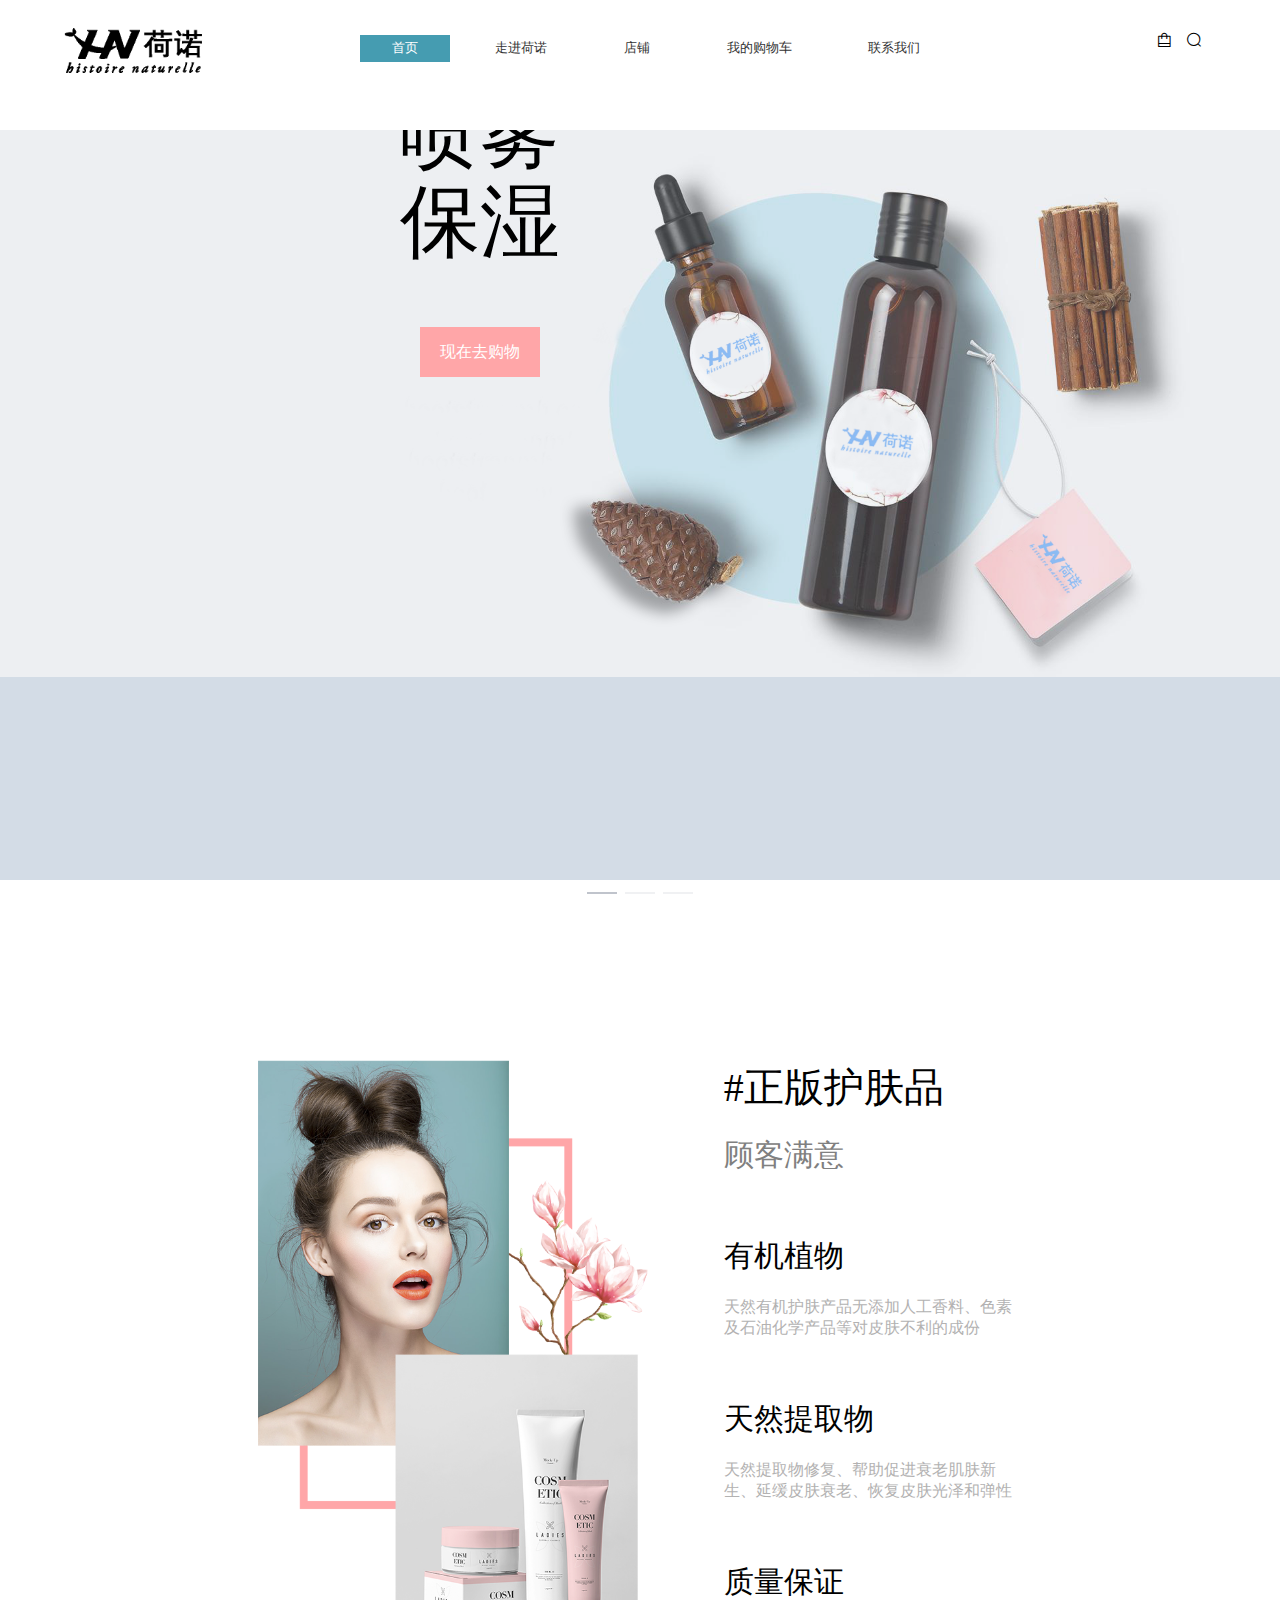
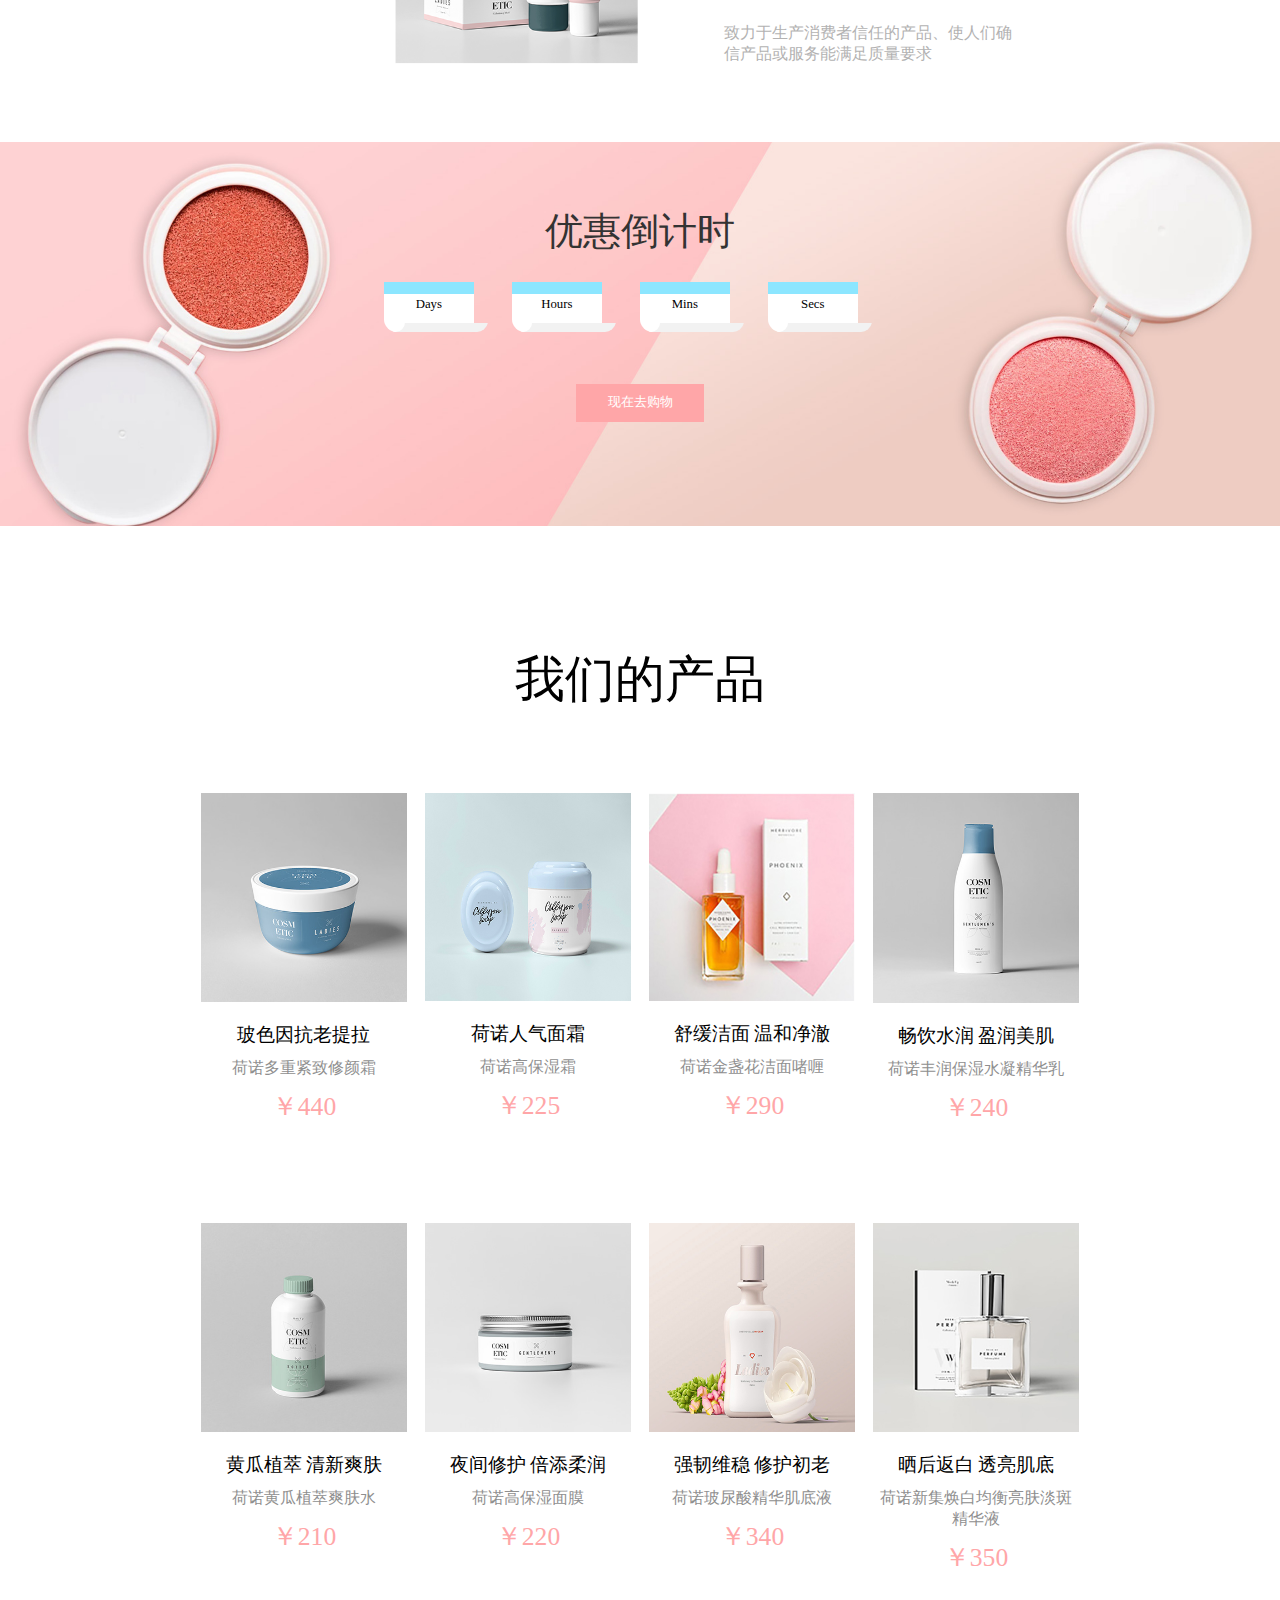
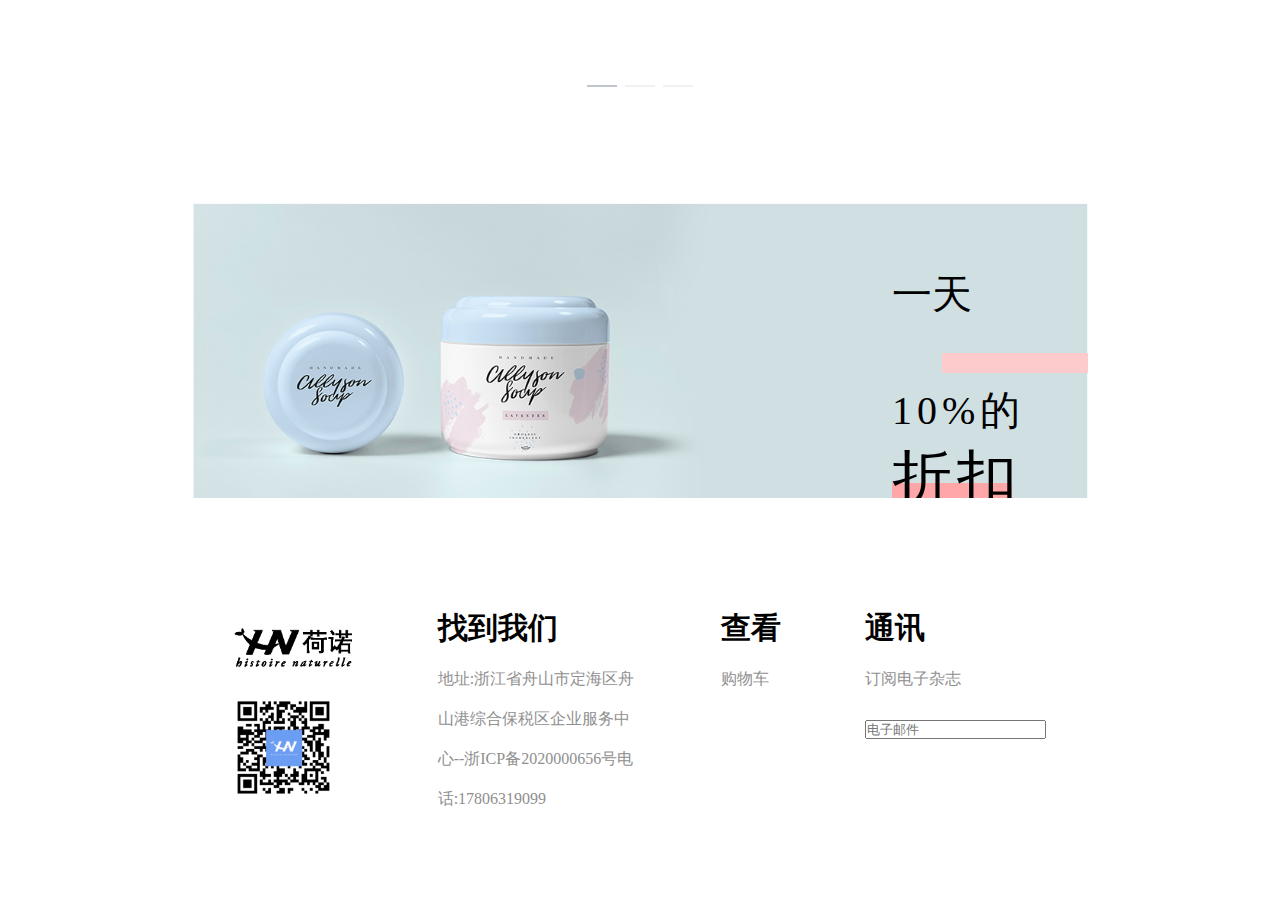
<file: project/index.html>
<!DOCTYPE html><html lang=""><head><meta charset="utf-8"><meta http-equiv="X-UA-Compatible" content="IE=edge"><meta name="viewport" content="width=device-width,initial-scale=1"><link rel="icon" href="favicon.ico"><title>project</title><link href="css/chunk-0ad764ef.ef8cd178.css" rel="prefetch"><link href="css/chunk-18ae7bde.8fa50d70.css" rel="prefetch"><link href="css/chunk-379633da.04ef4082.css" rel="prefetch"><link href="css/chunk-4a2729d4.a02129ab.css" rel="prefetch"><link href="css/chunk-6bda8477.86f47ec4.css" rel="prefetch"><link href="css/chunk-7586515a.a10be571.css" rel="prefetch"><link href="css/chunk-e86769b0.f5adfd2a.css" rel="prefetch"><link href="css/chunk-fb09b24a.fca9adff.css" rel="prefetch"><link href="js/chunk-0ad764ef.bf23150b.js" rel="prefetch"><link href="js/chunk-18ae7bde.822b5a35.js" rel="prefetch"><link href="js/chunk-379633da.251552e6.js" rel="prefetch"><link href="js/chunk-4a2729d4.0bb2ac87.js" rel="prefetch"><link href="js/chunk-6bda8477.44825fd6.js" rel="prefetch"><link href="js/chunk-7586515a.266997a3.js" rel="prefetch"><link href="js/chunk-e86769b0.c35618bb.js" rel="prefetch"><link href="js/chunk-fb09b24a.f1f91f06.js" rel="prefetch"><link href="css/app.d654103c.css" rel="preload" as="style"><link href="css/chunk-vendors.029cbeb5.css" rel="preload" as="style"><link href="js/app.2715d5a7.js" rel="preload" as="script"><link href="js/chunk-vendors.6dcefe83.js" rel="preload" as="script"><link href="css/chunk-vendors.029cbeb5.css" rel="stylesheet"><link href="css/app.d654103c.css" rel="stylesheet"></head><body><noscript><strong>We're sorry but project doesn't work properly without JavaScript enabled. Please enable it to continue.</strong></noscript><div id="app"></div><script src="js/chunk-vendors.6dcefe83.js"></script><script src="js/app.2715d5a7.js"></script></body></html>
</file>
<file: project/css/chunk-0ad764ef.ef8cd178.css>
.magnifier-box[data-v-69c01ff0]{width:100%;height:100%;display:-webkit-box;display:-ms-flexbox;display:flex;-webkit-box-pack:center;-ms-flex-pack:center;justify-content:center;-webkit-box-align:center;-ms-flex-align:center;align-items:center;overflow:hidden;position:relative}.magnifier-box .edit-wrap[data-v-69c01ff0]{position:absolute;top:5px;right:0;z-index:9999999;background:rgba(0,0,0,.4);padding:5px 15px 0 15px;border-radius:15px}.magnifier-box .edit-wrap .rotate-left[data-v-69c01ff0]{-webkit-transform:scaleX(-1);transform:scaleX(-1);-webkit-filter:FlipH;filter:FlipH}.magnifier-box .edit-wrap .rotate-left[data-v-69c01ff0],.magnifier-box .edit-wrap .rotate-right[data-v-69c01ff0]{display:inline-block;cursor:pointer;width:16px;height:16px;background:url([data-uri]);background-size:100% 100%}.magnifier-box .edit-wrap .rotate-right[data-v-69c01ff0]{margin-left:10px}.magnifier-box img[data-v-69c01ff0]{width:100%}.magnifier-box .mouse-cover[data-v-69c01ff0]{position:fixed;background-color:rgba(0,0,0,.5);cursor:move}.magnifier-box .mouse-cover-canvas[data-v-69c01ff0]{position:fixed;left:100%;top:0;width:100%;height:100%}.magnifier-box.vertical img[data-v-69c01ff0]{height:100%;width:auto}.productdisplay[data-v-ae337d02]{margin:30px 0}.productdisplay .foot[data-v-ae337d02]{width:60%;margin:0 auto}.productdisplay .bg[data-v-ae337d02]{width:100%;height:400px;position:relative;background:url(../img/shopbanner.baf96b8c.jpg) no-repeat}.productdisplay .bg p[data-v-ae337d02]{font-size:60px;position:absolute;left:300px;top:120px}.productdisplay .neirong[data-v-ae337d02]{margin:0 auto;width:60%}.productdisplay .neirong .fle[data-v-ae337d02]{display:flex;justify-content:space-around}.productdisplay .neirong .fle .fexx[data-v-ae337d02]{display:flex;flex-direction:column;width:50vw;font-size:1vw;margin-left:20px}.productdisplay .neirong .fle .fexx p[data-v-ae337d02]{text-align:left;font-size:1vw;margin-top:30px}.productdisplay .neirong .fle .fexx p[data-v-ae337d02]:first-child{font-size:2vw;font-weight:700;margin:0}.productdisplay .neirong .fle .fexx p[data-v-ae337d02]:nth-child(2){font-size:1.5vw;margin:0}.productdisplay .neirong .fle .fexx p:nth-child(2) i[data-v-ae337d02]{color:#faa7a3}.productdisplay .neirong .fle .fexx p[data-v-ae337d02]:nth-child(4){margin-top:50px}.productdisplay .neirong .fle .fexx p:nth-child(4) span[data-v-ae337d02]{font-weight:700}.productdisplay .neirong .fle .fexx p[data-v-ae337d02]:nth-child(5){margin-top:10px}.productdisplay .neirong .fle .fexx p:nth-child(5) span[data-v-ae337d02]{font-weight:700}.productdisplay .neirong .fle .fexx p:nth-child(6) button[data-v-ae337d02]{width:47px;height:47px;background:#fff;border:none;border:1px solid #000}.productdisplay .neirong .fle .fexx p:nth-child(6) button[data-v-ae337d02]:hover{background:#333;color:#fff}.productdisplay .neirong .fle .fexx p:nth-child(6) input[data-v-ae337d02]{vertical-align:bottom;display:inline-block;width:45px;height:45px;border:1px solid #000;border-left:none;border-right:none;text-align:center}.productdisplay .neirong .fle .fexx p:nth-child(6) span[data-v-ae337d02]{margin-left:20px;width:150px;height:45px;display:inline-block;border:1px solid #000;vertical-align:bottom;text-align:center;position:relative;line-height:45px}.productdisplay .neirong .fle .fexx p:nth-child(6) span i[data-v-ae337d02]{position:absolute;top:10px;left:160px;color:#fff;z-index:10;font-size:25px}.productdisplay .neirong .fle .fexx p:nth-child(6) span[data-v-ae337d02]:after{content:"";position:absolute;display:block;width:47px;height:47px;background:#999;top:-1px;left:150px}.productdisplay .neirong .fle .fexx p:nth-child(6) span[data-v-ae337d02]:hover{background:#000;color:#fff;cursor:pointer}.tab{font-size:18px;margin-top:20px;margin-bottom:100px}.tab .el-tabs__item{color:#888;font-size:18px}.tab .el-tabs__item:hover{color:#888}.tab .el-tabs__item.is-active{color:#000}.tab .el-tabs__active-bar{background:#000}.tab .el-tab-pane{color:#888}
</file>
<file: project/css/chunk-18ae7bde.8fa50d70.css>
.shopstore[data-v-12d06474]{margin:30px 0}.shopstore .bg[data-v-12d06474]{width:100%;height:400px;position:relative;background:url(../img/shopbanner.baf96b8c.jpg) no-repeat}.shopstore .bg p[data-v-12d06474]{font-size:60px;position:absolute;left:300px;top:120px}.shopstore .paixu[data-v-12d06474]{width:69%;margin:0 auto;text-align:right}.shopstore .paixu select[data-v-12d06474]{width:200px;height:50px;font-size:16px;outline:none;padding-left:20px}.shopstore .paixu select option[data-v-12d06474]{margin-left:10px}.shopstore .product[data-v-12d06474]{margin:0 auto;margin-top:50px}.shopstore .footer[data-v-12d06474]{margin-top:50px}.shopstore .footer .foott[data-v-12d06474]{padding-top:70px;border-top:1px solid #c2c2c2}
</file>
<file: project/css/chunk-379633da.04ef4082.css>
.search[data-v-69e9ba32]{width:60%;margin:0 auto;margin-top:50px}.search p[data-v-69e9ba32]{font-size:24px;margin-bottom:50px}.search .main[data-v-69e9ba32]{display:flex;flex-wrap:wrap;justify-content:space-evenly}.search .main div[data-v-69e9ba32]{width:30%;margin-bottom:10vh}.search .main div img[data-v-69e9ba32]{width:85%}.search .main div p[data-v-69e9ba32]{width:85%;margin:0}.search .main div p[data-v-69e9ba32]:nth-child(2){font-size:1.3vw;text-align:center;font-weight:700;margin-top:2vh}.search .main div p[data-v-69e9ba32]:nth-child(3){font-size:1vw;text-align:center;margin-top:1vh}.search .main div p[data-v-69e9ba32]:nth-child(4){text-align:center;color:#ffa6a8}.search .main div p:nth-child(5) button[data-v-69e9ba32]{width:1.5vw;height:3.1vh;background:#fff;border:none;border:1px solid #000;margin:0}.search .main div p:nth-child(5) button[data-v-69e9ba32]:hover{background:#333;color:#fff}.search .main div p:nth-child(5) input[data-v-69e9ba32]{vertical-align:bottom;display:inline-block;width:1.5vw;height:2.9vh;border:1px solid #000;border-left:none;border-right:none;text-align:center}.search .main div p:nth-child(5) span[data-v-69e9ba32]{margin-left:20px;font-size:1vw;width:7vw;height:3vh;display:inline-block;border:1px solid #000;border-right:none;vertical-align:bottom;text-align:center;position:relative;line-height:3vh}.search .main div p:nth-child(5) span i[data-v-69e9ba32]{position:absolute;left:7.5vw;top:.2vh;color:#fff;z-index:10;font-size:1.4vw}.search .main div p:nth-child(5) span[data-v-69e9ba32]:after{content:"";position:absolute;display:block;width:2.5vw;height:3.2vh;background:#999;top:-1px;left:129px}.search .main div p:nth-child(5) span[data-v-69e9ba32]:hover{background:#000;color:#fff;cursor:pointer}
</file>
<file: project/css/chunk-4a2729d4.a02129ab.css>
.shoppingcar[data-v-42ebc3d0]{margin:30px auto}.shoppingcar .foot[data-v-42ebc3d0]{width:100vw;height:100vh;background:rgba(0,0,0,.4);position:fixed;top:0;left:0;display:flex;justify-content:center;align-items:center}.shoppingcar .foot div[data-v-42ebc3d0]{width:20vw;height:35vh;background:#fff;display:flex;justify-content:space-around;flex-direction:column}.shoppingcar .foot div div[data-v-42ebc3d0]{height:7vw;margin-top:-2vw}.shoppingcar .foot div div span[data-v-42ebc3d0]{display:flex;justify-content:space-around;font-size:1vw}.shoppingcar .foot div div span span[data-v-42ebc3d0]{flex:1}.shoppingcar .foot div .sp[data-v-42ebc3d0]{width:80%;height:2vw;line-height:2vw;margin:0 auto;margin-top:-1.6vw;display:flex;border-top:1px solid #888;border-bottom:1px solid #888}.shoppingcar .foot div .sp span[data-v-42ebc3d0]{flex:1;text-align:center}.shoppingcar .foot div .ff[data-v-42ebc3d0]{display:flex}.shoppingcar .foot div .ff button[data-v-42ebc3d0]{margin:0 auto;width:4vw;height:2vw;border:none;background:#3a3a3a;color:#fff}.shoppingcar .foot div .ff button[data-v-42ebc3d0]:hover{background:#ffa6a8}.shoppingcar .bg[data-v-42ebc3d0]{width:100%;height:400px;position:relative;background:url(../img/shopbanner.baf96b8c.jpg) no-repeat}.shoppingcar .bg p[data-v-42ebc3d0]{font-size:60px;position:absolute;left:300px;top:120px}.shoppingcar .pp[data-v-42ebc3d0]{width:85%;margin:0 auto;padding-top:2vh;padding-bottom:2vh;display:flex;justify-content:space-around;font-size:1vw;font-weight:700;border-top:1px solid #e0dfdf}.shoppingcar .ppppp[data-v-42ebc3d0]{padding-left:13vw;text-align:left;margin-top:2vw}.shoppingcar .ppppp .btn[data-v-42ebc3d0]{width:4vw;height:2vw;background:#ffa6a8;border:none;color:#fff}.shoppingcar .ppppp .btn[data-v-42ebc3d0]:hover{background:#3a3a3a}.shoppingcar div[data-v-42ebc3d0]{width:85%;margin:0 auto;position:relative;padding-top:3vh;padding-bottom:3vh}.shoppingcar div .div1[data-v-42ebc3d0]{width:100%;border-top:1px solid #e0dfdf}.shoppingcar div .div1 i[data-v-42ebc3d0]{display:inline-block;position:absolute;top:5vw;font-size:1vw}.shoppingcar div .div1 img[data-v-42ebc3d0]{width:10%;display:inline-block;margin-left:5vw}.shoppingcar div p[data-v-42ebc3d0]{font-size:1vw;display:inline-block;top:5vw;left:15vw;position:absolute}.shoppingcar div p[data-v-42ebc3d0]:nth-child(3){left:30vw}.shoppingcar div p[data-v-42ebc3d0]:nth-child(4){left:50vw;top:9vh}.shoppingcar div p:nth-child(4) button[data-v-42ebc3d0]{width:2vw;background:#fff;outline:none;border:none;border:1px solid #333;height:2.11vw}.shoppingcar div p:nth-child(4) button[data-v-42ebc3d0]:hover{background:#333;color:#fff}.shoppingcar div p:nth-child(4) span[data-v-42ebc3d0]{display:inline-block;width:2vw;height:2vw;border:1px solid #333;vertical-align:bottom;border-left:none;border-right:none;line-height:2vw;text-align:center}.shoppingcar div p[data-v-42ebc3d0]:nth-child(5){left:73vw}.shoppingcar .ppp[data-v-42ebc3d0]{width:85%;margin:0 auto;margin-left:14vw;font-size:1vw;font-weight:700;padding-bottom:1vw}.shoppingcar .pppp[data-v-42ebc3d0]{width:85%;margin:0 auto;padding-bottom:1vw;padding-top:1vw;border-bottom:1px solid #e0dfdf}.shoppingcar .pppp span[data-v-42ebc3d0]:first-child,.shoppingcar .pppp span[data-v-42ebc3d0]:nth-child(2){margin-left:6vw;font-weight:700}
</file>
<file: project/css/chunk-6bda8477.86f47ec4.css>
.about[data-v-375211e8]{margin:30px 0}.about .bg[data-v-375211e8]{width:100%;height:400px;position:relative;background:url(../img/aboutbanner.357b2676.jpg) no-repeat}.about .bg p[data-v-375211e8]{font-size:60px;position:absolute;left:300px;top:120px}.about .middle[data-v-375211e8]{width:80%;height:600px;margin:0 auto}.about .middle div[data-v-375211e8]{display:flex;justify-content:center}.about .middle div div[data-v-375211e8]:first-child{display:flex;flex-direction:column;justify-content:flex-start}.about .middle div div:first-child span[data-v-375211e8]:first-child{margin-top:70px;display:block;position:relative;width:60px;height:60px;background:url([data-uri]) no-repeat}.about .middle div div:first-child span:first-child h1[data-v-375211e8]{position:absolute;left:-100px}.about .middle div div:first-child span:first-child p[data-v-375211e8]{margin-top:50px;position:absolute;left:-310px}.about .middle div div:first-child span[data-v-375211e8]:nth-child(2){display:block;width:60px;height:60px;margin-top:100px;position:relative;background:url([data-uri]) no-repeat}.about .middle div div:first-child span:nth-child(2) h1[data-v-375211e8]{position:absolute;left:-130px}.about .middle div div:first-child span:nth-child(2) p[data-v-375211e8]{margin-top:50px;position:absolute;width:320px;left:-355px}.about .middle div div[data-v-375211e8]:nth-child(3){display:flex;flex-direction:column;justify-content:flex-start}.about .middle div div:nth-child(3) span[data-v-375211e8]:first-child{margin-top:70px;display:block;width:60px;height:60px;position:relative;background:url([data-uri]) no-repeat}.about .middle div div:nth-child(3) span:first-child h1[data-v-375211e8]{position:absolute;right:-140px}.about .middle div div:nth-child(3) span:first-child p[data-v-375211e8]{margin-top:50px;position:absolute;width:320px;right:-345px}.about .middle div div:nth-child(3) span[data-v-375211e8]:nth-child(2){display:block;width:60px;height:60px;margin-top:100px;position:relative;background:url([data-uri]) no-repeat}.about .middle div div:nth-child(3) span:nth-child(2) h1[data-v-375211e8]{position:absolute;right:-150px}.about .middle div div:nth-child(3) span:nth-child(2) p[data-v-375211e8]{margin-top:50px;position:absolute;width:320px;right:-345px}.about .middle div .bg[data-v-375211e8]{margin:0 auto;margin:0 0;width:280px;height:600px;background:url(../img/aboutmiddle.aa21b70b.jpg) no-repeat;background-position:50%}.about .con[data-v-375211e8]{margin-top:60px;width:100%;height:600px;background:#fafafa;display:flex;margin-bottom:100px}.about .con video[data-v-375211e8]{width:800px;height:600px;margin-left:100px}.about .con div[data-v-375211e8]{margin-top:140px;margin-left:100px;display:flex;flex-direction:column}.about .con p[data-v-375211e8]{margin-top:50px}.about .con p .el-progress[data-v-375211e8]{margin:0;width:600px;margin-top:10px}.about .con p span[data-v-375211e8]{font-size:20px}
</file>
<file: project/css/chunk-7586515a.a10be571.css>
.provide .bg[data-v-24b2659d]{width:100%;height:400px;position:relative;background:url(../img/provide.357b2676.jpg) no-repeat}.provide .bg p[data-v-24b2659d]{font-size:60px;position:absolute;left:300px;top:120px}.provide .main[data-v-24b2659d]{width:60%;margin:0 auto;display:flex;justify-content:space-evenly}.provide .main div p[data-v-24b2659d]{text-align:center;font-size:1.5vw}.provide .main div p span[data-v-24b2659d]{font-size:3vw;color:#ffa6a8}.provide .foo[data-v-24b2659d]{margin-bottom:100vw}.provide .foo div[data-v-24b2659d]:first-child{width:75%;position:relative;margin-top:5vw}.provide .foo div:first-child .ppp[data-v-24b2659d]{width:30vw;display:inline-block;position:absolute;left:60vw;top:6vw;font-size:1vw;background:none;color:#888}.provide .foo div:first-child span[data-v-24b2659d]{width:100%;height:19vw;background:#fff5f5;display:inline-block;z-index:-1;position:absolute;margin-top:3vw}.provide .foo div:first-child img[data-v-24b2659d]{width:50%;z-index:20;float:right;margin-right:15vw}.provide .foo div[data-v-24b2659d]:nth-child(2){width:75%;position:relative;margin-top:5vw}.provide .foo div:nth-child(2) .ppp[data-v-24b2659d]{width:30vw;display:inline-block;position:absolute;left:-15vw;top:5vw;font-size:1vw;background:none;color:#888}.provide .foo div:nth-child(2) span[data-v-24b2659d]{width:100%;height:19vw;background:#fff5f5;display:inline-block;z-index:-1;position:absolute;margin-top:35vw;margin-left:24.5vw}.provide .foo div:nth-child(2) img[data-v-24b2659d]{width:50%;z-index:20;float:right;margin-top:5vw;margin-right:-4vw}.provide .foo div[data-v-24b2659d]:nth-child(3){width:75%;position:relative;margin-top:5vw}.provide .foo div:nth-child(3) .ppp[data-v-24b2659d]{width:30vw;display:inline-block;position:absolute;left:60vw;top:4vw;font-size:1vw;background:none;color:#888}.provide .foo div:nth-child(3) span[data-v-24b2659d]{width:100%;height:19vw;background:#e8f5fa;display:inline-block;z-index:-1;position:absolute;margin-top:68vw}.provide .foo div:nth-child(3) img[data-v-24b2659d]{width:50%;z-index:20;float:right;margin-right:15vw;margin-top:5vw}
</file>
<file: project/css/chunk-e86769b0.f5adfd2a.css>
.contact .bg[data-v-18b608a8]{width:100%;height:400px;position:relative;background:url(../img/contact.567d91ec.jpg) no-repeat}.contact .bg p[data-v-18b608a8]{font-size:60px;position:absolute;left:300px;top:120px}.contact .cc[data-v-18b608a8]{width:60%;margin:0 auto;display:flex;justify-content:space-evenly;margin-bottom:4vw;border-bottom:1px solid #c2c2c2;padding-bottom:4vw}.contact .cc div[data-v-18b608a8]:first-child{margin-right:4vw}.contact .cc div:first-child p[data-v-18b608a8]:first-child{font-size:2vw}.contact .cc div:first-child p[data-v-18b608a8]:nth-child(2),.contact .cc div:first-child p[data-v-18b608a8]:nth-child(3){font-size:.8vw;color:#888;margin-top:1vw}.contact .cc div:nth-child(2) p[data-v-18b608a8]:first-child{font-size:2vw}.contact .cc div:nth-child(2) p[data-v-18b608a8]:nth-child(2),.contact .cc div:nth-child(2) p[data-v-18b608a8]:nth-child(3){font-size:.8vw;color:#888;margin-top:1vw}.contact .cc .ff form[data-v-18b608a8]{width:100%;text-align:center}.contact .cc .ff p[data-v-18b608a8]{width:100%;margin:0 auto;display:flex;margin-top:1vw;justify-content:space-between}.contact .cc .ff p input[data-v-18b608a8]{width:14vw;height:2vw;outline:none}.contact .cc button[data-v-18b608a8]{width:6vw;height:2vw;margin-top:1vw;background:#333;color:#fff;border:none}.contact .cc button[data-v-18b608a8]:hover{background:#ffa6a8}
</file>
<file: project/css/chunk-fb09b24a.fca9adff.css>
.team[data-v-3fb706a7]{margin-top:30px}.team .bg[data-v-3fb706a7]{width:100%;height:400px;position:relative;background:url(../img/contact.567d91ec.jpg) no-repeat}.team .bg p[data-v-3fb706a7]{font-size:60px;position:absolute;left:300px;top:120px}.team .main[data-v-3fb706a7]{width:70%;margin:0 auto;display:flex;margin-bottom:5vw;justify-content:space-evenly}.team .main div span[data-v-3fb706a7]{display:inline-block;margin-left:4vw;font-size:1vw;font-weight:700}.team .foo[data-v-3fb706a7]{width:65%;margin:0 auto;margin-bottom:5vw}.team .foo div p[data-v-3fb706a7]{text-align:center;width:99%;height:5vw;background:#333;font-size:1vw;color:#fff;font-size:2vw;line-height:5vw}
</file>
<file: project/css/app.d654103c.css>
.shopcar[data-v-668c2fd9]{width:310px;background:#fff;box-shadow:1px 1px 5px #888;position:absolute;z-index:10;margin-top:25px;margin-left:-280px;display:none}.shopcar .zongjia[data-v-668c2fd9]{width:90%;margin:0 auto;display:flex;font-size:18px;height:50px;line-height:50px;justify-content:space-between}.shopcar .shop1 .close[data-v-668c2fd9]{display:none}.shopcar .shop1 .shop2[data-v-668c2fd9]{display:flex;width:90%;margin:0 auto;margin-top:20px;padding-bottom:20px;border-bottom:1px solid #535353;justify-content:space-around}.shopcar .shop1 .shop2 img[data-v-668c2fd9]{width:30%}.shopcar .shop1 .shop2 .el-icon-close[data-v-668c2fd9]{margin-top:-12px}.shopcar .shop1 .shop2 .shop3[data-v-668c2fd9]{width:60%;display:flex;flex-direction:column;justify-content:space-evenly;margin-left:10px}.shopcar .shop1 .shop2 .shop3 p[data-v-668c2fd9]:first-child{font-size:16px;color:#535353}.shopcar .shop1 .shop2 .shop3 p[data-v-668c2fd9]:nth-child(2){font-size:16px;color:#535353;font-weight:700}.shopcar .shop1 .shop2 .shop3 p[data-v-668c2fd9]:nth-child(3){font-size:13px;color:#535353}.nav[data-v-cd280d4a]{width:100%}.icon i[data-v-cd280d4a]{font-size:1.3vw;padding-top:2.5vw;margin-right:1vw}.icon .el-icon-shopping-bag-1 .bg1[data-v-cd280d4a]{width:1vw;height:10vh;position:absolute;margin-top:-20px}.icon .el-icon-shopping-bag-1 .bg1:hover .shopcar[data-v-cd280d4a]{display:block}.icon i[data-v-cd280d4a]:hover{cursor:pointer}.icon .el-icon-search[data-v-cd280d4a]{position:relative}.icon .el-icon-search .bg2[data-v-cd280d4a]{width:90vw;height:10vh;position:absolute;z-index:19;margin-left:-85vw;margin-top:-5vh;background:#fff}.icon .el-icon-search .bg2 p[data-v-cd280d4a]{width:100%;position:relative}.icon .el-icon-search .bg2 p input[data-v-cd280d4a]{width:100%;height:5vh;border:none;border-bottom:1px solid #000;font-size:1vw;text-indent:1em;outline:none}.icon .el-icon-search .bg2 p i[data-v-cd280d4a]{position:absolute;display:inline-block;top:-65%;right:-1%;z-index:25}.navbar[data-v-cd280d4a]{width:90%;display:flex;margin:0 auto}.navbar .logo[data-v-cd280d4a]{width:140px;height:100px;background:url(../img/Logo.cfbbb69f.png) no-repeat 50%;background-size:contain}.navbar .ul1[data-v-cd280d4a]{width:50vw;text-align:center;margin:0 auto;margin-top:3%;font-size:1vw}.navbar .ul1 .li1[data-v-cd280d4a]{float:left;padding-right:5%;padding-left:5%;line-height:3vh;text-align:center;margin-right:1vw;z-index:1}.navbar .ul1 .li1[data-v-cd280d4a]:hover{background:#459cb1;color:#fff}.navbar .ul1 .lili div[data-v-cd280d4a]{height:10vh;width:18vw;position:absolute;margin-left:-34px;z-index:10;display:none}.navbar .ul1 .active span[data-v-cd280d4a],.navbar .ul1 .lili:hover span[data-v-cd280d4a]{color:#fff}.navbar .ul1 .lili:hover div[data-v-cd280d4a]{display:block}.navbar .ul1 .ul2[data-v-cd280d4a]{width:12vw;height:12vh;background:#fff;position:absolute;box-shadow:1px 1px 5px #888;z-index:12;margin-top:1vw;margin-left:-.5vw}.navbar .ul1 .ul2 li[data-v-cd280d4a]{margin-top:1vw;text-align:left;margin-left:25px;color:#333;font-size:1vw}.navbar .ul1 .ul2 li[data-v-cd280d4a]:first-child{margin-top:20px}.navbar .ul1 .ul2 li[data-v-cd280d4a]:hover{background:none;color:#459cb1;cursor:pointer}.active[data-v-cd280d4a]{background:#459cb1;color:#fff}.mouse-cover-canvas{left:780px!important}.mask[data-v-4884ba6e]{display:flex;position:fixed;top:0;left:0;width:100vw;height:100vh;background:rgba(0,0,0,.4);z-index:10;justify-content:center;align-items:center}.mask .tanchaung[data-v-4884ba6e]{width:1000px;height:650px;background:#fff;z-index:16;opacity:1}.mask .tanchaung p[data-v-4884ba6e]{text-align:right;font-size:25px}.mask .tanchaung p i[data-v-4884ba6e]{margin-right:10px}.mask .tanchaung .fle[data-v-4884ba6e]{width:100%;display:flex;justify-content:space-around}.mask .tanchaung .fle div[data-v-4884ba6e]{display:flex;flex-direction:column;width:500px;font-size:12px}.mask .tanchaung .fle div p[data-v-4884ba6e]{text-align:left;font-size:17px;margin-top:30px}.mask .tanchaung .fle div p[data-v-4884ba6e]:first-child{font-size:30px;font-weight:700;margin:0}.mask .tanchaung .fle div p[data-v-4884ba6e]:nth-child(2){font-size:24px;margin:0}.mask .tanchaung .fle div p:nth-child(2) i[data-v-4884ba6e]{color:#faa7a3}.mask .tanchaung .fle div p[data-v-4884ba6e]:nth-child(4){margin-top:50px}.mask .tanchaung .fle div p:nth-child(4) span[data-v-4884ba6e]{font-weight:700}.mask .tanchaung .fle div p[data-v-4884ba6e]:nth-child(5){margin-top:10px}.mask .tanchaung .fle div p:nth-child(5) span[data-v-4884ba6e]{font-weight:700}.mask .tanchaung .fle div p:nth-child(6) button[data-v-4884ba6e]{width:47px;height:47px;background:#fff;border:none;border:1px solid #000}.mask .tanchaung .fle div p:nth-child(6) button[data-v-4884ba6e]:hover{background:#333;color:#fff}.mask .tanchaung .fle div p:nth-child(6) input[data-v-4884ba6e]{vertical-align:bottom;display:inline-block;width:45px;height:45px;border:1px solid #000;border-left:none;border-right:none;text-align:center}.mask .tanchaung .fle div p:nth-child(6) span[data-v-4884ba6e]{margin-left:20px;width:150px;height:45px;display:inline-block;border:1px solid #000;vertical-align:bottom;text-align:center;position:relative;line-height:45px}.mask .tanchaung .fle div p:nth-child(6) span i[data-v-4884ba6e]{position:absolute;top:10px;left:160px;color:#fff;z-index:10;font-size:25px}.mask .tanchaung .fle div p:nth-child(6) span[data-v-4884ba6e]:after{content:"";position:absolute;display:block;width:47px;height:47px;background:#999;top:-1px;left:150px}.mask .tanchaung .fle div p:nth-child(6) span[data-v-4884ba6e]:hover{background:#000;color:#fff;cursor:pointer}.homeproduct[data-v-2082e142]{width:100%;margin:0 auto}.homeproduct .el-carousel[data-v-2082e142]{width:70%;margin:0 auto}.homeproduct .el-carousel .el-carousel__item[data-v-2082e142]{width:100%;display:flex;flex-wrap:wrap;justify-content:space-around}.homeproduct .el-carousel .el-carousel__item h3[data-v-2082e142]{color:#475669;font-size:1vw;opacity:.75;line-height:300px;margin:0}.homeproduct .el-carousel .el-carousel__item div[data-v-2082e142]{width:23%;position:relative}.homeproduct .el-carousel .el-carousel__item div .show[data-v-2082e142]{width:100%;position:absolute;top:12vw;left:35%;display:none}.homeproduct .el-carousel .el-carousel__item div .show i[data-v-2082e142]{width:3vw;height:3vw;background:#ff888b;border-radius:50%;text-align:center;line-height:3vw;margin-left:1vw;color:#fff;font-size:1.5vw}.homeproduct .el-carousel .el-carousel__item div img[data-v-2082e142]{width:100%;z-index:2}.homeproduct .el-carousel .el-carousel__item div img[data-v-2082e142]:hover{background:#000;opacity:.4}.homeproduct .el-carousel .el-carousel__item div p[data-v-2082e142]:nth-child(2){text-align:center;font-size:1.5vw;margin-top:20px}.homeproduct .el-carousel .el-carousel__item div p[data-v-2082e142]:nth-child(3){text-align:center;color:#8f8f8f;margin-top:10px}.homeproduct .el-carousel .el-carousel__item div p[data-v-2082e142]:nth-child(4){font-size:2vw;text-align:center;color:#ffa6a8;margin-top:10px}.homeproduct .el-carousel .el-carousel__item div:hover .show[data-v-2082e142]{display:block}.footer[data-v-14cdb314]{width:70%;margin:0 auto;margin-bottom:100px;display:flex;justify-content:space-around}.footer .title[data-v-14cdb314]{font-size:30px;font-weight:700;margin-top:10px}.footer .con[data-v-14cdb314]{line-height:40px;color:#8f8f8f;margin-top:10px}.footer div:first-child .logo[data-v-14cdb314]{width:120px;height:100px;background:url(../img/Logo.cfbbb69f.png) no-repeat 50%;background-size:contain}.footer div:first-child .sao[data-v-14cdb314]{width:100px;height:100px;background:url(../img/二维码.7a262341.jpg) no-repeat 50%;background-size:contain}.footer div[data-v-14cdb314]:nth-child(2){width:200px}.middle[data-v-22829199]{width:100%;height:30vw;margin-top:6vw;background:url(../img/bg-deal-day.99051587.jpg) no-repeat 0/cover}.middle .title[data-v-22829199]{font-size:3vw;color:#333;text-align:center}.middle .title p[data-v-22829199]{padding-top:5vw}.middle .ull[data-v-22829199]{margin-top:2vw;text-align:center}.middle .ull li[data-v-22829199]{background:#fff;border-top:1vw solid #8ce6ff;display:inline-block;margin-right:3vw;text-align:center;width:7vw;position:relative;border-bottom-left-radius:1vw}.middle .ull li p[data-v-22829199]{margin:0;padding:0;font-size:3vw}.middle .ull li[data-v-22829199]:after{content:" ";height:2vw;width:1vw;bottom:.5px;background:#fff;position:absolute;border-radius:2vw .5vw 3vw 1vw;left:.6vw;z-index:301}.middle .ull li[data-v-22829199]:before{content:" ";height:.7vw;background:#f2f2f2;width:100%;z-index:300;position:absolute;bottom:0;right:-1vw;display:block;border-radius:0 0 1vw 0;transform:skewX(-10deg)}.middle .ull li span[data-v-22829199]{font-size:1vw;margin-bottom:20px!important;padding:0;display:inline-block}.middle p[data-v-22829199]{position:relative}.middle p button[data-v-22829199]{position:absolute;top:4vw;left:45%;width:10vw;height:3vw;background:#ffa6a8;border:none;color:#fff;font-size:1vw;margin:0 auto}.middle p button[data-v-22829199]:hover{background:#3a3a3a}.btbanner[data-v-22829199]{width:70%;margin:100px auto;position:relative;overflow:hidden}.btbanner img[data-v-22829199]{width:100%;margin:0 auto}.btbanner div[data-v-22829199]{width:200px;height:20px;background:#fecbcc;position:absolute;top:150px;left:750px}.btbanner p[data-v-22829199]:nth-child(2){position:absolute;top:5vw;left:700px;font-size:40px;z-index:2}.btbanner p[data-v-22829199]:nth-child(3){position:absolute;top:180px;left:700px;font-size:40px;z-index:2;letter-spacing:5px}.btbanner p:nth-child(3) span[data-v-22829199]{font-size:60px}.btbanner button[data-v-22829199]{position:absolute;top:280px;left:700px;width:120px;height:50px;background:#ffa6a8;border:none;color:#fff;font-size:16px}.btbanner button[data-v-22829199]:hover{background:#3a3a3a}.poduct[data-v-22829199]{margin-top:120px}.poduct p[data-v-22829199]{margin-bottom:80px;font-size:50px;text-align:center}.skin[data-v-22829199]{width:70%;display:flex;margin:0 auto;margin-top:150px;justify-content:space-evenly}.skin img[data-v-22829199]{width:45%}.skin .skinmain .title[data-v-22829199]{font-size:40px}.skin .skinmain p[data-v-22829199]{font-size:30px}.skin .skinmain p[data-v-22829199]:nth-child(2){color:grey;margin-top:20px}.skin .skinmain div[data-v-22829199]{width:300px;margin-top:60px}.skin .skinmain div p[data-v-22829199]{padding-bottom:20px}.skin .skinmain div span[data-v-22829199]{color:#b3b2b2}.el-carousel[data-v-22829199]{margin-top:30px}.pic[data-v-22829199]{position:relative;width:100%}.pic .p1[data-v-22829199]{position:absolute;bottom:490px;left:400px;font-size:80px}.pic .p2[data-v-22829199]{position:absolute;bottom:400px;left:400px;font-size:80px}.pic button[data-v-22829199]{position:absolute;bottom:300px;left:420px;width:120px;height:50px;background:#ffa6a8;border:none;color:#fff;font-size:16px}.pic button[data-v-22829199]:hover{background:#3a3a3a}.el-carousel__item img[data-v-22829199]{color:#475669;font-size:px;opacity:.75;margin:0;width:100%}.el-carousel__item[data-v-22829199]:nth-child(2n){background-color:#99a9bf}.el-carousel__item[data-v-22829199]:nth-child(odd){background-color:#d3dce6}*{margin:0;padding:0}li,ol,ul{list-style:none}a{text-decoration:none;color:#333}img{display:block}
</file>
<file: project/css/chunk-vendors.029cbeb5.css>
.el-pagination--small .arrow.disabled,.el-table--hidden,.el-table .hidden-columns,.el-table td.is-hidden>*,.el-table th.is-hidden>*{visibility:hidden}.el-input__suffix,.el-tree.is-dragging .el-tree-node__content *{pointer-events:none}.el-dropdown .el-dropdown-selfdefine:focus:active,.el-dropdown .el-dropdown-selfdefine:focus:not(.focusing),.el-message__closeBtn:focus,.el-message__content:focus,.el-popover:focus,.el-popover:focus:active,.el-popover__reference:focus:hover,.el-popover__reference:focus:not(.focusing),.el-rate:active,.el-rate:focus,.el-tooltip:focus:hover,.el-tooltip:focus:not(.focusing),.el-upload-list__item.is-success:active,.el-upload-list__item.is-success:not(.focusing):focus{outline-width:0}@font-face{font-family:element-icons;src:url(../fonts/element-icons.535877f5.woff) format("woff"),url(../fonts/element-icons.732389de.ttf) format("truetype");font-weight:400;font-display:"auto";font-style:normal}[class*=" el-icon-"],[class^=el-icon-]{font-family:element-icons!important;speak:none;font-style:normal;font-weight:400;font-variant:normal;text-transform:none;line-height:1;vertical-align:baseline;display:inline-block;-webkit-font-smoothing:antialiased;-moz-osx-font-smoothing:grayscale}.el-icon-ice-cream-round:before{content:"\e6a0"}.el-icon-ice-cream-square:before{content:"\e6a3"}.el-icon-lollipop:before{content:"\e6a4"}.el-icon-potato-strips:before{content:"\e6a5"}.el-icon-milk-tea:before{content:"\e6a6"}.el-icon-ice-drink:before{content:"\e6a7"}.el-icon-ice-tea:before{content:"\e6a9"}.el-icon-coffee:before{content:"\e6aa"}.el-icon-orange:before{content:"\e6ab"}.el-icon-pear:before{content:"\e6ac"}.el-icon-apple:before{content:"\e6ad"}.el-icon-cherry:before{content:"\e6ae"}.el-icon-watermelon:before{content:"\e6af"}.el-icon-grape:before{content:"\e6b0"}.el-icon-refrigerator:before{content:"\e6b1"}.el-icon-goblet-square-full:before{content:"\e6b2"}.el-icon-goblet-square:before{content:"\e6b3"}.el-icon-goblet-full:before{content:"\e6b4"}.el-icon-goblet:before{content:"\e6b5"}.el-icon-cold-drink:before{content:"\e6b6"}.el-icon-coffee-cup:before{content:"\e6b8"}.el-icon-water-cup:before{content:"\e6b9"}.el-icon-hot-water:before{content:"\e6ba"}.el-icon-ice-cream:before{content:"\e6bb"}.el-icon-dessert:before{content:"\e6bc"}.el-icon-sugar:before{content:"\e6bd"}.el-icon-tableware:before{content:"\e6be"}.el-icon-burger:before{content:"\e6bf"}.el-icon-knife-fork:before{content:"\e6c1"}.el-icon-fork-spoon:before{content:"\e6c2"}.el-icon-chicken:before{content:"\e6c3"}.el-icon-food:before{content:"\e6c4"}.el-icon-dish-1:before{content:"\e6c5"}.el-icon-dish:before{content:"\e6c6"}.el-icon-moon-night:before{content:"\e6ee"}.el-icon-moon:before{content:"\e6f0"}.el-icon-cloudy-and-sunny:before{content:"\e6f1"}.el-icon-partly-cloudy:before{content:"\e6f2"}.el-icon-cloudy:before{content:"\e6f3"}.el-icon-sunny:before{content:"\e6f6"}.el-icon-sunset:before{content:"\e6f7"}.el-icon-sunrise-1:before{content:"\e6f8"}.el-icon-sunrise:before{content:"\e6f9"}.el-icon-heavy-rain:before{content:"\e6fa"}.el-icon-lightning:before{content:"\e6fb"}.el-icon-light-rain:before{content:"\e6fc"}.el-icon-wind-power:before{content:"\e6fd"}.el-icon-baseball:before{content:"\e712"}.el-icon-soccer:before{content:"\e713"}.el-icon-football:before{content:"\e715"}.el-icon-basketball:before{content:"\e716"}.el-icon-ship:before{content:"\e73f"}.el-icon-truck:before{content:"\e740"}.el-icon-bicycle:before{content:"\e741"}.el-icon-mobile-phone:before{content:"\e6d3"}.el-icon-service:before{content:"\e6d4"}.el-icon-key:before{content:"\e6e2"}.el-icon-unlock:before{content:"\e6e4"}.el-icon-lock:before{content:"\e6e5"}.el-icon-watch:before{content:"\e6fe"}.el-icon-watch-1:before{content:"\e6ff"}.el-icon-timer:before{content:"\e702"}.el-icon-alarm-clock:before{content:"\e703"}.el-icon-map-location:before{content:"\e704"}.el-icon-delete-location:before{content:"\e705"}.el-icon-add-location:before{content:"\e706"}.el-icon-location-information:before{content:"\e707"}.el-icon-location-outline:before{content:"\e708"}.el-icon-location:before{content:"\e79e"}.el-icon-place:before{content:"\e709"}.el-icon-discover:before{content:"\e70a"}.el-icon-first-aid-kit:before{content:"\e70b"}.el-icon-trophy-1:before{content:"\e70c"}.el-icon-trophy:before{content:"\e70d"}.el-icon-medal:before{content:"\e70e"}.el-icon-medal-1:before{content:"\e70f"}.el-icon-stopwatch:before{content:"\e710"}.el-icon-mic:before{content:"\e711"}.el-icon-copy-document:before{content:"\e718"}.el-icon-full-screen:before{content:"\e719"}.el-icon-switch-button:before{content:"\e71b"}.el-icon-aim:before{content:"\e71c"}.el-icon-crop:before{content:"\e71d"}.el-icon-odometer:before{content:"\e71e"}.el-icon-time:before{content:"\e71f"}.el-icon-bangzhu:before{content:"\e724"}.el-icon-close-notification:before{content:"\e726"}.el-icon-microphone:before{content:"\e727"}.el-icon-turn-off-microphone:before{content:"\e728"}.el-icon-position:before{content:"\e729"}.el-icon-postcard:before{content:"\e72a"}.el-icon-message:before{content:"\e72b"}.el-icon-chat-line-square:before{content:"\e72d"}.el-icon-chat-dot-square:before{content:"\e72e"}.el-icon-chat-dot-round:before{content:"\e72f"}.el-icon-chat-square:before{content:"\e730"}.el-icon-chat-line-round:before{content:"\e731"}.el-icon-chat-round:before{content:"\e732"}.el-icon-set-up:before{content:"\e733"}.el-icon-turn-off:before{content:"\e734"}.el-icon-open:before{content:"\e735"}.el-icon-connection:before{content:"\e736"}.el-icon-link:before{content:"\e737"}.el-icon-cpu:before{content:"\e738"}.el-icon-thumb:before{content:"\e739"}.el-icon-female:before{content:"\e73a"}.el-icon-male:before{content:"\e73b"}.el-icon-guide:before{content:"\e73c"}.el-icon-news:before{content:"\e73e"}.el-icon-price-tag:before{content:"\e744"}.el-icon-discount:before{content:"\e745"}.el-icon-wallet:before{content:"\e747"}.el-icon-coin:before{content:"\e748"}.el-icon-money:before{content:"\e749"}.el-icon-bank-card:before{content:"\e74a"}.el-icon-box:before{content:"\e74b"}.el-icon-present:before{content:"\e74c"}.el-icon-sell:before{content:"\e6d5"}.el-icon-sold-out:before{content:"\e6d6"}.el-icon-shopping-bag-2:before{content:"\e74d"}.el-icon-shopping-bag-1:before{content:"\e74e"}.el-icon-shopping-cart-2:before{content:"\e74f"}.el-icon-shopping-cart-1:before{content:"\e750"}.el-icon-shopping-cart-full:before{content:"\e751"}.el-icon-smoking:before{content:"\e752"}.el-icon-no-smoking:before{content:"\e753"}.el-icon-house:before{content:"\e754"}.el-icon-table-lamp:before{content:"\e755"}.el-icon-school:before{content:"\e756"}.el-icon-office-building:before{content:"\e757"}.el-icon-toilet-paper:before{content:"\e758"}.el-icon-notebook-2:before{content:"\e759"}.el-icon-notebook-1:before{content:"\e75a"}.el-icon-files:before{content:"\e75b"}.el-icon-collection:before{content:"\e75c"}.el-icon-receiving:before{content:"\e75d"}.el-icon-suitcase-1:before{content:"\e760"}.el-icon-suitcase:before{content:"\e761"}.el-icon-film:before{content:"\e763"}.el-icon-collection-tag:before{content:"\e765"}.el-icon-data-analysis:before{content:"\e766"}.el-icon-pie-chart:before{content:"\e767"}.el-icon-data-board:before{content:"\e768"}.el-icon-data-line:before{content:"\e76d"}.el-icon-reading:before{content:"\e769"}.el-icon-magic-stick:before{content:"\e76a"}.el-icon-coordinate:before{content:"\e76b"}.el-icon-mouse:before{content:"\e76c"}.el-icon-brush:before{content:"\e76e"}.el-icon-headset:before{content:"\e76f"}.el-icon-umbrella:before{content:"\e770"}.el-icon-scissors:before{content:"\e771"}.el-icon-mobile:before{content:"\e773"}.el-icon-attract:before{content:"\e774"}.el-icon-monitor:before{content:"\e775"}.el-icon-search:before{content:"\e778"}.el-icon-takeaway-box:before{content:"\e77a"}.el-icon-paperclip:before{content:"\e77d"}.el-icon-printer:before{content:"\e77e"}.el-icon-document-add:before{content:"\e782"}.el-icon-document:before{content:"\e785"}.el-icon-document-checked:before{content:"\e786"}.el-icon-document-copy:before{content:"\e787"}.el-icon-document-delete:before{content:"\e788"}.el-icon-document-remove:before{content:"\e789"}.el-icon-tickets:before{content:"\e78b"}.el-icon-folder-checked:before{content:"\e77f"}.el-icon-folder-delete:before{content:"\e780"}.el-icon-folder-remove:before{content:"\e781"}.el-icon-folder-add:before{content:"\e783"}.el-icon-folder-opened:before{content:"\e784"}.el-icon-folder:before{content:"\e78a"}.el-icon-edit-outline:before{content:"\e764"}.el-icon-edit:before{content:"\e78c"}.el-icon-date:before{content:"\e78e"}.el-icon-c-scale-to-original:before{content:"\e7c6"}.el-icon-view:before{content:"\e6ce"}.el-icon-loading:before{content:"\e6cf"}.el-icon-rank:before{content:"\e6d1"}.el-icon-sort-down:before{content:"\e7c4"}.el-icon-sort-up:before{content:"\e7c5"}.el-icon-sort:before{content:"\e6d2"}.el-icon-finished:before{content:"\e6cd"}.el-icon-refresh-left:before{content:"\e6c7"}.el-icon-refresh-right:before{content:"\e6c8"}.el-icon-refresh:before{content:"\e6d0"}.el-icon-video-play:before{content:"\e7c0"}.el-icon-video-pause:before{content:"\e7c1"}.el-icon-d-arrow-right:before{content:"\e6dc"}.el-icon-d-arrow-left:before{content:"\e6dd"}.el-icon-arrow-up:before{content:"\e6e1"}.el-icon-arrow-down:before{content:"\e6df"}.el-icon-arrow-right:before{content:"\e6e0"}.el-icon-arrow-left:before{content:"\e6de"}.el-icon-top-right:before{content:"\e6e7"}.el-icon-top-left:before{content:"\e6e8"}.el-icon-top:before{content:"\e6e6"}.el-icon-bottom:before{content:"\e6eb"}.el-icon-right:before{content:"\e6e9"}.el-icon-back:before{content:"\e6ea"}.el-icon-bottom-right:before{content:"\e6ec"}.el-icon-bottom-left:before{content:"\e6ed"}.el-icon-caret-top:before{content:"\e78f"}.el-icon-caret-bottom:before{content:"\e790"}.el-icon-caret-right:before{content:"\e791"}.el-icon-caret-left:before{content:"\e792"}.el-icon-d-caret:before{content:"\e79a"}.el-icon-share:before{content:"\e793"}.el-icon-menu:before{content:"\e798"}.el-icon-s-grid:before{content:"\e7a6"}.el-icon-s-check:before{content:"\e7a7"}.el-icon-s-data:before{content:"\e7a8"}.el-icon-s-opportunity:before{content:"\e7aa"}.el-icon-s-custom:before{content:"\e7ab"}.el-icon-s-claim:before{content:"\e7ad"}.el-icon-s-finance:before{content:"\e7ae"}.el-icon-s-comment:before{content:"\e7af"}.el-icon-s-flag:before{content:"\e7b0"}.el-icon-s-marketing:before{content:"\e7b1"}.el-icon-s-shop:before{content:"\e7b4"}.el-icon-s-open:before{content:"\e7b5"}.el-icon-s-management:before{content:"\e7b6"}.el-icon-s-ticket:before{content:"\e7b7"}.el-icon-s-release:before{content:"\e7b8"}.el-icon-s-home:before{content:"\e7b9"}.el-icon-s-promotion:before{content:"\e7ba"}.el-icon-s-operation:before{content:"\e7bb"}.el-icon-s-unfold:before{content:"\e7bc"}.el-icon-s-fold:before{content:"\e7a9"}.el-icon-s-platform:before{content:"\e7bd"}.el-icon-s-order:before{content:"\e7be"}.el-icon-s-cooperation:before{content:"\e7bf"}.el-icon-bell:before{content:"\e725"}.el-icon-message-solid:before{content:"\e799"}.el-icon-video-camera:before{content:"\e772"}.el-icon-video-camera-solid:before{content:"\e796"}.el-icon-camera:before{content:"\e779"}.el-icon-camera-solid:before{content:"\e79b"}.el-icon-download:before{content:"\e77c"}.el-icon-upload2:before{content:"\e77b"}.el-icon-upload:before{content:"\e7c3"}.el-icon-picture-outline-round:before{content:"\e75f"}.el-icon-picture-outline:before{content:"\e75e"}.el-icon-picture:before{content:"\e79f"}.el-icon-close:before{content:"\e6db"}.el-icon-check:before{content:"\e6da"}.el-icon-plus:before{content:"\e6d9"}.el-icon-minus:before{content:"\e6d8"}.el-icon-help:before{content:"\e73d"}.el-icon-s-help:before{content:"\e7b3"}.el-icon-circle-close:before{content:"\e78d"}.el-icon-circle-check:before{content:"\e720"}.el-icon-circle-plus-outline:before{content:"\e723"}.el-icon-remove-outline:before{content:"\e722"}.el-icon-zoom-out:before{content:"\e776"}.el-icon-zoom-in:before{content:"\e777"}.el-icon-error:before{content:"\e79d"}.el-icon-success:before{content:"\e79c"}.el-icon-circle-plus:before{content:"\e7a0"}.el-icon-remove:before{content:"\e7a2"}.el-icon-info:before{content:"\e7a1"}.el-icon-question:before{content:"\e7a4"}.el-icon-warning-outline:before{content:"\e6c9"}.el-icon-warning:before{content:"\e7a3"}.el-icon-goods:before{content:"\e7c2"}.el-icon-s-goods:before{content:"\e7b2"}.el-icon-star-off:before{content:"\e717"}.el-icon-star-on:before{content:"\e797"}.el-icon-more-outline:before{content:"\e6cc"}.el-icon-more:before{content:"\e794"}.el-icon-phone-outline:before{content:"\e6cb"}.el-icon-phone:before{content:"\e795"}.el-icon-user:before{content:"\e6e3"}.el-icon-user-solid:before{content:"\e7a5"}.el-icon-setting:before{content:"\e6ca"}.el-icon-s-tools:before{content:"\e7ac"}.el-icon-delete:before{content:"\e6d7"}.el-icon-delete-solid:before{content:"\e7c9"}.el-icon-eleme:before{content:"\e7c7"}.el-icon-platform-eleme:before{content:"\e7ca"}.el-icon-loading{-webkit-animation:rotating 2s linear infinite;animation:rotating 2s linear infinite}.el-icon--right{margin-left:5px}.el-icon--left{margin-right:5px}@-webkit-keyframes rotating{0%{transform:rotate(0)}to{transform:rotate(1turn)}}@keyframes rotating{0%{transform:rotate(0)}to{transform:rotate(1turn)}}.el-dialog,.el-pager li{background:#fff;-webkit-box-sizing:border-box}.el-date-table,.el-table th{-webkit-user-select:none;-moz-user-select:none}.el-autocomplete{position:relative;display:inline-block}.el-autocomplete-suggestion{margin:5px 0;box-shadow:0 2px 12px 0 rgba(0,0,0,.1);border-radius:4px;border:1px solid #e4e7ed;box-sizing:border-box;background-color:#fff}.el-dropdown-menu,.el-menu--collapse .el-submenu .el-menu{z-index:10;-webkit-box-shadow:0 2px 12px 0 rgba(0,0,0,.1)}.el-autocomplete-suggestion__wrap{max-height:280px;padding:10px 0;box-sizing:border-box}.el-autocomplete-suggestion__list{margin:0;padding:0}.el-autocomplete-suggestion li{padding:0 20px;margin:0;line-height:34px;cursor:pointer;color:#606266;font-size:14px;list-style:none;white-space:nowrap;overflow:hidden;text-overflow:ellipsis}.el-autocomplete-suggestion li.highlighted,.el-autocomplete-suggestion li:hover{background-color:#f5f7fa}.el-autocomplete-suggestion li.divider{margin-top:6px;border-top:1px solid #000}.el-autocomplete-suggestion li.divider:last-child{margin-bottom:-6px}.el-autocomplete-suggestion.is-loading li{text-align:center;height:100px;line-height:100px;font-size:20px;color:#999}.el-autocomplete-suggestion.is-loading li:after{display:inline-block;content:"";height:100%;vertical-align:middle}.el-autocomplete-suggestion.is-loading li:hover{background-color:#fff}.el-autocomplete-suggestion.is-loading .el-icon-loading{vertical-align:middle}.el-dropdown{display:inline-block;position:relative;color:#606266;font-size:14px}.el-dropdown .el-button-group{display:block}.el-dropdown .el-button-group .el-button{float:none}.el-dropdown .el-dropdown__caret-button{padding-left:5px;padding-right:5px;position:relative;border-left:none}.el-dropdown .el-dropdown__caret-button:before{content:"";position:absolute;display:block;width:1px;top:5px;bottom:5px;left:0;background:hsla(0,0%,100%,.5)}.el-dropdown .el-dropdown__caret-button.el-button--default:before{background:rgba(220,223,230,.5)}.el-dropdown .el-dropdown__caret-button:hover:before{top:0;bottom:0}.el-dropdown .el-dropdown__caret-button .el-dropdown__icon{padding-left:0}.el-dropdown__icon{font-size:12px;margin:0 3px}.el-dropdown-menu{position:absolute;top:0;left:0;padding:10px 0;margin:5px 0;background-color:#fff;border:1px solid #ebeef5;border-radius:4px;box-shadow:0 2px 12px 0 rgba(0,0,0,.1)}.el-dropdown-menu__item{list-style:none;line-height:36px;padding:0 20px;margin:0;font-size:14px;color:#606266;cursor:pointer;outline:0}.el-dropdown-menu__item:focus,.el-dropdown-menu__item:not(.is-disabled):hover{background-color:#ecf5ff;color:#66b1ff}.el-dropdown-menu__item i{margin-right:5px}.el-dropdown-menu__item--divided{position:relative;margin-top:6px;border-top:1px solid #ebeef5}.el-dropdown-menu__item--divided:before{content:"";height:6px;display:block;margin:0 -20px;background-color:#fff}.el-dropdown-menu__item.is-disabled{cursor:default;color:#bbb;pointer-events:none}.el-dropdown-menu--medium{padding:6px 0}.el-dropdown-menu--medium .el-dropdown-menu__item{line-height:30px;padding:0 17px;font-size:14px}.el-dropdown-menu--medium .el-dropdown-menu__item.el-dropdown-menu__item--divided{margin-top:6px}.el-dropdown-menu--medium .el-dropdown-menu__item.el-dropdown-menu__item--divided:before{height:6px;margin:0 -17px}.el-dropdown-menu--small{padding:6px 0}.el-dropdown-menu--small .el-dropdown-menu__item{line-height:27px;padding:0 15px;font-size:13px}.el-dropdown-menu--small .el-dropdown-menu__item.el-dropdown-menu__item--divided{margin-top:4px}.el-dropdown-menu--small .el-dropdown-menu__item.el-dropdown-menu__item--divided:before{height:4px;margin:0 -15px}.el-dropdown-menu--mini{padding:3px 0}.el-dropdown-menu--mini .el-dropdown-menu__item{line-height:24px;padding:0 10px;font-size:12px}.el-dropdown-menu--mini .el-dropdown-menu__item.el-dropdown-menu__item--divided{margin-top:3px}.el-dropdown-menu--mini .el-dropdown-menu__item.el-dropdown-menu__item--divided:before{height:3px;margin:0 -10px}.el-menu-item,.el-submenu__title{-webkit-box-sizing:border-box}.el-radio-button__inner,.el-radio-group{display:inline-block;line-height:1;vertical-align:middle}.el-radio-button{display:inline-block}.el-radio-button,.el-radio-button__inner{position:relative;outline:0}.el-popover,.el-radio-button:first-child:last-child .el-radio-button__inner{border-radius:4px}.el-switch__core,.el-switch__label{vertical-align:middle}.el-table,.el-table__append-wrapper{overflow:hidden}.el-picker-panel,.el-table-filter{-webkit-box-shadow:0 2px 12px 0 rgba(0,0,0,.1)}.el-date-table td,.el-date-table td div{height:30px;-webkit-box-sizing:border-box}.el-month-table,.el-year-table{font-size:12px;border-collapse:collapse}.el-popover,.el-time-panel{-webkit-box-shadow:0 2px 12px 0 rgba(0,0,0,.1)}.el-slider__button,.el-slider__button-wrapper{-webkit-user-select:none;-moz-user-select:none;-ms-user-select:none}.el-popover{position:absolute;background:#fff;min-width:150px;border:1px solid #ebeef5;padding:12px;z-index:2000;color:#606266;line-height:1.4;text-align:justify;font-size:14px;box-shadow:0 2px 12px 0 rgba(0,0,0,.1);word-break:break-all}.el-popover--plain{padding:18px 20px}.el-popover__title{color:#303133;font-size:16px;line-height:1;margin-bottom:12px}.el-message-box{overflow:hidden}.el-form-item.is-error .el-input__inner,.el-form-item.is-error .el-input__inner:focus,.el-form-item.is-error .el-textarea__inner,.el-form-item.is-error .el-textarea__inner:focus,.el-message-box__input input.invalid,.el-message-box__input input.invalid:focus{border-color:#f56c6c}.el-breadcrumb{font-size:14px;line-height:1}.el-breadcrumb:after,.el-breadcrumb:before{display:table;content:""}.el-breadcrumb:after{clear:both}.el-breadcrumb__separator{margin:0 9px;font-weight:700;color:#c0c4cc}.el-breadcrumb__separator[class*=icon]{margin:0 6px;font-weight:400}.el-breadcrumb__item{float:left}.el-breadcrumb__inner{color:#606266}.el-breadcrumb__inner.is-link,.el-breadcrumb__inner a{font-weight:700;text-decoration:none;transition:color .2s cubic-bezier(.645,.045,.355,1);color:#303133}.el-breadcrumb__inner.is-link:hover,.el-breadcrumb__inner a:hover{color:#409eff;cursor:pointer}.el-breadcrumb__item:last-child .el-breadcrumb__inner,.el-breadcrumb__item:last-child .el-breadcrumb__inner:hover,.el-breadcrumb__item:last-child .el-breadcrumb__inner a,.el-breadcrumb__item:last-child .el-breadcrumb__inner a:hover{font-weight:400;color:#606266;cursor:text}.el-breadcrumb__item:last-child .el-breadcrumb__separator{display:none}.el-form--inline .el-form-item,.el-form--inline .el-form-item__content{display:inline-block;vertical-align:top}.el-form-item:after,.el-form-item__content:after{clear:both}.el-tabs__header{padding:0;position:relative;margin:0 0 15px}.el-tabs__active-bar{position:absolute;bottom:0;left:0;height:2px;background-color:#409eff;z-index:1;transition:transform .3s cubic-bezier(.645,.045,.355,1);list-style:none}.el-tabs__new-tab{float:right;border:1px solid #d3dce6;height:18px;width:18px;line-height:18px;margin:12px 0 9px 10px;border-radius:3px;text-align:center;font-size:12px;color:#d3dce6;cursor:pointer;transition:all .15s}.el-collapse-item__arrow,.el-tabs__nav{-webkit-transition:-webkit-transform .3s}.el-tabs__new-tab .el-icon-plus{transform:scale(.8)}.el-tabs__new-tab:hover{color:#409eff}.el-tabs__nav-wrap{overflow:hidden;margin-bottom:-1px;position:relative}.el-tabs__nav-wrap:after{content:"";position:absolute;left:0;bottom:0;width:100%;height:2px;background-color:#e4e7ed;z-index:1}.el-tabs--border-card>.el-tabs__header .el-tabs__nav-wrap:after,.el-tabs--card>.el-tabs__header .el-tabs__nav-wrap:after{content:none}.el-tabs__nav-wrap.is-scrollable{padding:0 20px;box-sizing:border-box}.el-tabs__nav-scroll{overflow:hidden}.el-tabs__nav-next,.el-tabs__nav-prev{position:absolute;cursor:pointer;line-height:44px;font-size:12px;color:#909399}.el-tabs__nav-next{right:0}.el-tabs__nav-prev{left:0}.el-tabs__nav{white-space:nowrap;position:relative;transition:transform .3s;float:left;z-index:2}.el-tabs__nav.is-stretch{min-width:100%;display:flex}.el-tabs__nav.is-stretch>*{flex:1;text-align:center}.el-tabs__item{padding:0 20px;height:40px;box-sizing:border-box;line-height:40px;display:inline-block;list-style:none;font-size:14px;font-weight:500;color:#303133;position:relative}.el-tabs__item:focus,.el-tabs__item:focus:active{outline:0}.el-tabs__item:focus.is-active.is-focus:not(:active){box-shadow:inset 0 0 2px 2px #409eff;border-radius:3px}.el-tabs__item .el-icon-close{border-radius:50%;text-align:center;transition:all .3s cubic-bezier(.645,.045,.355,1);margin-left:5px}.el-tabs__item .el-icon-close:before{transform:scale(.9);display:inline-block}.el-tabs__item .el-icon-close:hover{background-color:#c0c4cc;color:#fff}.el-tabs__item.is-active{color:#409eff}.el-tabs__item:hover{color:#409eff;cursor:pointer}.el-tabs__item.is-disabled{color:#c0c4cc;cursor:default}.el-tabs__content{overflow:hidden;position:relative}.el-tabs--card>.el-tabs__header{border-bottom:1px solid #e4e7ed}.el-tabs--card>.el-tabs__header .el-tabs__nav{border:1px solid #e4e7ed;border-bottom:none;border-radius:4px 4px 0 0;box-sizing:border-box}.el-tabs--card>.el-tabs__header .el-tabs__active-bar{display:none}.el-tabs--card>.el-tabs__header .el-tabs__item .el-icon-close{position:relative;font-size:12px;width:0;height:14px;vertical-align:middle;line-height:15px;overflow:hidden;top:-1px;right:-2px;transform-origin:100% 50%}.el-tabs--card>.el-tabs__header .el-tabs__item.is-active.is-closable .el-icon-close,.el-tabs--card>.el-tabs__header .el-tabs__item.is-closable:hover .el-icon-close{width:14px}.el-tabs--card>.el-tabs__header .el-tabs__item{border-bottom:1px solid transparent;border-left:1px solid #e4e7ed;transition:color .3s cubic-bezier(.645,.045,.355,1),padding .3s cubic-bezier(.645,.045,.355,1)}.el-tabs--card>.el-tabs__header .el-tabs__item:first-child{border-left:none}.el-tabs--card>.el-tabs__header .el-tabs__item.is-closable:hover{padding-left:13px;padding-right:13px}.el-tabs--card>.el-tabs__header .el-tabs__item.is-active{border-bottom-color:#fff}.el-tabs--card>.el-tabs__header .el-tabs__item.is-active.is-closable{padding-left:20px;padding-right:20px}.el-tabs--border-card{background:#fff;border:1px solid #dcdfe6;box-shadow:0 2px 4px 0 rgba(0,0,0,.12),0 0 6px 0 rgba(0,0,0,.04)}.el-tabs--border-card>.el-tabs__content{padding:15px}.el-tabs--border-card>.el-tabs__header{background-color:#f5f7fa;border-bottom:1px solid #e4e7ed;margin:0}.el-tabs--border-card>.el-tabs__header .el-tabs__item{transition:all .3s cubic-bezier(.645,.045,.355,1);border:1px solid transparent;margin-top:-1px;color:#909399}.el-tabs--border-card>.el-tabs__header .el-tabs__item+.el-tabs__item,.el-tabs--border-card>.el-tabs__header .el-tabs__item:first-child{margin-left:-1px}.el-tabs--border-card>.el-tabs__header .el-tabs__item.is-active{color:#409eff;background-color:#fff;border-right-color:#dcdfe6;border-left-color:#dcdfe6}.el-tabs--border-card>.el-tabs__header .el-tabs__item:not(.is-disabled):hover{color:#409eff}.el-tabs--border-card>.el-tabs__header .el-tabs__item.is-disabled{color:#c0c4cc}.el-tabs--border-card>.el-tabs__header .is-scrollable .el-tabs__item:first-child{margin-left:0}.el-tabs--bottom .el-tabs__item.is-bottom:nth-child(2),.el-tabs--bottom .el-tabs__item.is-top:nth-child(2),.el-tabs--top .el-tabs__item.is-bottom:nth-child(2),.el-tabs--top .el-tabs__item.is-top:nth-child(2){padding-left:0}.el-tabs--bottom .el-tabs__item.is-bottom:last-child,.el-tabs--bottom .el-tabs__item.is-top:last-child,.el-tabs--top .el-tabs__item.is-bottom:last-child,.el-tabs--top .el-tabs__item.is-top:last-child{padding-right:0}.el-tabs--bottom.el-tabs--border-card>.el-tabs__header .el-tabs__item:nth-child(2),.el-tabs--bottom.el-tabs--card>.el-tabs__header .el-tabs__item:nth-child(2),.el-tabs--bottom .el-tabs--left>.el-tabs__header .el-tabs__item:nth-child(2),.el-tabs--bottom .el-tabs--right>.el-tabs__header .el-tabs__item:nth-child(2),.el-tabs--top.el-tabs--border-card>.el-tabs__header .el-tabs__item:nth-child(2),.el-tabs--top.el-tabs--card>.el-tabs__header .el-tabs__item:nth-child(2),.el-tabs--top .el-tabs--left>.el-tabs__header .el-tabs__item:nth-child(2),.el-tabs--top .el-tabs--right>.el-tabs__header .el-tabs__item:nth-child(2){padding-left:20px}.el-tabs--bottom.el-tabs--border-card>.el-tabs__header .el-tabs__item:last-child,.el-tabs--bottom.el-tabs--card>.el-tabs__header .el-tabs__item:last-child,.el-tabs--bottom .el-tabs--left>.el-tabs__header .el-tabs__item:last-child,.el-tabs--bottom .el-tabs--right>.el-tabs__header .el-tabs__item:last-child,.el-tabs--top.el-tabs--border-card>.el-tabs__header .el-tabs__item:last-child,.el-tabs--top.el-tabs--card>.el-tabs__header .el-tabs__item:last-child,.el-tabs--top .el-tabs--left>.el-tabs__header .el-tabs__item:last-child,.el-tabs--top .el-tabs--right>.el-tabs__header .el-tabs__item:last-child{padding-right:20px}.el-tabs--bottom .el-tabs__header.is-bottom{margin-bottom:0;margin-top:10px}.el-tabs--bottom.el-tabs--border-card .el-tabs__header.is-bottom{border-bottom:0;border-top:1px solid #dcdfe6}.el-tabs--bottom.el-tabs--border-card .el-tabs__nav-wrap.is-bottom{margin-top:-1px;margin-bottom:0}.el-tabs--bottom.el-tabs--border-card .el-tabs__item.is-bottom:not(.is-active){border:1px solid transparent}.el-tabs--bottom.el-tabs--border-card .el-tabs__item.is-bottom{margin:0 -1px -1px}.el-tabs--left,.el-tabs--right{overflow:hidden}.el-tabs--left .el-tabs__header.is-left,.el-tabs--left .el-tabs__header.is-right,.el-tabs--left .el-tabs__nav-scroll,.el-tabs--left .el-tabs__nav-wrap.is-left,.el-tabs--left .el-tabs__nav-wrap.is-right,.el-tabs--right .el-tabs__header.is-left,.el-tabs--right .el-tabs__header.is-right,.el-tabs--right .el-tabs__nav-scroll,.el-tabs--right .el-tabs__nav-wrap.is-left,.el-tabs--right .el-tabs__nav-wrap.is-right{height:100%}.el-tabs--left .el-tabs__active-bar.is-left,.el-tabs--left .el-tabs__active-bar.is-right,.el-tabs--right .el-tabs__active-bar.is-left,.el-tabs--right .el-tabs__active-bar.is-right{top:0;bottom:auto;width:2px;height:auto}.el-tabs--left .el-tabs__nav-wrap.is-left,.el-tabs--left .el-tabs__nav-wrap.is-right,.el-tabs--right .el-tabs__nav-wrap.is-left,.el-tabs--right .el-tabs__nav-wrap.is-right{margin-bottom:0}.el-tabs--left .el-tabs__nav-wrap.is-left>.el-tabs__nav-next,.el-tabs--left .el-tabs__nav-wrap.is-left>.el-tabs__nav-prev,.el-tabs--left .el-tabs__nav-wrap.is-right>.el-tabs__nav-next,.el-tabs--left .el-tabs__nav-wrap.is-right>.el-tabs__nav-prev,.el-tabs--right .el-tabs__nav-wrap.is-left>.el-tabs__nav-next,.el-tabs--right .el-tabs__nav-wrap.is-left>.el-tabs__nav-prev,.el-tabs--right .el-tabs__nav-wrap.is-right>.el-tabs__nav-next,.el-tabs--right .el-tabs__nav-wrap.is-right>.el-tabs__nav-prev{height:30px;line-height:30px;width:100%;text-align:center;cursor:pointer}.el-tabs--left .el-tabs__nav-wrap.is-left>.el-tabs__nav-next i,.el-tabs--left .el-tabs__nav-wrap.is-left>.el-tabs__nav-prev i,.el-tabs--left .el-tabs__nav-wrap.is-right>.el-tabs__nav-next i,.el-tabs--left .el-tabs__nav-wrap.is-right>.el-tabs__nav-prev i,.el-tabs--right .el-tabs__nav-wrap.is-left>.el-tabs__nav-next i,.el-tabs--right .el-tabs__nav-wrap.is-left>.el-tabs__nav-prev i,.el-tabs--right .el-tabs__nav-wrap.is-right>.el-tabs__nav-next i,.el-tabs--right .el-tabs__nav-wrap.is-right>.el-tabs__nav-prev i{transform:rotate(90deg)}.el-tabs--left .el-tabs__nav-wrap.is-left>.el-tabs__nav-prev,.el-tabs--left .el-tabs__nav-wrap.is-right>.el-tabs__nav-prev,.el-tabs--right .el-tabs__nav-wrap.is-left>.el-tabs__nav-prev,.el-tabs--right .el-tabs__nav-wrap.is-right>.el-tabs__nav-prev{left:auto;top:0}.el-tabs--left .el-tabs__nav-wrap.is-left>.el-tabs__nav-next,.el-tabs--left .el-tabs__nav-wrap.is-right>.el-tabs__nav-next,.el-tabs--right .el-tabs__nav-wrap.is-left>.el-tabs__nav-next,.el-tabs--right .el-tabs__nav-wrap.is-right>.el-tabs__nav-next{right:auto;bottom:0}.el-tabs--left .el-tabs__active-bar.is-left,.el-tabs--left .el-tabs__nav-wrap.is-left:after{right:0;left:auto}.el-tabs--left .el-tabs__nav-wrap.is-left.is-scrollable,.el-tabs--left .el-tabs__nav-wrap.is-right.is-scrollable,.el-tabs--right .el-tabs__nav-wrap.is-left.is-scrollable,.el-tabs--right .el-tabs__nav-wrap.is-right.is-scrollable{padding:30px 0}.el-tabs--left .el-tabs__nav-wrap.is-left:after,.el-tabs--left .el-tabs__nav-wrap.is-right:after,.el-tabs--right .el-tabs__nav-wrap.is-left:after,.el-tabs--right .el-tabs__nav-wrap.is-right:after{height:100%;width:2px;bottom:auto;top:0}.el-tabs--left .el-tabs__nav.is-left,.el-tabs--left .el-tabs__nav.is-right,.el-tabs--right .el-tabs__nav.is-left,.el-tabs--right .el-tabs__nav.is-right{float:none}.el-tabs--left .el-tabs__item.is-left,.el-tabs--left .el-tabs__item.is-right,.el-tabs--right .el-tabs__item.is-left,.el-tabs--right .el-tabs__item.is-right{display:block}.el-tabs--left.el-tabs--card .el-tabs__active-bar.is-left,.el-tabs--right.el-tabs--card .el-tabs__active-bar.is-right{display:none}.el-tabs--left .el-tabs__header.is-left{float:left;margin-bottom:0;margin-right:10px}.el-tabs--left .el-tabs__nav-wrap.is-left{margin-right:-1px}.el-tabs--left .el-tabs__item.is-left{text-align:right}.el-tabs--left.el-tabs--card .el-tabs__item.is-left{border-left:none;border-right:1px solid #e4e7ed;border-bottom:none;border-top:1px solid #e4e7ed;text-align:left}.el-tabs--left.el-tabs--card .el-tabs__item.is-left:first-child{border-right:1px solid #e4e7ed;border-top:none}.el-tabs--left.el-tabs--card .el-tabs__item.is-left.is-active{border:1px solid #e4e7ed;border-right-color:#fff;border-left:none;border-bottom:none}.el-tabs--left.el-tabs--card .el-tabs__item.is-left.is-active:first-child{border-top:none}.el-tabs--left.el-tabs--card .el-tabs__item.is-left.is-active:last-child{border-bottom:none}.el-tabs--left.el-tabs--card .el-tabs__nav{border-radius:4px 0 0 4px;border-bottom:1px solid #e4e7ed;border-right:none}.el-tabs--left.el-tabs--card .el-tabs__new-tab{float:none}.el-tabs--left.el-tabs--border-card .el-tabs__header.is-left{border-right:1px solid #dfe4ed}.el-tabs--left.el-tabs--border-card .el-tabs__item.is-left{border:1px solid transparent;margin:-1px 0 -1px -1px}.el-tabs--left.el-tabs--border-card .el-tabs__item.is-left.is-active{border-color:#d1dbe5 transparent}.el-tabs--right .el-tabs__header.is-right{float:right;margin-bottom:0;margin-left:10px}.el-tabs--right .el-tabs__nav-wrap.is-right{margin-left:-1px}.el-tabs--right .el-tabs__nav-wrap.is-right:after{left:0;right:auto}.el-tabs--right .el-tabs__active-bar.is-right{left:0}.el-tabs--right.el-tabs--card .el-tabs__item.is-right{border-bottom:none;border-top:1px solid #e4e7ed}.el-tabs--right.el-tabs--card .el-tabs__item.is-right:first-child{border-left:1px solid #e4e7ed;border-top:none}.el-tabs--right.el-tabs--card .el-tabs__item.is-right.is-active{border:1px solid #e4e7ed;border-left-color:#fff;border-right:none;border-bottom:none}.el-tabs--right.el-tabs--card .el-tabs__item.is-right.is-active:first-child{border-top:none}.el-tabs--right.el-tabs--card .el-tabs__item.is-right.is-active:last-child{border-bottom:none}.el-tabs--right.el-tabs--card .el-tabs__nav{border-radius:0 4px 4px 0;border-bottom:1px solid #e4e7ed;border-left:none}.el-tabs--right.el-tabs--border-card .el-tabs__header.is-right{border-left:1px solid #dfe4ed}.el-tabs--right.el-tabs--border-card .el-tabs__item.is-right{border:1px solid transparent;margin:-1px -1px -1px 0}.el-tabs--right.el-tabs--border-card .el-tabs__item.is-right.is-active{border-color:#d1dbe5 transparent}.slideInLeft-transition,.slideInRight-transition{display:inline-block}.slideInRight-enter{-webkit-animation:slideInRight-enter .3s;animation:slideInRight-enter .3s}.slideInRight-leave{position:absolute;left:0;right:0;-webkit-animation:slideInRight-leave .3s;animation:slideInRight-leave .3s}.slideInLeft-enter{-webkit-animation:slideInLeft-enter .3s;animation:slideInLeft-enter .3s}.slideInLeft-leave{position:absolute;left:0;right:0;-webkit-animation:slideInLeft-leave .3s;animation:slideInLeft-leave .3s}@-webkit-keyframes slideInRight-enter{0%{opacity:0;transform-origin:0 0;transform:translateX(100%)}to{opacity:1;transform-origin:0 0;transform:translateX(0)}}@keyframes slideInRight-enter{0%{opacity:0;transform-origin:0 0;transform:translateX(100%)}to{opacity:1;transform-origin:0 0;transform:translateX(0)}}@-webkit-keyframes slideInRight-leave{0%{transform-origin:0 0;transform:translateX(0);opacity:1}to{transform-origin:0 0;transform:translateX(100%);opacity:0}}@keyframes slideInRight-leave{0%{transform-origin:0 0;transform:translateX(0);opacity:1}to{transform-origin:0 0;transform:translateX(100%);opacity:0}}@-webkit-keyframes slideInLeft-enter{0%{opacity:0;transform-origin:0 0;transform:translateX(-100%)}to{opacity:1;transform-origin:0 0;transform:translateX(0)}}@keyframes slideInLeft-enter{0%{opacity:0;transform-origin:0 0;transform:translateX(-100%)}to{opacity:1;transform-origin:0 0;transform:translateX(0)}}@-webkit-keyframes slideInLeft-leave{0%{transform-origin:0 0;transform:translateX(0);opacity:1}to{transform-origin:0 0;transform:translateX(-100%);opacity:0}}@keyframes slideInLeft-leave{0%{transform-origin:0 0;transform:translateX(0);opacity:1}to{transform-origin:0 0;transform:translateX(-100%);opacity:0}}.el-alert-fade-enter,.el-alert-fade-leave-active,.el-loading-fade-enter,.el-loading-fade-leave-active,.el-notification-fade-leave-active{opacity:0}.el-progress-bar__inner:after,.el-row:after,.el-row:before,.el-slider:after,.el-slider:before,.el-slider__button-wrapper:after,.el-upload-cover:after{content:""}.el-image-viewer__btn,.el-step__icon-inner{-webkit-user-select:none;-moz-user-select:none;-ms-user-select:none}.el-col-pull-0,.el-col-pull-1,.el-col-pull-2,.el-col-pull-3,.el-col-pull-4,.el-col-pull-5,.el-col-pull-6,.el-col-pull-7,.el-col-pull-8,.el-col-pull-9,.el-col-pull-10,.el-col-pull-11,.el-col-pull-13,.el-col-pull-14,.el-col-pull-15,.el-col-pull-16,.el-col-pull-17,.el-col-pull-18,.el-col-pull-19,.el-col-pull-20,.el-col-pull-21,.el-col-pull-22,.el-col-pull-23,.el-col-pull-24,.el-col-push-0,.el-col-push-1,.el-col-push-2,.el-col-push-3,.el-col-push-4,.el-col-push-5,.el-col-push-6,.el-col-push-7,.el-col-push-8,.el-col-push-9,.el-col-push-10,.el-col-push-11,.el-col-push-12,.el-col-push-13,.el-col-push-14,.el-col-push-15,.el-col-push-16,.el-col-push-17,.el-col-push-18,.el-col-push-19,.el-col-push-20,.el-col-push-21,.el-col-push-22,.el-col-push-23,.el-col-push-24,.el-row{position:relative}.el-col-0,.el-row--flex:after,.el-row--flex:before{display:none}.el-upload-cover__title,.el-upload-list__item-name{overflow:hidden;text-overflow:ellipsis;white-space:nowrap}.el-progress-bar,.el-progress-bar__inner:after,.el-progress-bar__innerText,.el-spinner{display:inline-block;vertical-align:middle}.el-card,.el-message{border-radius:4px;overflow:hidden}.el-time-spinner{width:100%;white-space:nowrap}.el-spinner-inner{-webkit-animation:rotate 2s linear infinite;animation:rotate 2s linear infinite;width:50px;height:50px}.el-spinner-inner .path{stroke:#ececec;stroke-linecap:round;-webkit-animation:dash 1.5s ease-in-out infinite;animation:dash 1.5s ease-in-out infinite}@-webkit-keyframes rotate{to{transform:rotate(1turn)}}@keyframes rotate{to{transform:rotate(1turn)}}@-webkit-keyframes dash{0%{stroke-dasharray:1,150;stroke-dashoffset:0}50%{stroke-dasharray:90,150;stroke-dashoffset:-35}to{stroke-dasharray:90,150;stroke-dashoffset:-124}}@keyframes dash{0%{stroke-dasharray:1,150;stroke-dashoffset:0}50%{stroke-dasharray:90,150;stroke-dashoffset:-35}to{stroke-dasharray:90,150;stroke-dashoffset:-124}}.el-card{border:1px solid #ebeef5;background-color:#fff;color:#303133;transition:.3s}.el-card.is-always-shadow,.el-card.is-hover-shadow:focus,.el-card.is-hover-shadow:hover{box-shadow:0 2px 12px 0 rgba(0,0,0,.1)}.el-card__header{padding:18px 20px;border-bottom:1px solid #ebeef5;box-sizing:border-box}.el-card__body{padding:20px}.el-step.is-vertical,.el-steps{display:-ms-flexbox}.el-steps{display:flex}.el-steps--simple{padding:13px 8%;border-radius:4px;background:#f5f7fa}.el-steps--horizontal{white-space:nowrap}.el-steps--vertical{height:100%;flex-flow:column}.el-step{position:relative;flex-shrink:1}.el-step:last-of-type .el-step__line{display:none}.el-step:last-of-type.is-flex{flex-basis:auto!important;flex-shrink:0;flex-grow:0}.el-step:last-of-type .el-step__description,.el-step:last-of-type .el-step__main{padding-right:0}.el-step__head{position:relative;width:100%}.el-step__head.is-process{color:#303133;border-color:#303133}.el-step__head.is-wait{color:#c0c4cc;border-color:#c0c4cc}.el-step__head.is-success{color:#67c23a;border-color:#67c23a}.el-step__head.is-error{color:#f56c6c;border-color:#f56c6c}.el-step__head.is-finish{color:#409eff;border-color:#409eff}.el-step__icon{position:relative;z-index:1;display:inline-flex;justify-content:center;align-items:center;width:24px;height:24px;font-size:14px;box-sizing:border-box;background:#fff;transition:.15s ease-out}.el-step__icon.is-text{border-radius:50%;border:2px solid;border-color:inherit}.el-step__icon.is-icon{width:40px}.el-step__icon-inner{display:inline-block;-webkit-user-select:none;-moz-user-select:none;-ms-user-select:none;user-select:none;text-align:center;font-weight:700;line-height:1;color:inherit}.el-step__icon-inner[class*=el-icon]:not(.is-status){font-size:25px;font-weight:400}.el-step__icon-inner.is-status{transform:translateY(1px)}.el-step__line{position:absolute;border-color:inherit;background-color:#c0c4cc}.el-step__line-inner{display:block;border-width:1px;border-style:solid;border-color:inherit;transition:.15s ease-out;box-sizing:border-box;width:0;height:0}.el-step__main{white-space:normal;text-align:left}.el-step__title{font-size:16px;line-height:38px}.el-step__title.is-process{font-weight:700;color:#303133}.el-step__title.is-wait{color:#c0c4cc}.el-step__title.is-success{color:#67c23a}.el-step__title.is-error{color:#f56c6c}.el-step__title.is-finish{color:#409eff}.el-step__description{padding-right:10%;margin-top:-5px;font-size:12px;line-height:20px;font-weight:400}.el-step__description.is-process{color:#303133}.el-step__description.is-wait{color:#c0c4cc}.el-step__description.is-success{color:#67c23a}.el-step__description.is-error{color:#f56c6c}.el-step__description.is-finish{color:#409eff}.el-step.is-horizontal{display:inline-block}.el-step.is-horizontal .el-step__line{height:2px;top:11px;left:0;right:0}.el-step.is-vertical{display:flex}.el-step.is-vertical .el-step__head{flex-grow:0;width:24px}.el-step.is-vertical .el-step__main{padding-left:10px;flex-grow:1}.el-step.is-vertical .el-step__title{line-height:24px;padding-bottom:8px}.el-step.is-vertical .el-step__line{width:2px;top:0;bottom:0;left:11px}.el-step.is-vertical .el-step__icon.is-icon{width:24px}.el-step.is-center .el-step__head,.el-step.is-center .el-step__main{text-align:center}.el-step.is-center .el-step__description{padding-left:20%;padding-right:20%}.el-step.is-center .el-step__line{left:50%;right:-50%}.el-step.is-simple{display:flex;align-items:center}.el-step.is-simple .el-step__head{width:auto;font-size:0;padding-right:10px}.el-step.is-simple .el-step__icon{background:0 0;width:16px;height:16px;font-size:12px}.el-step.is-simple .el-step__icon-inner[class*=el-icon]:not(.is-status){font-size:18px}.el-step.is-simple .el-step__icon-inner.is-status{transform:scale(.8) translateY(1px)}.el-step.is-simple .el-step__main{position:relative;display:flex;align-items:stretch;flex-grow:1}.el-step.is-simple .el-step__title{font-size:16px;line-height:20px}.el-step.is-simple:not(:last-of-type) .el-step__title{max-width:50%;word-break:break-all}.el-step.is-simple .el-step__arrow{flex-grow:1;display:flex;align-items:center;justify-content:center}.el-step.is-simple .el-step__arrow:after,.el-step.is-simple .el-step__arrow:before{content:"";display:inline-block;position:absolute;height:15px;width:1px;background:#c0c4cc}.el-step.is-simple .el-step__arrow:before{transform:rotate(-45deg) translateY(-4px);transform-origin:0 0}.el-step.is-simple .el-step__arrow:after{transform:rotate(45deg) translateY(4px);transform-origin:100% 100%}.el-step.is-simple:last-of-type .el-step__arrow{display:none}.el-carousel{position:relative}.el-carousel--horizontal{overflow-x:hidden}.el-carousel--vertical{overflow-y:hidden}.el-carousel__container{position:relative;height:300px}.el-carousel__arrow{border:none;outline:0;padding:0;margin:0;height:36px;width:36px;cursor:pointer;transition:.3s;border-radius:50%;background-color:rgba(31,45,61,.11);color:#fff;position:absolute;top:50%;z-index:10;transform:translateY(-50%);text-align:center;font-size:12px}.el-carousel__arrow--left{left:16px}.el-carousel__arrow--right{right:16px}.el-carousel__arrow:hover{background-color:rgba(31,45,61,.23)}.el-carousel__arrow i{cursor:pointer}.el-carousel__indicators{position:absolute;list-style:none;margin:0;padding:0;z-index:2}.el-carousel__indicators--horizontal{bottom:0;left:50%;transform:translateX(-50%)}.el-carousel__indicators--vertical{right:0;top:50%;transform:translateY(-50%)}.el-carousel__indicators--outside{bottom:26px;text-align:center;position:static;transform:none}.el-carousel__indicators--outside .el-carousel__indicator:hover button{opacity:.64}.el-carousel__indicators--outside button{background-color:#c0c4cc;opacity:.24}.el-carousel__indicators--labels{left:0;right:0;transform:none;text-align:center}.el-carousel__indicators--labels .el-carousel__button{height:auto;width:auto;padding:2px 18px;font-size:12px}.el-carousel__indicators--labels .el-carousel__indicator{padding:6px 4px}.el-carousel__indicator{background-color:transparent;cursor:pointer}.el-carousel__indicator:hover button{opacity:.72}.el-carousel__indicator--horizontal{display:inline-block;padding:12px 4px}.el-carousel__indicator--vertical{padding:4px 12px}.el-carousel__indicator--vertical .el-carousel__button{width:2px;height:15px}.el-carousel__indicator.is-active button{opacity:1}.el-carousel__button{display:block;opacity:.48;width:30px;height:2px;background-color:#fff;border:none;outline:0;padding:0;margin:0;cursor:pointer;transition:.3s}.el-carousel__item,.el-carousel__mask{height:100%;top:0;left:0;position:absolute}.carousel-arrow-left-enter,.carousel-arrow-left-leave-active{transform:translateY(-50%) translateX(-10px);opacity:0}.carousel-arrow-right-enter,.carousel-arrow-right-leave-active{transform:translateY(-50%) translateX(10px);opacity:0}.el-carousel__item{width:100%;display:inline-block;overflow:hidden;z-index:0}.el-carousel__item.is-active{z-index:2}.el-carousel__item--card,.el-carousel__item.is-animating{transition:transform .4s ease-in-out}.el-carousel__item--card{width:50%}.el-carousel__item--card.is-in-stage{cursor:pointer;z-index:1}.el-carousel__item--card.is-in-stage.is-hover .el-carousel__mask,.el-carousel__item--card.is-in-stage:hover .el-carousel__mask{opacity:.12}.el-carousel__item--card.is-active{z-index:2}.el-carousel__mask{width:100%;background-color:#fff;opacity:.24;transition:.2s}.el-collapse{border-top:1px solid #ebeef5;border-bottom:1px solid #ebeef5}.el-collapse-item.is-disabled .el-collapse-item__header{color:#bbb;cursor:not-allowed}.el-collapse-item__header{display:flex;align-items:center;height:48px;line-height:48px;background-color:#fff;color:#303133;cursor:pointer;border-bottom:1px solid #ebeef5;font-size:13px;font-weight:500;transition:border-bottom-color .3s;outline:0}.el-collapse-item__arrow{margin:0 8px 0 auto;transition:transform .3s;font-weight:300}.el-collapse-item__arrow.is-active{transform:rotate(90deg)}.el-collapse-item__header.focusing:focus:not(:hover){color:#409eff}.el-collapse-item__header.is-active{border-bottom-color:transparent}.el-collapse-item__wrap{will-change:height;background-color:#fff;overflow:hidden;box-sizing:border-box;border-bottom:1px solid #ebeef5}.el-cascader__tags,.el-tag{-webkit-box-sizing:border-box}.el-collapse-item__content{padding-bottom:25px;font-size:13px;color:#303133;line-height:1.769230769230769}.el-collapse-item:last-child{margin-bottom:-1px}.el-link,.el-transfer-panel__filter .el-icon-circle-close{cursor:pointer}.el-transfer-panel{vertical-align:middle}.el-divider__text,.el-link{font-weight:500;font-size:14px}.el-container,.el-timeline-item__node{display:-ms-flexbox}.el-container{display:flex;flex-direction:row;flex:1;flex-basis:auto;box-sizing:border-box;min-width:0}.el-container.is-vertical,.el-drawer{-webkit-box-orient:vertical}.el-aside,.el-header{-webkit-box-sizing:border-box}.el-container.is-vertical{flex-direction:column}.el-header{padding:0 20px}.el-aside,.el-header{box-sizing:border-box;flex-shrink:0}.el-aside{overflow:auto}.el-footer,.el-main{-webkit-box-sizing:border-box}.el-main{display:block;flex:1;flex-basis:auto;overflow:auto;padding:20px}.el-footer,.el-main{box-sizing:border-box}.el-footer{padding:0 20px;flex-shrink:0}.el-timeline{margin:0;font-size:14px;list-style:none}.el-timeline .el-timeline-item:last-child .el-timeline-item__tail{display:none}.el-timeline-item{position:relative;padding-bottom:20px}.el-timeline-item__wrapper{position:relative;padding-left:28px;top:-3px}.el-timeline-item__tail{position:absolute;left:4px;height:100%;border-left:2px solid #e4e7ed}.el-timeline-item__icon{color:#fff;font-size:13px}.el-timeline-item__node{position:absolute;background-color:#e4e7ed;border-radius:50%;display:flex;justify-content:center;align-items:center}.el-image__error,.el-timeline-item__dot{display:-ms-flexbox}.el-timeline-item__node--normal{left:-1px;width:12px;height:12px}.el-timeline-item__node--large{left:-2px;width:14px;height:14px}.el-timeline-item__node--primary{background-color:#409eff}.el-timeline-item__node--success{background-color:#67c23a}.el-timeline-item__node--warning{background-color:#e6a23c}.el-timeline-item__node--danger{background-color:#f56c6c}.el-timeline-item__node--info{background-color:#909399}.el-timeline-item__dot{position:absolute;display:flex;justify-content:center;align-items:center}.el-timeline-item__content{color:#303133}.el-timeline-item__timestamp{color:#909399;line-height:1;font-size:13px}.el-timeline-item__timestamp.is-top{margin-bottom:8px;padding-top:4px}.el-timeline-item__timestamp.is-bottom{margin-top:8px}.el-link{display:inline-flex;flex-direction:row;align-items:center;justify-content:center;vertical-align:middle;position:relative;text-decoration:none;outline:0;padding:0}.el-link.is-underline:hover:after{content:"";position:absolute;left:0;right:0;height:0;bottom:0;border-bottom:1px solid #409eff}.el-link.el-link--default:after,.el-link.el-link--primary.is-underline:hover:after,.el-link.el-link--primary:after{border-color:#409eff}.el-link.is-disabled{cursor:not-allowed}.el-link [class*=el-icon-]+span{margin-left:5px}.el-link.el-link--default{color:#606266}.el-link.el-link--default:hover{color:#409eff}.el-link.el-link--default.is-disabled{color:#c0c4cc}.el-link.el-link--primary{color:#409eff}.el-link.el-link--primary:hover{color:#66b1ff}.el-link.el-link--primary.is-disabled{color:#a0cfff}.el-link.el-link--danger.is-underline:hover:after,.el-link.el-link--danger:after{border-color:#f56c6c}.el-link.el-link--danger{color:#f56c6c}.el-link.el-link--danger:hover{color:#f78989}.el-link.el-link--danger.is-disabled{color:#fab6b6}.el-link.el-link--success.is-underline:hover:after,.el-link.el-link--success:after{border-color:#67c23a}.el-link.el-link--success{color:#67c23a}.el-link.el-link--success:hover{color:#85ce61}.el-link.el-link--success.is-disabled{color:#b3e19d}.el-link.el-link--warning.is-underline:hover:after,.el-link.el-link--warning:after{border-color:#e6a23c}.el-link.el-link--warning{color:#e6a23c}.el-link.el-link--warning:hover{color:#ebb563}.el-link.el-link--warning.is-disabled{color:#f3d19e}.el-link.el-link--info.is-underline:hover:after,.el-link.el-link--info:after{border-color:#909399}.el-link.el-link--info{color:#909399}.el-link.el-link--info:hover{color:#a6a9ad}.el-link.el-link--info.is-disabled{color:#c8c9cc}.el-divider{background-color:#dcdfe6;position:relative}.el-divider--horizontal{display:block;height:1px;width:100%;margin:24px 0}.el-divider--vertical{display:inline-block;width:1px;height:1em;margin:0 8px;vertical-align:middle;position:relative}.el-divider__text{position:absolute;background-color:#fff;padding:0 20px;color:#303133}.el-image__error,.el-image__placeholder{background:#f5f7fa}.el-divider__text.is-left{left:20px;transform:translateY(-50%)}.el-divider__text.is-center{left:50%;transform:translateX(-50%) translateY(-50%)}.el-divider__text.is-right{right:20px;transform:translateY(-50%)}.el-image__error,.el-image__inner,.el-image__placeholder{width:100%;height:100%}.el-image{position:relative;display:inline-block;overflow:hidden}.el-image__inner{vertical-align:top}.el-image__inner--center{position:relative;top:50%;left:50%;transform:translate(-50%,-50%);display:block}.el-image__error{display:flex;justify-content:center;align-items:center;font-size:14px;color:#c0c4cc;vertical-align:middle}.el-image__preview{cursor:pointer}.el-image-viewer__wrapper{position:fixed;top:0;right:0;bottom:0;left:0}.el-image-viewer__btn{position:absolute;z-index:1;display:flex;align-items:center;justify-content:center;border-radius:50%;opacity:.8;cursor:pointer;box-sizing:border-box;-moz-user-select:none;-ms-user-select:none;user-select:none}.el-button,.el-checkbox,.el-image-viewer__btn{-webkit-user-select:none}.el-image-viewer__close{top:40px;right:40px;width:40px;height:40px;font-size:24px;color:#fff;background-color:#606266}.el-image-viewer__canvas{width:100%;height:100%;display:flex;justify-content:center;align-items:center}.el-image-viewer__actions{left:50%;bottom:30px;transform:translateX(-50%);width:282px;height:44px;padding:0 23px;background-color:#606266;border-color:#fff;border-radius:22px}.el-image-viewer__actions__inner{width:100%;height:100%;text-align:justify;cursor:default;font-size:23px;color:#fff;display:flex;align-items:center;justify-content:space-around}.el-image-viewer__next,.el-image-viewer__prev{top:50%;width:44px;height:44px;font-size:24px;color:#fff;background-color:#606266;border-color:#fff}.el-image-viewer__prev{transform:translateY(-50%);left:40px}.el-image-viewer__next{transform:translateY(-50%);right:40px;text-indent:2px}.el-image-viewer__mask{position:absolute;width:100%;height:100%;top:0;left:0;opacity:.5;background:#000}.viewer-fade-enter-active{-webkit-animation:viewer-fade-in .3s;animation:viewer-fade-in .3s}.viewer-fade-leave-active{-webkit-animation:viewer-fade-out .3s;animation:viewer-fade-out .3s}@-webkit-keyframes viewer-fade-in{0%{transform:translate3d(0,-20px,0);opacity:0}to{transform:translateZ(0);opacity:1}}@keyframes viewer-fade-in{0%{transform:translate3d(0,-20px,0);opacity:0}to{transform:translateZ(0);opacity:1}}@-webkit-keyframes viewer-fade-out{0%{transform:translateZ(0);opacity:1}to{transform:translate3d(0,-20px,0);opacity:0}}@keyframes viewer-fade-out{0%{transform:translateZ(0);opacity:1}to{transform:translate3d(0,-20px,0);opacity:0}}.el-button-group>.el-button.is-active,.el-button-group>.el-button.is-disabled,.el-button-group>.el-button:active,.el-button-group>.el-button:focus,.el-button-group>.el-button:hover{z-index:1}.el-calendar{background-color:#fff}.el-calendar__header{display:flex;justify-content:space-between;padding:12px 20px;border-bottom:1px solid #ebeef5}.el-backtop,.el-page-header{display:-ms-flexbox}.el-calendar__title{color:#000;align-self:center}.el-calendar__body{padding:12px 20px 35px}.el-calendar-table{table-layout:fixed;width:100%}.el-calendar-table thead th{padding:12px 0;color:#606266;font-weight:400}.el-calendar-table:not(.is-range) td.next,.el-calendar-table:not(.is-range) td.prev{color:#c0c4cc}.el-backtop,.el-calendar-table td.is-today{color:#409eff}.el-calendar-table td{border-bottom:1px solid #ebeef5;border-right:1px solid #ebeef5;vertical-align:top;transition:background-color .2s ease}.el-calendar-table td.is-selected{background-color:#f2f8fe}.el-calendar-table tr:first-child td{border-top:1px solid #ebeef5}.el-calendar-table tr td:first-child{border-left:1px solid #ebeef5}.el-calendar-table tr.el-calendar-table__row--hide-border td{border-top:none}.el-calendar-table .el-calendar-day{box-sizing:border-box;padding:8px;height:85px}.el-calendar-table .el-calendar-day:hover{cursor:pointer;background-color:#f2f8fe}.el-backtop{position:fixed;background-color:#fff;width:40px;height:40px;border-radius:50%;display:flex;align-items:center;justify-content:center;font-size:20px;box-shadow:0 0 6px rgba(0,0,0,.12);cursor:pointer;z-index:5}.el-backtop:hover{background-color:#f2f6fc}.el-page-header{display:flex;line-height:24px}.el-page-header__left{display:flex;cursor:pointer;margin-right:40px;position:relative}.el-page-header__left:after{content:"";position:absolute;width:1px;height:16px;right:-20px;top:50%;transform:translateY(-50%);background-color:#dcdfe6}.el-page-header__left .el-icon-back{font-size:18px;margin-right:6px;align-self:center}.el-page-header__title{font-size:14px;font-weight:500}.el-page-header__content{font-size:18px;color:#303133}.el-avatar,.el-drawer{-webkit-box-sizing:border-box;overflow:hidden}.el-drawer,.el-drawer__header{display:-ms-flexbox}.el-drawer.btt,.el-drawer.ttb,.el-drawer__container{left:0;right:0;width:100%}.el-drawer.ltr,.el-drawer.rtl,.el-drawer__container{top:0;bottom:0;height:100%}@-webkit-keyframes el-drawer-fade-in{0%{opacity:0}to{opacity:1}}@keyframes el-drawer-fade-in{0%{opacity:0}to{opacity:1}}@-webkit-keyframes rtl-drawer-in{0%{transform:translate(100%)}to{transform:translate(0)}}@keyframes rtl-drawer-in{0%{transform:translate(100%)}to{transform:translate(0)}}@-webkit-keyframes rtl-drawer-out{0%{transform:translate(0)}to{transform:translate(100%)}}@keyframes rtl-drawer-out{0%{transform:translate(0)}to{transform:translate(100%)}}@-webkit-keyframes ltr-drawer-in{0%{transform:translate(-100%)}to{transform:translate(0)}}@keyframes ltr-drawer-in{0%{transform:translate(-100%)}to{transform:translate(0)}}@-webkit-keyframes ltr-drawer-out{0%{transform:translate(0)}to{transform:translate(-100%)}}@keyframes ltr-drawer-out{0%{transform:translate(0)}to{transform:translate(-100%)}}@-webkit-keyframes ttb-drawer-in{0%{transform:translateY(-100%)}to{transform:translate(0)}}@keyframes ttb-drawer-in{0%{transform:translateY(-100%)}to{transform:translate(0)}}@-webkit-keyframes ttb-drawer-out{0%{transform:translate(0)}to{transform:translateY(-100%)}}@keyframes ttb-drawer-out{0%{transform:translate(0)}to{transform:translateY(-100%)}}@-webkit-keyframes btt-drawer-in{0%{transform:translateY(100%)}to{transform:translate(0)}}@keyframes btt-drawer-in{0%{transform:translateY(100%)}to{transform:translate(0)}}@-webkit-keyframes btt-drawer-out{0%{transform:translate(0)}to{transform:translateY(100%)}}@keyframes btt-drawer-out{0%{transform:translate(0)}to{transform:translateY(100%)}}.el-drawer{position:absolute;box-sizing:border-box;background-color:#fff;display:flex;flex-direction:column;box-shadow:0 8px 10px -5px rgba(0,0,0,.2),0 16px 24px 2px rgba(0,0,0,.14),0 6px 30px 5px rgba(0,0,0,.12);outline:0}.el-drawer.rtl{-webkit-animation:rtl-drawer-out .3s;animation:rtl-drawer-out .3s;right:0}.el-drawer__open .el-drawer.rtl{-webkit-animation:rtl-drawer-in .3s 1ms;animation:rtl-drawer-in .3s 1ms}.el-drawer.ltr{-webkit-animation:ltr-drawer-out .3s;animation:ltr-drawer-out .3s;left:0}.el-drawer__open .el-drawer.ltr{-webkit-animation:ltr-drawer-in .3s 1ms;animation:ltr-drawer-in .3s 1ms}.el-drawer.ttb{-webkit-animation:ttb-drawer-out .3s;animation:ttb-drawer-out .3s;top:0}.el-drawer__open .el-drawer.ttb{-webkit-animation:ttb-drawer-in .3s 1ms;animation:ttb-drawer-in .3s 1ms}.el-drawer.btt{-webkit-animation:btt-drawer-out .3s;animation:btt-drawer-out .3s;bottom:0}.el-drawer__open .el-drawer.btt{-webkit-animation:btt-drawer-in .3s 1ms;animation:btt-drawer-in .3s 1ms}.el-drawer__wrapper{position:fixed;top:0;right:0;bottom:0;left:0;overflow:hidden;margin:0}.el-drawer__header{align-items:center;color:#72767b;display:flex;margin-bottom:32px;padding:20px 20px 0}.el-drawer__header>:first-child{flex:1}.el-drawer__title{margin:0;flex:1;line-height:inherit;font-size:1rem}.el-drawer__close-btn{border:none;cursor:pointer;font-size:20px;color:inherit;background-color:transparent}.el-drawer__body{flex:1}.el-drawer__body>*{box-sizing:border-box}.el-drawer__container{position:relative}.el-drawer-fade-enter-active{-webkit-animation:el-drawer-fade-in .3s;animation:el-drawer-fade-in .3s}.el-drawer-fade-leave-active{animation:el-drawer-fade-in .3s reverse}.el-popconfirm__main{display:flex;align-items:center}.el-popconfirm__icon{margin-right:5px}.el-popconfirm__action{text-align:right;margin:0}.el-notification{display:flex;width:330px;padding:14px 26px 14px 13px;border-radius:8px;box-sizing:border-box;border:1px solid #ebeef5;position:fixed;background-color:#fff;box-shadow:0 2px 12px 0 rgba(0,0,0,.1);transition:opacity .3s,transform .3s,left .3s,right .3s,top .4s,bottom .3s;overflow:hidden}.el-notification.right{right:16px}.el-notification.left{left:16px}.el-notification__group{margin-left:13px;margin-right:8px}.el-notification__title{font-weight:700;font-size:16px;color:#303133;margin:0}.el-notification__content{font-size:14px;line-height:21px;margin:6px 0 0;color:#606266;text-align:justify}.el-notification__content p{margin:0}.el-notification__icon{height:24px;width:24px;font-size:24px}.el-notification__closeBtn{position:absolute;top:18px;right:15px;cursor:pointer;color:#909399;font-size:16px}.el-notification__closeBtn:hover{color:#606266}.el-notification .el-icon-success{color:#67c23a}.el-notification .el-icon-error{color:#f56c6c}.el-notification .el-icon-info{color:#909399}.el-notification .el-icon-warning{color:#e6a23c}.el-notification-fade-enter.right{right:0;transform:translateX(100%)}.el-notification-fade-enter.left{left:0;transform:translateX(-100%)}.el-notification-fade-leave-active{opacity:0}.el-button,.el-input__inner{-webkit-appearance:none;outline:0}.el-message-box,.el-popup-parent--hidden{overflow:hidden}.el-message-box{display:inline-block;width:420px;padding-bottom:10px;vertical-align:middle;background-color:#fff;border-radius:4px;border:1px solid #ebeef5;font-size:18px;box-shadow:0 2px 12px 0 rgba(0,0,0,.1);text-align:left;-webkit-backface-visibility:hidden;backface-visibility:hidden}.el-message-box__wrapper{position:fixed;top:0;bottom:0;left:0;right:0;text-align:center}.el-message-box__wrapper:after{content:"";display:inline-block;height:100%;width:0;vertical-align:middle}.el-message-box__header{position:relative;padding:15px 15px 10px}.el-message-box__title{padding-left:0;margin-bottom:0;font-size:18px;line-height:1;color:#303133}.el-message-box__headerbtn{position:absolute;top:15px;right:15px;padding:0;border:none;outline:0;background:0 0;font-size:16px;cursor:pointer}.el-message-box__headerbtn .el-message-box__close{color:#909399}.el-message-box__headerbtn:focus .el-message-box__close,.el-message-box__headerbtn:hover .el-message-box__close{color:#409eff}.el-message-box__content{padding:10px 15px;color:#606266;font-size:14px}.el-message-box__container{position:relative}.el-message-box__input{padding-top:15px}.el-message-box__input input.invalid,.el-message-box__input input.invalid:focus{border-color:#f56c6c}.el-message-box__status{position:absolute;top:50%;transform:translateY(-50%);font-size:24px!important}.el-message-box__status:before{padding-left:1px}.el-message-box__status+.el-message-box__message{padding-left:36px;padding-right:12px}.el-message-box__status.el-icon-success{color:#67c23a}.el-message-box__status.el-icon-info{color:#909399}.el-message-box__status.el-icon-warning{color:#e6a23c}.el-message-box__status.el-icon-error{color:#f56c6c}.el-message-box__message{margin:0}.el-message-box__message p{margin:0;line-height:24px}.el-message-box__errormsg{color:#f56c6c;font-size:12px;min-height:18px;margin-top:2px}.el-message-box__btns{padding:5px 15px 0;text-align:right}.el-message-box__btns button:nth-child(2){margin-left:10px}.el-message-box__btns-reverse{flex-direction:row-reverse}.el-message-box--center{padding-bottom:30px}.el-message-box--center .el-message-box__header{padding-top:30px}.el-message-box--center .el-message-box__title{position:relative;display:flex;align-items:center;justify-content:center}.el-message-box--center .el-message-box__status{position:relative;top:auto;padding-right:5px;text-align:center;transform:translateY(-1px)}.el-message-box--center .el-message-box__message{margin-left:0}.el-message-box--center .el-message-box__btns,.el-message-box--center .el-message-box__content{text-align:center}.el-message-box--center .el-message-box__content{padding-left:27px;padding-right:27px}.msgbox-fade-enter-active{-webkit-animation:msgbox-fade-in .3s;animation:msgbox-fade-in .3s}.msgbox-fade-leave-active{-webkit-animation:msgbox-fade-out .3s;animation:msgbox-fade-out .3s}@-webkit-keyframes msgbox-fade-in{0%{transform:translate3d(0,-20px,0);opacity:0}to{transform:translateZ(0);opacity:1}}@keyframes msgbox-fade-in{0%{transform:translate3d(0,-20px,0);opacity:0}to{transform:translateZ(0);opacity:1}}@-webkit-keyframes msgbox-fade-out{0%{transform:translateZ(0);opacity:1}to{transform:translate3d(0,-20px,0);opacity:0}}@keyframes msgbox-fade-out{0%{transform:translateZ(0);opacity:1}to{transform:translate3d(0,-20px,0);opacity:0}}.el-message__closeBtn:focus,.el-message__content:focus{outline-width:0}.el-message{min-width:380px;box-sizing:border-box;border-radius:4px;border-width:1px;border-style:solid;border-color:#ebeef5;position:fixed;left:50%;top:20px;transform:translateX(-50%);background-color:#edf2fc;transition:opacity .3s,transform .4s,top .4s;overflow:hidden;padding:15px 15px 15px 20px;display:flex;align-items:center}.el-message.is-center{justify-content:center}.el-message.is-closable .el-message__content{padding-right:16px}.el-message p{margin:0}.el-message--info .el-message__content{color:#909399}.el-message--success{background-color:#f0f9eb;border-color:#e1f3d8}.el-message--success .el-message__content{color:#67c23a}.el-message--warning{background-color:#fdf6ec;border-color:#faecd8}.el-message--warning .el-message__content{color:#e6a23c}.el-message--error{background-color:#fef0f0;border-color:#fde2e2}.el-message--error .el-message__content{color:#f56c6c}.el-message__icon{margin-right:10px}.el-message__content{padding:0;font-size:14px;line-height:1}.el-message__closeBtn{position:absolute;top:50%;right:15px;transform:translateY(-50%);cursor:pointer;color:#c0c4cc;font-size:16px}.el-message__closeBtn:hover{color:#909399}.el-message .el-icon-success{color:#67c23a}.el-message .el-icon-error{color:#f56c6c}.el-message .el-icon-info{color:#909399}.el-message .el-icon-warning{color:#e6a23c}.el-message-fade-enter,.el-message-fade-leave-active{opacity:0;transform:translate(-50%,-100%)}.el-radio-button,.el-radio-button__inner{display:inline-block;position:relative;outline:0}.el-radio-button__inner{line-height:1;white-space:nowrap;vertical-align:middle;background:#fff;border:1px solid #dcdfe6;font-weight:500;border-left:0;color:#606266;-webkit-appearance:none;text-align:center;box-sizing:border-box;margin:0;cursor:pointer;transition:all .3s cubic-bezier(.645,.045,.355,1);padding:12px 20px;font-size:14px;border-radius:0}.el-radio-button__inner.is-round{padding:12px 20px}.el-radio-button__inner:hover{color:#409eff}.el-radio-button__inner [class*=el-icon-]{line-height:.9}.el-radio-button__inner [class*=el-icon-]+span{margin-left:5px}.el-radio-button:first-child .el-radio-button__inner{border-left:1px solid #dcdfe6;border-radius:4px 0 0 4px;box-shadow:none!important}.el-radio-button__orig-radio{opacity:0;outline:0;position:absolute;z-index:-1}.el-radio-button__orig-radio:checked+.el-radio-button__inner{color:#fff;background-color:#409eff;border-color:#409eff;box-shadow:-1px 0 0 0 #409eff}.el-radio-button__orig-radio:disabled+.el-radio-button__inner{color:#c0c4cc;cursor:not-allowed;background-image:none;background-color:#fff;border-color:#ebeef5;box-shadow:none}.el-radio-button__orig-radio:disabled:checked+.el-radio-button__inner{background-color:#f2f6fc}.el-radio-button:last-child .el-radio-button__inner{border-radius:0 4px 4px 0}.el-radio-button:first-child:last-child .el-radio-button__inner{border-radius:4px}.el-radio-button--medium .el-radio-button__inner{padding:10px 20px;font-size:14px;border-radius:0}.el-radio-button--medium .el-radio-button__inner.is-round{padding:10px 20px}.el-radio-button--small .el-radio-button__inner{padding:9px 15px;font-size:12px;border-radius:0}.el-radio-button--small .el-radio-button__inner.is-round{padding:9px 15px}.el-radio-button--mini .el-radio-button__inner{padding:7px 15px;font-size:12px;border-radius:0}.el-radio-button--mini .el-radio-button__inner.is-round{padding:7px 15px}.el-radio-button:focus:not(.is-focus):not(:active):not(.is-disabled){box-shadow:0 0 2px 2px #409eff}.el-radio-group{display:inline-block;line-height:1;vertical-align:middle;font-size:0}.el-menu--collapse .el-menu .el-submenu,.el-menu--popup{min-width:200px}.el-menu{border-right:1px solid #e6e6e6;list-style:none;position:relative;margin:0;padding-left:0}.el-menu,.el-menu--horizontal>.el-menu-item:not(.is-disabled):focus,.el-menu--horizontal>.el-menu-item:not(.is-disabled):hover,.el-menu--horizontal>.el-submenu .el-submenu__title:hover{background-color:#fff}.el-menu:after,.el-menu:before{display:table;content:""}.el-menu:after{clear:both}.el-menu.el-menu--horizontal{border-bottom:1px solid #e6e6e6}.el-menu--horizontal{border-right:none}.el-menu--horizontal>.el-menu-item{float:left;height:60px;line-height:60px;margin:0;border-bottom:2px solid transparent;color:#909399}.el-menu--horizontal>.el-menu-item a,.el-menu--horizontal>.el-menu-item a:hover{color:inherit}.el-menu--horizontal>.el-submenu{float:left}.el-menu--horizontal>.el-submenu:focus,.el-menu--horizontal>.el-submenu:hover{outline:0}.el-menu--horizontal>.el-submenu:focus .el-submenu__title,.el-menu--horizontal>.el-submenu:hover .el-submenu__title{color:#303133}.el-menu--horizontal>.el-submenu.is-active .el-submenu__title{border-bottom:2px solid #409eff;color:#303133}.el-menu--horizontal>.el-submenu .el-submenu__title{height:60px;line-height:60px;border-bottom:2px solid transparent;color:#909399}.el-menu--horizontal>.el-submenu .el-submenu__icon-arrow{position:static;vertical-align:middle;margin-left:8px;margin-top:-3px}.el-menu--horizontal .el-menu .el-menu-item,.el-menu--horizontal .el-menu .el-submenu__title{background-color:#fff;float:none;height:36px;line-height:36px;padding:0 10px;color:#909399}.el-menu--horizontal .el-menu .el-menu-item.is-active,.el-menu--horizontal .el-menu .el-submenu.is-active>.el-submenu__title{color:#303133}.el-menu--horizontal .el-menu-item:not(.is-disabled):focus,.el-menu--horizontal .el-menu-item:not(.is-disabled):hover{outline:0;color:#303133}.el-menu--horizontal>.el-menu-item.is-active{border-bottom:2px solid #409eff;color:#303133}.el-menu--collapse{width:64px}.el-menu--collapse>.el-menu-item [class^=el-icon-],.el-menu--collapse>.el-submenu>.el-submenu__title [class^=el-icon-]{margin:0;vertical-align:middle;width:24px;text-align:center}.el-menu--collapse>.el-menu-item .el-submenu__icon-arrow,.el-menu--collapse>.el-submenu>.el-submenu__title .el-submenu__icon-arrow{display:none}.el-menu--collapse>.el-menu-item span,.el-menu--collapse>.el-submenu>.el-submenu__title span{height:0;width:0;overflow:hidden;visibility:hidden;display:inline-block}.el-menu--collapse>.el-menu-item.is-active i{color:inherit}.el-menu--collapse .el-submenu{position:relative}.el-menu--collapse .el-submenu .el-menu{position:absolute;margin-left:5px;top:0;left:100%;z-index:10;border:1px solid #e4e7ed;border-radius:2px;box-shadow:0 2px 12px 0 rgba(0,0,0,.1)}.el-menu-item,.el-submenu__title{height:56px;line-height:56px;list-style:none;position:relative;white-space:nowrap}.el-menu--collapse .el-submenu.is-opened>.el-submenu__title .el-submenu__icon-arrow{transform:none}.el-menu--popup{z-index:100;border:none;padding:5px 0;border-radius:2px;box-shadow:0 2px 12px 0 rgba(0,0,0,.1)}.el-menu--popup-bottom-start{margin-top:5px}.el-menu--popup-right-start{margin-left:5px;margin-right:5px}.el-menu-item{font-size:14px;color:#303133;padding:0 20px;cursor:pointer;transition:border-color .3s,background-color .3s,color .3s;box-sizing:border-box}.el-menu-item *{vertical-align:middle}.el-menu-item i{color:#909399}.el-menu-item:focus,.el-menu-item:hover{outline:0;background-color:#ecf5ff}.el-menu-item.is-disabled{opacity:.25;cursor:not-allowed;background:0 0!important}.el-menu-item [class^=el-icon-]{margin-right:5px;width:24px;text-align:center;font-size:18px;vertical-align:middle}.el-menu-item.is-active{color:#409eff}.el-menu-item.is-active i{color:inherit}.el-submenu{list-style:none;margin:0;padding-left:0}.el-submenu__title{font-size:14px;color:#303133;padding:0 20px;cursor:pointer;transition:border-color .3s,background-color .3s,color .3s;box-sizing:border-box}.el-submenu__title *{vertical-align:middle}.el-submenu__title i{color:#909399}.el-submenu__title:focus,.el-submenu__title:hover{outline:0;background-color:#ecf5ff}.el-submenu__title.is-disabled{opacity:.25;cursor:not-allowed;background:0 0!important}.el-submenu__title:hover{background-color:#ecf5ff}.el-submenu .el-menu{border:none}.el-submenu .el-menu-item{height:50px;line-height:50px;padding:0 45px;min-width:200px}.el-submenu__icon-arrow{position:absolute;top:50%;right:20px;margin-top:-7px;transition:transform .3s;font-size:12px}.el-submenu.is-active .el-submenu__title{border-bottom-color:#409eff}.el-submenu.is-opened>.el-submenu__title .el-submenu__icon-arrow{transform:rotate(180deg)}.el-submenu.is-disabled .el-menu-item,.el-submenu.is-disabled .el-submenu__title{opacity:.25;cursor:not-allowed;background:0 0!important}.el-submenu [class^=el-icon-]{vertical-align:middle;margin-right:5px;width:24px;text-align:center;font-size:18px}.el-menu-item-group>ul{padding:0}.el-menu-item-group__title{padding:7px 0 7px 20px;line-height:normal;font-size:12px;color:#909399}.horizontal-collapse-transition .el-submenu__title .el-submenu__icon-arrow{transition:.2s;opacity:0}.el-loading-parent--relative{position:relative!important}.el-loading-parent--hidden{overflow:hidden!important}.el-loading-mask{position:absolute;z-index:2000;background-color:hsla(0,0%,100%,.9);margin:0;top:0;right:0;bottom:0;left:0;transition:opacity .3s}.el-loading-mask.is-fullscreen{position:fixed}.el-loading-mask.is-fullscreen .el-loading-spinner{margin-top:-25px}.el-loading-mask.is-fullscreen .el-loading-spinner .circular{height:50px;width:50px}.el-loading-spinner{top:50%;margin-top:-21px;width:100%;text-align:center;position:absolute}.el-loading-spinner .el-loading-text{color:#409eff;margin:3px 0;font-size:14px}.el-loading-spinner .circular{height:42px;width:42px;-webkit-animation:loading-rotate 2s linear infinite;animation:loading-rotate 2s linear infinite}.el-loading-spinner .path{-webkit-animation:loading-dash 1.5s ease-in-out infinite;animation:loading-dash 1.5s ease-in-out infinite;stroke-dasharray:90,150;stroke-dashoffset:0;stroke-width:2;stroke:#409eff;stroke-linecap:round}.el-loading-spinner i{color:#409eff}.el-loading-fade-enter,.el-loading-fade-leave-active{opacity:0}@-webkit-keyframes loading-rotate{to{transform:rotate(1turn)}}@keyframes loading-rotate{to{transform:rotate(1turn)}}@-webkit-keyframes loading-dash{0%{stroke-dasharray:1,200;stroke-dashoffset:0}50%{stroke-dasharray:90,150;stroke-dashoffset:-40px}to{stroke-dasharray:90,150;stroke-dashoffset:-120px}}@keyframes loading-dash{0%{stroke-dasharray:1,200;stroke-dashoffset:0}50%{stroke-dasharray:90,150;stroke-dashoffset:-40px}to{stroke-dasharray:90,150;stroke-dashoffset:-120px}}.el-alert{width:100%;padding:8px 16px;margin:0;box-sizing:border-box;border-radius:4px;position:relative;background-color:#fff;overflow:hidden;opacity:1;display:flex;align-items:center;transition:opacity .2s}.el-alert.is-light .el-alert__closebtn{color:#c0c4cc}.el-alert.is-dark .el-alert__closebtn,.el-alert.is-dark .el-alert__description{color:#fff}.el-alert.is-center{justify-content:center}.el-alert--success.is-light{background-color:#f0f9eb;color:#67c23a}.el-alert--success.is-light .el-alert__description{color:#67c23a}.el-alert--success.is-dark{background-color:#67c23a;color:#fff}.el-alert--info.is-light{background-color:#f4f4f5;color:#909399}.el-alert--info.is-dark{background-color:#909399;color:#fff}.el-alert--info .el-alert__description{color:#909399}.el-alert--warning.is-light{background-color:#fdf6ec;color:#e6a23c}.el-alert--warning.is-light .el-alert__description{color:#e6a23c}.el-alert--warning.is-dark{background-color:#e6a23c;color:#fff}.el-alert--error.is-light{background-color:#fef0f0;color:#f56c6c}.el-alert--error.is-light .el-alert__description{color:#f56c6c}.el-alert--error.is-dark{background-color:#f56c6c;color:#fff}.el-alert__content{display:table-cell;padding:0 8px}.el-alert__icon{font-size:16px;width:16px}.el-alert__icon.is-big{font-size:28px;width:28px}.el-alert__title{font-size:13px;line-height:18px}.el-alert__title.is-bold{font-weight:700}.el-alert .el-alert__description{font-size:12px;margin:5px 0 0}.el-alert__closebtn{font-size:12px;opacity:1;position:absolute;top:12px;right:15px;cursor:pointer}.el-alert__closebtn.is-customed{font-style:normal;font-size:13px;top:9px}.el-alert-fade-enter,.el-alert-fade-leave-active{opacity:0}.el-avatar{display:inline-block;box-sizing:border-box;text-align:center;overflow:hidden;color:#fff;background:#c0c4cc;width:40px;height:40px;line-height:40px;font-size:14px}.el-avatar>img{display:block;height:100%;vertical-align:middle}.el-avatar--circle{border-radius:50%}.el-avatar--square{border-radius:4px}.el-avatar--icon{font-size:18px}.el-avatar--large{width:40px;height:40px;line-height:40px}.el-avatar--medium{width:36px;height:36px;line-height:36px}.el-avatar--small{width:28px;height:28px;line-height:28px}.el-badge{position:relative;vertical-align:middle;display:inline-block}.el-badge__content{background-color:#f56c6c;border-radius:10px;color:#fff;display:inline-block;font-size:12px;height:18px;line-height:18px;padding:0 6px;text-align:center;white-space:nowrap;border:1px solid #fff}.el-badge__content.is-fixed{position:absolute;top:0;right:10px;transform:translateY(-50%) translateX(100%)}.el-badge__content.is-fixed.is-dot{right:5px}.el-badge__content.is-dot{height:8px;width:8px;padding:0;right:0;border-radius:50%}.el-badge__content--primary{background-color:#409eff}.el-badge__content--success{background-color:#67c23a}.el-badge__content--warning{background-color:#e6a23c}.el-badge__content--info{background-color:#909399}.el-badge__content--danger{background-color:#f56c6c}.el-input__inner,.el-tag{-webkit-box-sizing:border-box}.el-pagination{white-space:nowrap;padding:2px 5px;color:#303133;font-weight:700}.el-pagination:after,.el-pagination:before{display:table;content:""}.el-pagination:after{clear:both}.el-pagination button,.el-pagination span:not([class*=suffix]){display:inline-block;font-size:13px;min-width:35.5px;height:28px;line-height:28px;vertical-align:top;box-sizing:border-box}.el-pagination .el-input__inner{text-align:center;-moz-appearance:textfield;line-height:normal}.el-pagination .el-input__suffix{right:0;transform:scale(.8)}.el-pagination .el-select .el-input{width:100px;margin:0 5px}.el-pagination .el-select .el-input .el-input__inner{padding-right:25px;border-radius:3px}.el-pagination button{border:none;padding:0 6px;background:0 0}.el-pagination button:focus{outline:0}.el-pagination button:hover{color:#409eff}.el-pagination button:disabled{color:#c0c4cc;background-color:#fff;cursor:not-allowed}.el-pagination .btn-next,.el-pagination .btn-prev{background:50% no-repeat #fff;background-size:16px;cursor:pointer;margin:0;color:#303133}.el-pagination .btn-next .el-icon,.el-pagination .btn-prev .el-icon{display:block;font-size:12px;font-weight:700}.el-pagination .btn-prev{padding-right:12px}.el-pagination .btn-next{padding-left:12px}.el-pagination .el-pager li.disabled{color:#c0c4cc;cursor:not-allowed}.el-pager li,.el-pager li.btn-quicknext:hover,.el-pager li.btn-quickprev:hover{cursor:pointer}.el-pagination--small .btn-next,.el-pagination--small .btn-prev,.el-pagination--small .el-pager li,.el-pagination--small .el-pager li.btn-quicknext,.el-pagination--small .el-pager li.btn-quickprev,.el-pagination--small .el-pager li:last-child{border-color:transparent;font-size:12px;line-height:22px;height:22px;min-width:22px}.el-pagination--small .arrow.disabled{visibility:hidden}.el-pagination--small .more:before,.el-pagination--small li.more:before{line-height:24px}.el-pagination--small button,.el-pagination--small span:not([class*=suffix]){height:22px;line-height:22px}.el-pagination--small .el-pagination__editor,.el-pagination--small .el-pagination__editor.el-input .el-input__inner{height:22px}.el-pagination__sizes{margin:0 10px 0 0;font-weight:400;color:#606266}.el-pagination__sizes .el-input .el-input__inner{font-size:13px;padding-left:8px}.el-pagination__sizes .el-input .el-input__inner:hover{border-color:#409eff}.el-pagination__total{margin-right:10px;font-weight:400;color:#606266}.el-pagination__jump{margin-left:24px;font-weight:400;color:#606266}.el-pagination__jump .el-input__inner{padding:0 3px}.el-pagination__rightwrapper{float:right}.el-pagination__editor{line-height:18px;padding:0 2px;height:28px;text-align:center;margin:0 2px;box-sizing:border-box;border-radius:3px}.el-pager,.el-pagination.is-background .btn-next,.el-pagination.is-background .btn-prev{padding:0}.el-pagination__editor.el-input{width:50px}.el-pagination__editor.el-input .el-input__inner{height:28px}.el-pagination__editor .el-input__inner::-webkit-inner-spin-button,.el-pagination__editor .el-input__inner::-webkit-outer-spin-button{-webkit-appearance:none;margin:0}.el-pagination.is-background .btn-next,.el-pagination.is-background .btn-prev,.el-pagination.is-background .el-pager li{margin:0 5px;background-color:#f4f4f5;color:#606266;min-width:30px;border-radius:2px}.el-pagination.is-background .btn-next.disabled,.el-pagination.is-background .btn-next:disabled,.el-pagination.is-background .btn-prev.disabled,.el-pagination.is-background .btn-prev:disabled,.el-pagination.is-background .el-pager li.disabled{color:#c0c4cc}.el-pagination.is-background .el-pager li:not(.disabled):hover{color:#409eff}.el-pagination.is-background .el-pager li:not(.disabled).active{background-color:#409eff;color:#fff}.el-pagination.is-background.el-pagination--small .btn-next,.el-pagination.is-background.el-pagination--small .btn-prev,.el-pagination.is-background.el-pagination--small .el-pager li{margin:0 3px;min-width:22px}.el-pager,.el-pager li{vertical-align:top;display:inline-block;margin:0}.el-pager{-webkit-user-select:none;-moz-user-select:none;-ms-user-select:none;user-select:none;list-style:none;font-size:0}.el-pager .more:before{line-height:30px}.el-pager li{padding:0 4px;background:#fff;font-size:13px;min-width:35.5px;height:28px;line-height:28px;box-sizing:border-box;text-align:center}.el-pager li.btn-quicknext,.el-pager li.btn-quickprev{line-height:28px;color:#303133}.el-pager li.btn-quicknext.disabled,.el-pager li.btn-quickprev.disabled{color:#c0c4cc}.el-pager li.active+li{border-left:0}.el-pager li:hover{color:#409eff}.el-pager li.active{color:#409eff;cursor:default}.el-progress-bar,.el-progress-bar__inner:after,.el-progress-bar__innerText{display:inline-block;vertical-align:middle}.el-button{-webkit-appearance:none;font-weight:500;-moz-user-select:none;-ms-user-select:none}.el-checkbox-button__inner,.el-tag{-webkit-box-sizing:border-box;white-space:nowrap}.el-table-column--selection .cell{padding-left:14px;padding-right:14px}.el-table-filter{border:1px solid #ebeef5;border-radius:2px;background-color:#fff;box-shadow:0 2px 12px 0 rgba(0,0,0,.1);box-sizing:border-box;margin:2px 0}.el-table-filter__list{padding:5px 0;margin:0;list-style:none;min-width:100px}.el-table-filter__list-item{line-height:36px;padding:0 10px;cursor:pointer;font-size:14px}.el-table-filter__list-item:hover{background-color:#ecf5ff;color:#66b1ff}.el-table-filter__list-item.is-active{background-color:#409eff;color:#fff}.el-table-filter__content{min-width:100px}.el-table-filter__bottom{border-top:1px solid #ebeef5;padding:8px}.el-table-filter__bottom button{background:0 0;border:none;color:#606266;cursor:pointer;font-size:13px;padding:0 3px}.el-table-filter__bottom button:hover{color:#409eff}.el-table-filter__bottom button:focus{outline:0}.el-table-filter__bottom button.is-disabled{color:#c0c4cc;cursor:not-allowed}.el-table-filter__wrap{max-height:280px}.el-table-filter__checkbox-group{padding:10px}.el-table-filter__checkbox-group label.el-checkbox{display:block;margin-right:5px;margin-bottom:8px;margin-left:5px}.el-table-filter__checkbox-group .el-checkbox:last-child{margin-bottom:0}.el-table,.el-table__append-wrapper{overflow:hidden}.el-table--hidden,.el-table td.is-hidden>*,.el-table th.is-hidden>*{visibility:hidden}.el-checkbox-button__inner,.el-table th{-webkit-user-select:none;-moz-user-select:none;-ms-user-select:none}.el-table,.el-table__expanded-cell{background-color:#fff}.el-table{position:relative;box-sizing:border-box;flex:1;width:100%;max-width:100%;font-size:14px;color:#606266}.el-table--mini,.el-table--small,.el-table__expand-icon{font-size:12px}.el-table__empty-block{min-height:60px;text-align:center;width:100%;display:flex;justify-content:center;align-items:center}.el-table__empty-text{line-height:60px;width:50%;color:#909399}.el-table__expand-column .cell{padding:0;text-align:center}.el-table__expand-icon{position:relative;cursor:pointer;color:#666;transition:transform .2s ease-in-out;height:20px}.el-table__expand-icon--expanded{transform:rotate(90deg)}.el-table__expand-icon>.el-icon{position:absolute;left:50%;top:50%;margin-left:-5px;margin-top:-5px}.el-table__expanded-cell[class*=cell]{padding:20px 50px}.el-table__expanded-cell:hover{background-color:transparent!important}.el-table__placeholder{display:inline-block;width:20px}.el-table--fit{border-right:0;border-bottom:0}.el-table--fit td.gutter,.el-table--fit th.gutter{border-right-width:1px}.el-table--scrollable-x .el-table__body-wrapper{overflow-x:auto}.el-table--scrollable-y .el-table__body-wrapper{overflow-y:auto}.el-table thead{color:#909399;font-weight:500}.el-table thead.is-group th{background:#f5f7fa}.el-table th,.el-table tr{background-color:#fff}.el-table td,.el-table th{padding:12px 0;min-width:0;box-sizing:border-box;text-overflow:ellipsis;vertical-align:middle;position:relative;text-align:left}.el-table td.is-center,.el-table th.is-center{text-align:center}.el-table td.is-right,.el-table th.is-right{text-align:right}.el-table td.gutter,.el-table th.gutter{width:15px;border-right-width:0;border-bottom-width:0;padding:0}.el-table--medium td,.el-table--medium th{padding:10px 0}.el-table--small td,.el-table--small th{padding:8px 0}.el-table--mini td,.el-table--mini th{padding:6px 0}.el-table--border td:first-child .cell,.el-table--border th:first-child .cell,.el-table .cell{padding-left:10px}.el-table tr input[type=checkbox]{margin:0}.el-table td,.el-table th.is-leaf{border-bottom:1px solid #ebeef5}.el-table th.is-sortable{cursor:pointer}.el-table th{overflow:hidden;-webkit-user-select:none;-moz-user-select:none;-ms-user-select:none;user-select:none}.el-table th>.cell{display:inline-block;box-sizing:border-box;position:relative;vertical-align:middle;padding-left:10px;padding-right:10px;width:100%}.el-table th>.cell.highlight{color:#409eff}.el-table th.required>div:before{display:inline-block;content:"";width:8px;height:8px;border-radius:50%;background:#ff4d51;margin-right:5px;vertical-align:middle}.el-table td div{box-sizing:border-box}.el-table td.gutter{width:0}.el-table .cell{box-sizing:border-box;overflow:hidden;text-overflow:ellipsis;white-space:normal;word-break:break-all;line-height:23px;padding-right:10px}.el-table .cell.el-tooltip{white-space:nowrap;min-width:50px}.el-table--border,.el-table--group{border:1px solid #ebeef5}.el-table--border:after,.el-table--group:after,.el-table:before{content:"";position:absolute;background-color:#ebeef5;z-index:1}.el-table--border:after,.el-table--group:after{top:0;right:0;width:1px;height:100%}.el-table:before{left:0;bottom:0;width:100%;height:1px}.el-table--border{border-right:none;border-bottom:none}.el-table--border.el-loading-parent--relative{border-color:transparent}.el-table--border td,.el-table--border th,.el-table__body-wrapper .el-table--border.is-scrolling-left~.el-table__fixed{border-right:1px solid #ebeef5}.el-table--border th.gutter:last-of-type{border-bottom:1px solid #ebeef5;border-bottom-width:1px}.el-table--border th,.el-table__fixed-right-patch{border-bottom:1px solid #ebeef5}.el-table__fixed,.el-table__fixed-right{position:absolute;top:0;left:0;overflow-x:hidden;overflow-y:hidden;box-shadow:0 0 10px rgba(0,0,0,.12)}.el-table__fixed-right:before,.el-table__fixed:before{content:"";position:absolute;left:0;bottom:0;width:100%;height:1px;background-color:#ebeef5;z-index:4}.el-table__fixed-right-patch{position:absolute;top:-1px;right:0;background-color:#fff}.el-table__fixed-right{top:0;left:auto;right:0}.el-table__fixed-right .el-table__fixed-body-wrapper,.el-table__fixed-right .el-table__fixed-footer-wrapper,.el-table__fixed-right .el-table__fixed-header-wrapper{left:auto;right:0}.el-table__fixed-header-wrapper{position:absolute;left:0;top:0;z-index:3}.el-table__fixed-footer-wrapper{position:absolute;left:0;bottom:0;z-index:3}.el-table__fixed-footer-wrapper tbody td{border-top:1px solid #ebeef5;background-color:#f5f7fa;color:#606266}.el-table__fixed-body-wrapper{position:absolute;left:0;top:37px;overflow:hidden;z-index:3}.el-table__body-wrapper,.el-table__footer-wrapper,.el-table__header-wrapper{width:100%}.el-table__footer-wrapper{margin-top:-1px}.el-table__footer-wrapper td{border-top:1px solid #ebeef5}.el-table__body,.el-table__footer,.el-table__header{table-layout:fixed;border-collapse:separate}.el-table__footer-wrapper,.el-table__header-wrapper{overflow:hidden}.el-table__footer-wrapper tbody td,.el-table__header-wrapper tbody td{background-color:#f5f7fa;color:#606266}.el-table__body-wrapper{overflow:hidden;position:relative}.el-table__body-wrapper.is-scrolling-left~.el-table__fixed,.el-table__body-wrapper.is-scrolling-none~.el-table__fixed,.el-table__body-wrapper.is-scrolling-none~.el-table__fixed-right,.el-table__body-wrapper.is-scrolling-right~.el-table__fixed-right{box-shadow:none}.el-table__body-wrapper .el-table--border.is-scrolling-right~.el-table__fixed-right{border-left:1px solid #ebeef5}.el-table .caret-wrapper{display:inline-flex;flex-direction:column;align-items:center;height:34px;width:24px;vertical-align:middle;cursor:pointer;overflow:initial;position:relative}.el-table .sort-caret{width:0;height:0;border:5px solid transparent;position:absolute;left:7px}.el-table .sort-caret.ascending{border-bottom-color:#c0c4cc;top:5px}.el-table .sort-caret.descending{border-top-color:#c0c4cc;bottom:7px}.el-table .ascending .sort-caret.ascending{border-bottom-color:#409eff}.el-table .descending .sort-caret.descending{border-top-color:#409eff}.el-table .hidden-columns{visibility:hidden;position:absolute;z-index:-1}.el-table--striped .el-table__body tr.el-table__row--striped td{background:#fafafa}.el-table--striped .el-table__body tr.el-table__row--striped.current-row td{background-color:#ecf5ff}.el-table__body tr.hover-row.current-row>td,.el-table__body tr.hover-row.el-table__row--striped.current-row>td,.el-table__body tr.hover-row.el-table__row--striped>td,.el-table__body tr.hover-row>td{background-color:#f5f7fa}.el-table__body tr.current-row>td{background-color:#ecf5ff}.el-table__column-resize-proxy{position:absolute;left:200px;top:0;bottom:0;width:0;border-left:1px solid #ebeef5;z-index:10}.el-table__column-filter-trigger{display:inline-block;line-height:34px;cursor:pointer}.el-table__column-filter-trigger i{color:#909399;font-size:12px;transform:scale(.75)}.el-table--enable-row-transition .el-table__body td{transition:background-color .25s ease}.el-table--enable-row-hover .el-table__body tr:hover>td{background-color:#f5f7fa}.el-table--fluid-height .el-table__fixed,.el-table--fluid-height .el-table__fixed-right{bottom:0;overflow:hidden}.el-table [class*=el-table__row--level] .el-table__expand-icon{display:inline-block;width:20px;line-height:20px;height:20px;text-align:center;margin-right:3px}.el-form--inline .el-form-item,.el-form--inline .el-form-item__content{display:inline-block;vertical-align:top}.el-form-item:after,.el-form-item__content:after{clear:both}.el-form--label-left .el-form-item__label{text-align:left}.el-form--label-top .el-form-item__label{float:none;display:inline-block;text-align:left;padding:0 0 10px}.el-form--inline .el-form-item{margin-right:10px}.el-form--inline .el-form-item__label{float:none;display:inline-block}.el-form--inline.el-form--label-top .el-form-item__content{display:block}.el-form-item{margin-bottom:22px}.el-form-item:after,.el-form-item:before{display:table;content:""}.el-form-item .el-form-item{margin-bottom:0}.el-form-item--mini.el-form-item,.el-form-item--small.el-form-item{margin-bottom:18px}.el-form-item .el-input__validateIcon{display:none}.el-form-item--medium .el-form-item__content,.el-form-item--medium .el-form-item__label{line-height:36px}.el-form-item--small .el-form-item__content,.el-form-item--small .el-form-item__label{line-height:32px}.el-form-item--small .el-form-item__error{padding-top:2px}.el-form-item--mini .el-form-item__content,.el-form-item--mini .el-form-item__label{line-height:28px}.el-form-item--mini .el-form-item__error{padding-top:1px}.el-form-item__label-wrap{float:left}.el-form-item__label-wrap .el-form-item__label{display:inline-block;float:none}.el-form-item__label{text-align:right;vertical-align:middle;float:left;font-size:14px;color:#606266;line-height:40px;padding:0 12px 0 0;box-sizing:border-box}.el-form-item__content{line-height:40px;position:relative;font-size:14px}.el-form-item__content:after,.el-form-item__content:before{display:table;content:""}.el-form-item__content .el-input-group{vertical-align:top}.el-form-item__error{color:#f56c6c;font-size:12px;line-height:1;padding-top:4px;position:absolute;top:100%;left:0}.el-form-item__error--inline{position:relative;top:auto;left:auto;display:inline-block;margin-left:10px}.el-form-item.is-required:not(.is-no-asterisk) .el-form-item__label-wrap>.el-form-item__label:before,.el-form-item.is-required:not(.is-no-asterisk)>.el-form-item__label:before{content:"*";color:#f56c6c;margin-right:4px}.el-form-item.is-error .el-input__inner,.el-form-item.is-error .el-input__inner:focus,.el-form-item.is-error .el-textarea__inner,.el-form-item.is-error .el-textarea__inner:focus{border-color:#f56c6c}.el-form-item.is-error .el-input-group__append .el-input__inner,.el-form-item.is-error .el-input-group__prepend .el-input__inner{border-color:transparent}.el-form-item.is-error .el-input__validateIcon{color:#f56c6c}.el-form-item--feedback .el-input__validateIcon{display:inline-block}.el-button,.el-checkbox{-moz-user-select:none;-ms-user-select:none}.el-button,.el-checkbox-button__inner{font-weight:500;-webkit-appearance:none}.el-button-group>.el-button.is-active,.el-button-group>.el-button.is-disabled,.el-button-group>.el-button:active,.el-button-group>.el-button:focus,.el-button-group>.el-button:hover{z-index:1}.el-button{display:inline-block;line-height:1;white-space:nowrap;cursor:pointer;background:#fff;border:1px solid #dcdfe6;color:#606266;text-align:center;box-sizing:border-box;outline:0;margin:0;transition:.1s;-webkit-user-select:none;padding:12px 20px;font-size:14px;border-radius:4px}.el-button+.el-button{margin-left:10px}.el-button:focus,.el-button:hover{color:#409eff;border-color:#c6e2ff;background-color:#ecf5ff}.el-button:active{color:#3a8ee6;border-color:#3a8ee6;outline:0}.el-button::-moz-focus-inner{border:0}.el-button [class*=el-icon-]+span{margin-left:5px}.el-button.is-plain:focus,.el-button.is-plain:hover{background:#fff;border-color:#409eff;color:#409eff}.el-button.is-active,.el-button.is-plain:active{color:#3a8ee6;border-color:#3a8ee6}.el-button.is-plain:active{background:#fff;outline:0}.el-button.is-disabled,.el-button.is-disabled:focus,.el-button.is-disabled:hover{color:#c0c4cc;cursor:not-allowed;background-image:none;background-color:#fff;border-color:#ebeef5}.el-button.is-disabled.el-button--text{background-color:transparent}.el-button.is-disabled.is-plain,.el-button.is-disabled.is-plain:focus,.el-button.is-disabled.is-plain:hover{background-color:#fff;border-color:#ebeef5;color:#c0c4cc}.el-button.is-loading{position:relative;pointer-events:none}.el-button.is-loading:before{pointer-events:none;content:"";position:absolute;left:-1px;top:-1px;right:-1px;bottom:-1px;border-radius:inherit;background-color:hsla(0,0%,100%,.35)}.el-button.is-round{border-radius:20px;padding:12px 23px}.el-button.is-circle{border-radius:50%;padding:12px}.el-button--primary{color:#fff;background-color:#409eff;border-color:#409eff}.el-button--primary:focus,.el-button--primary:hover{background:#66b1ff;border-color:#66b1ff;color:#fff}.el-button--primary.is-active,.el-button--primary:active{background:#3a8ee6;border-color:#3a8ee6;color:#fff}.el-button--primary:active{outline:0}.el-button--primary.is-disabled,.el-button--primary.is-disabled:active,.el-button--primary.is-disabled:focus,.el-button--primary.is-disabled:hover{color:#fff;background-color:#a0cfff;border-color:#a0cfff}.el-button--primary.is-plain{color:#409eff;background:#ecf5ff;border-color:#b3d8ff}.el-button--primary.is-plain:focus,.el-button--primary.is-plain:hover{background:#409eff;border-color:#409eff;color:#fff}.el-button--primary.is-plain:active{background:#3a8ee6;border-color:#3a8ee6;color:#fff;outline:0}.el-button--primary.is-plain.is-disabled,.el-button--primary.is-plain.is-disabled:active,.el-button--primary.is-plain.is-disabled:focus,.el-button--primary.is-plain.is-disabled:hover{color:#8cc5ff;background-color:#ecf5ff;border-color:#d9ecff}.el-button--success{color:#fff;background-color:#67c23a;border-color:#67c23a}.el-button--success:focus,.el-button--success:hover{background:#85ce61;border-color:#85ce61;color:#fff}.el-button--success.is-active,.el-button--success:active{background:#5daf34;border-color:#5daf34;color:#fff}.el-button--success:active{outline:0}.el-button--success.is-disabled,.el-button--success.is-disabled:active,.el-button--success.is-disabled:focus,.el-button--success.is-disabled:hover{color:#fff;background-color:#b3e19d;border-color:#b3e19d}.el-button--success.is-plain{color:#67c23a;background:#f0f9eb;border-color:#c2e7b0}.el-button--success.is-plain:focus,.el-button--success.is-plain:hover{background:#67c23a;border-color:#67c23a;color:#fff}.el-button--success.is-plain:active{background:#5daf34;border-color:#5daf34;color:#fff;outline:0}.el-button--success.is-plain.is-disabled,.el-button--success.is-plain.is-disabled:active,.el-button--success.is-plain.is-disabled:focus,.el-button--success.is-plain.is-disabled:hover{color:#a4da89;background-color:#f0f9eb;border-color:#e1f3d8}.el-button--warning{color:#fff;background-color:#e6a23c;border-color:#e6a23c}.el-button--warning:focus,.el-button--warning:hover{background:#ebb563;border-color:#ebb563;color:#fff}.el-button--warning.is-active,.el-button--warning:active{background:#cf9236;border-color:#cf9236;color:#fff}.el-button--warning:active{outline:0}.el-button--warning.is-disabled,.el-button--warning.is-disabled:active,.el-button--warning.is-disabled:focus,.el-button--warning.is-disabled:hover{color:#fff;background-color:#f3d19e;border-color:#f3d19e}.el-button--warning.is-plain{color:#e6a23c;background:#fdf6ec;border-color:#f5dab1}.el-button--warning.is-plain:focus,.el-button--warning.is-plain:hover{background:#e6a23c;border-color:#e6a23c;color:#fff}.el-button--warning.is-plain:active{background:#cf9236;border-color:#cf9236;color:#fff;outline:0}.el-button--warning.is-plain.is-disabled,.el-button--warning.is-plain.is-disabled:active,.el-button--warning.is-plain.is-disabled:focus,.el-button--warning.is-plain.is-disabled:hover{color:#f0c78a;background-color:#fdf6ec;border-color:#faecd8}.el-button--danger{color:#fff;background-color:#f56c6c;border-color:#f56c6c}.el-button--danger:focus,.el-button--danger:hover{background:#f78989;border-color:#f78989;color:#fff}.el-button--danger.is-active,.el-button--danger:active{background:#dd6161;border-color:#dd6161;color:#fff}.el-button--danger:active{outline:0}.el-button--danger.is-disabled,.el-button--danger.is-disabled:active,.el-button--danger.is-disabled:focus,.el-button--danger.is-disabled:hover{color:#fff;background-color:#fab6b6;border-color:#fab6b6}.el-button--danger.is-plain{color:#f56c6c;background:#fef0f0;border-color:#fbc4c4}.el-button--danger.is-plain:focus,.el-button--danger.is-plain:hover{background:#f56c6c;border-color:#f56c6c;color:#fff}.el-button--danger.is-plain:active{background:#dd6161;border-color:#dd6161;color:#fff;outline:0}.el-button--danger.is-plain.is-disabled,.el-button--danger.is-plain.is-disabled:active,.el-button--danger.is-plain.is-disabled:focus,.el-button--danger.is-plain.is-disabled:hover{color:#f9a7a7;background-color:#fef0f0;border-color:#fde2e2}.el-button--info{color:#fff;background-color:#909399;border-color:#909399}.el-button--info:focus,.el-button--info:hover{background:#a6a9ad;border-color:#a6a9ad;color:#fff}.el-button--info.is-active,.el-button--info:active{background:#82848a;border-color:#82848a;color:#fff}.el-button--info:active{outline:0}.el-button--info.is-disabled,.el-button--info.is-disabled:active,.el-button--info.is-disabled:focus,.el-button--info.is-disabled:hover{color:#fff;background-color:#c8c9cc;border-color:#c8c9cc}.el-button--info.is-plain{color:#909399;background:#f4f4f5;border-color:#d3d4d6}.el-button--info.is-plain:focus,.el-button--info.is-plain:hover{background:#909399;border-color:#909399;color:#fff}.el-button--info.is-plain:active{background:#82848a;border-color:#82848a;color:#fff;outline:0}.el-button--info.is-plain.is-disabled,.el-button--info.is-plain.is-disabled:active,.el-button--info.is-plain.is-disabled:focus,.el-button--info.is-plain.is-disabled:hover{color:#bcbec2;background-color:#f4f4f5;border-color:#e9e9eb}.el-button--text,.el-button--text.is-disabled,.el-button--text.is-disabled:focus,.el-button--text.is-disabled:hover,.el-button--text:active{border-color:transparent}.el-button--medium{padding:10px 20px;font-size:14px;border-radius:4px}.el-button--mini,.el-button--small{font-size:12px;border-radius:3px}.el-button--medium.is-round{padding:10px 20px}.el-button--medium.is-circle{padding:10px}.el-button--small,.el-button--small.is-round{padding:9px 15px}.el-button--small.is-circle{padding:9px}.el-button--mini,.el-button--mini.is-round{padding:7px 15px}.el-button--mini.is-circle{padding:7px}.el-button--text{color:#409eff;background:0 0;padding-left:0;padding-right:0}.el-button--text:focus,.el-button--text:hover{color:#66b1ff;border-color:transparent;background-color:transparent}.el-button--text:active{color:#3a8ee6;background-color:transparent}.el-button-group{display:inline-block;vertical-align:middle}.el-button-group:after,.el-button-group:before{display:table;content:""}.el-button-group:after{clear:both}.el-button-group>.el-button{float:left;position:relative}.el-button-group>.el-button+.el-button{margin-left:0}.el-button-group>.el-button:first-child{border-top-right-radius:0;border-bottom-right-radius:0}.el-button-group>.el-button:last-child{border-top-left-radius:0;border-bottom-left-radius:0}.el-button-group>.el-button:first-child:last-child{border-radius:4px}.el-button-group>.el-button:first-child:last-child.is-round{border-radius:20px}.el-button-group>.el-button:first-child:last-child.is-circle{border-radius:50%}.el-button-group>.el-button:not(:first-child):not(:last-child){border-radius:0}.el-button-group>.el-button:not(:last-child){margin-right:-1px}.el-button-group>.el-dropdown>.el-button{border-top-left-radius:0;border-bottom-left-radius:0;border-left-color:hsla(0,0%,100%,.5)}.el-button-group .el-button--primary:first-child{border-right-color:hsla(0,0%,100%,.5)}.el-button-group .el-button--primary:last-child{border-left-color:hsla(0,0%,100%,.5)}.el-button-group .el-button--primary:not(:first-child):not(:last-child){border-left-color:hsla(0,0%,100%,.5);border-right-color:hsla(0,0%,100%,.5)}.el-button-group .el-button--success:first-child{border-right-color:hsla(0,0%,100%,.5)}.el-button-group .el-button--success:last-child{border-left-color:hsla(0,0%,100%,.5)}.el-button-group .el-button--success:not(:first-child):not(:last-child){border-left-color:hsla(0,0%,100%,.5);border-right-color:hsla(0,0%,100%,.5)}.el-button-group .el-button--warning:first-child{border-right-color:hsla(0,0%,100%,.5)}.el-button-group .el-button--warning:last-child{border-left-color:hsla(0,0%,100%,.5)}.el-button-group .el-button--warning:not(:first-child):not(:last-child){border-left-color:hsla(0,0%,100%,.5);border-right-color:hsla(0,0%,100%,.5)}.el-button-group .el-button--danger:first-child{border-right-color:hsla(0,0%,100%,.5)}.el-button-group .el-button--danger:last-child{border-left-color:hsla(0,0%,100%,.5)}.el-button-group .el-button--danger:not(:first-child):not(:last-child){border-left-color:hsla(0,0%,100%,.5);border-right-color:hsla(0,0%,100%,.5)}.el-button-group .el-button--info:first-child{border-right-color:hsla(0,0%,100%,.5)}.el-button-group .el-button--info:last-child{border-left-color:hsla(0,0%,100%,.5)}.el-button-group .el-button--info:not(:first-child):not(:last-child){border-left-color:hsla(0,0%,100%,.5);border-right-color:hsla(0,0%,100%,.5)}.el-checkbox-button__inner,.el-transfer-panel{-webkit-box-sizing:border-box;vertical-align:middle}.el-transfer{font-size:14px}.el-transfer__buttons{display:inline-block;vertical-align:middle;padding:0 30px}.el-transfer__button{display:block;margin:0 auto;padding:10px;border-radius:50%;color:#fff;background-color:#409eff;font-size:0}.el-transfer-panel__item+.el-transfer-panel__item,.el-transfer__button [class*=el-icon-]+span{margin-left:0}.el-transfer__button.is-with-texts{border-radius:4px}.el-transfer__button.is-disabled,.el-transfer__button.is-disabled:hover{border:1px solid #dcdfe6;background-color:#f5f7fa;color:#c0c4cc}.el-transfer__button:first-child{margin-bottom:10px}.el-transfer__button:nth-child(2){margin:0}.el-transfer__button i,.el-transfer__button span{font-size:14px}.el-transfer-panel{border:1px solid #ebeef5;border-radius:4px;overflow:hidden;background:#fff;display:inline-block;width:200px;max-height:100%;box-sizing:border-box;position:relative}.el-transfer-panel__body{height:246px}.el-transfer-panel__body.is-with-footer{padding-bottom:40px}.el-transfer-panel__list{margin:0;padding:6px 0;list-style:none;height:246px;overflow:auto;box-sizing:border-box}.el-transfer-panel__list.is-filterable{height:194px;padding-top:0}.el-transfer-panel__item{height:30px;line-height:30px;padding-left:15px;display:block!important}.el-transfer-panel__item.el-checkbox{color:#606266}.el-transfer-panel__item:hover{color:#409eff}.el-transfer-panel__item.el-checkbox .el-checkbox__label{width:100%;overflow:hidden;text-overflow:ellipsis;white-space:nowrap;display:block;box-sizing:border-box;padding-left:24px;line-height:30px}.el-transfer-panel__item .el-checkbox__input{position:absolute;top:8px}.el-transfer-panel__filter{text-align:center;margin:15px;box-sizing:border-box;display:block;width:auto}.el-transfer-panel__filter .el-input__inner{height:32px;width:100%;font-size:12px;display:inline-block;box-sizing:border-box;border-radius:16px;padding-right:10px;padding-left:30px}.el-transfer-panel__filter .el-input__icon{margin-left:5px}.el-transfer-panel__filter .el-icon-circle-close{cursor:pointer}.el-transfer-panel .el-transfer-panel__header{height:40px;line-height:40px;background:#f5f7fa;margin:0;padding-left:15px;border-bottom:1px solid #ebeef5;box-sizing:border-box;color:#000}.el-transfer-panel .el-transfer-panel__header .el-checkbox{display:block;line-height:40px}.el-transfer-panel .el-transfer-panel__header .el-checkbox .el-checkbox__label{font-size:16px;color:#303133;font-weight:400}.el-transfer-panel .el-transfer-panel__header .el-checkbox .el-checkbox__label span{position:absolute;right:15px;color:#909399;font-size:12px;font-weight:400}.el-transfer-panel .el-transfer-panel__footer{height:40px;background:#fff;margin:0;padding:0;border-top:1px solid #ebeef5;position:absolute;bottom:0;left:0;width:100%;z-index:1}.el-transfer-panel .el-transfer-panel__footer:after{display:inline-block;content:"";height:100%;vertical-align:middle}.el-transfer-panel .el-transfer-panel__footer .el-checkbox{padding-left:20px;color:#606266}.el-transfer-panel .el-transfer-panel__empty{margin:0;height:30px;line-height:30px;padding:6px 15px 0;color:#909399;text-align:center}.el-transfer-panel .el-checkbox__label{padding-left:8px}.el-transfer-panel .el-checkbox__inner{height:14px;width:14px;border-radius:3px}.el-transfer-panel .el-checkbox__inner:after{height:6px;width:3px;left:4px}.el-color-predefine{display:flex;font-size:12px;margin-top:8px;width:280px}.el-color-predefine__colors{display:flex;flex:1;flex-wrap:wrap}.el-color-predefine__color-selector{margin:0 0 8px 8px;width:20px;height:20px;border-radius:4px;cursor:pointer}.el-color-predefine__color-selector:nth-child(10n+1){margin-left:0}.el-color-predefine__color-selector.selected{box-shadow:0 0 3px 2px #409eff}.el-color-predefine__color-selector>div{display:flex;height:100%;border-radius:3px}.el-color-predefine__color-selector.is-alpha{background-image:url([data-uri])}.el-color-hue-slider{position:relative;box-sizing:border-box;width:280px;height:12px;background-color:red;padding:0 2px}.el-color-hue-slider__bar{position:relative;background:linear-gradient(90deg,red 0,#ff0 17%,#0f0 33%,#0ff 50%,#00f 67%,#f0f 83%,red);height:100%}.el-color-hue-slider__thumb{position:absolute;cursor:pointer;box-sizing:border-box;left:0;top:0;width:4px;height:100%;border-radius:1px;background:#fff;border:1px solid #f0f0f0;box-shadow:0 0 2px rgba(0,0,0,.6);z-index:1}.el-color-hue-slider.is-vertical{width:12px;height:180px;padding:2px 0}.el-color-hue-slider.is-vertical .el-color-hue-slider__bar{background:linear-gradient(180deg,red 0,#ff0 17%,#0f0 33%,#0ff 50%,#00f 67%,#f0f 83%,red)}.el-color-hue-slider.is-vertical .el-color-hue-slider__thumb{left:0;top:0;width:100%;height:4px}.el-color-svpanel{position:relative;width:280px;height:180px}.el-color-svpanel__black,.el-color-svpanel__white{position:absolute;top:0;left:0;right:0;bottom:0}.el-color-svpanel__white{background:linear-gradient(90deg,#fff,hsla(0,0%,100%,0))}.el-color-svpanel__black{background:linear-gradient(0deg,#000,transparent)}.el-color-svpanel__cursor{position:absolute}.el-color-svpanel__cursor>div{cursor:head;width:4px;height:4px;box-shadow:0 0 0 1.5px #fff,inset 0 0 1px 1px rgba(0,0,0,.3),0 0 1px 2px rgba(0,0,0,.4);border-radius:50%;transform:translate(-2px,-2px)}.el-color-alpha-slider{position:relative;box-sizing:border-box;width:280px;height:12px;background:url([data-uri])}.el-color-alpha-slider__bar{position:relative;background:linear-gradient(90deg,hsla(0,0%,100%,0) 0,#fff);height:100%}.el-color-alpha-slider__thumb{position:absolute;cursor:pointer;box-sizing:border-box;left:0;top:0;width:4px;height:100%;border-radius:1px;background:#fff;border:1px solid #f0f0f0;box-shadow:0 0 2px rgba(0,0,0,.6);z-index:1}.el-color-alpha-slider.is-vertical{width:20px;height:180px}.el-color-alpha-slider.is-vertical .el-color-alpha-slider__bar{background:linear-gradient(180deg,hsla(0,0%,100%,0) 0,#fff)}.el-color-alpha-slider.is-vertical .el-color-alpha-slider__thumb{left:0;top:0;width:100%;height:4px}.el-color-dropdown{width:300px}.el-color-dropdown__main-wrapper{margin-bottom:6px}.el-color-dropdown__main-wrapper:after{content:"";display:table;clear:both}.el-color-dropdown__btns{margin-top:6px;text-align:right}.el-color-dropdown__value{float:left;line-height:26px;font-size:12px;color:#000;width:160px}.el-color-dropdown__btn{border:1px solid #dcdcdc;color:#333;line-height:24px;border-radius:2px;padding:0 20px;cursor:pointer;background-color:transparent;outline:0;font-size:12px}.el-color-dropdown__btn[disabled]{color:#ccc;cursor:not-allowed}.el-color-dropdown__btn:hover{color:#409eff;border-color:#409eff}.el-color-dropdown__link-btn{cursor:pointer;color:#409eff;text-decoration:none;padding:15px;font-size:12px}.el-color-dropdown__link-btn:hover{color:tint(#409eff,20%)}.el-color-picker{display:inline-block;position:relative;line-height:normal;height:40px}.el-color-picker.is-disabled .el-color-picker__trigger{cursor:not-allowed}.el-color-picker--medium{height:36px}.el-color-picker--medium .el-color-picker__trigger{height:36px;width:36px}.el-color-picker--medium .el-color-picker__mask{height:34px;width:34px}.el-color-picker--small{height:32px}.el-color-picker--small .el-color-picker__trigger{height:32px;width:32px}.el-color-picker--small .el-color-picker__mask{height:30px;width:30px}.el-color-picker--small .el-color-picker__empty,.el-color-picker--small .el-color-picker__icon{transform:translate3d(-50%,-50%,0) scale(.8)}.el-color-picker--mini{height:28px}.el-color-picker--mini .el-color-picker__trigger{height:28px;width:28px}.el-color-picker--mini .el-color-picker__mask{height:26px;width:26px}.el-color-picker--mini .el-color-picker__empty,.el-color-picker--mini .el-color-picker__icon{transform:translate3d(-50%,-50%,0) scale(.8)}.el-color-picker__mask{height:38px;width:38px;border-radius:4px;position:absolute;top:1px;left:1px;z-index:1;cursor:not-allowed;background-color:hsla(0,0%,100%,.7)}.el-color-picker__trigger{display:inline-block;box-sizing:border-box;height:40px;width:40px;padding:4px;border:1px solid #e6e6e6;border-radius:4px;font-size:0;position:relative;cursor:pointer}.el-color-picker__color{position:relative;display:block;box-sizing:border-box;border:1px solid #999;border-radius:2px;width:100%;height:100%;text-align:center}.el-color-picker__color.is-alpha{background-image:url([data-uri])}.el-color-picker__color-inner{position:absolute;left:0;top:0;right:0;bottom:0}.el-color-picker__empty,.el-color-picker__icon{top:50%;left:50%;font-size:12px;position:absolute}.el-color-picker__empty{color:#999;transform:translate3d(-50%,-50%,0)}.el-color-picker__icon{display:inline-block;width:100%;transform:translate3d(-50%,-50%,0);color:#fff;text-align:center}.el-color-picker__panel{position:absolute;z-index:10;padding:6px;box-sizing:content-box;background-color:#fff;border:1px solid #ebeef5;border-radius:4px;box-shadow:0 2px 12px 0 rgba(0,0,0,.1)}.el-rate__icon,.el-rate__item{position:relative;display:inline-block}.el-rate{height:20px;line-height:1}.el-rate:active,.el-rate:focus{outline-width:0}.el-rate__item{font-size:0;vertical-align:middle}.el-rate__icon{font-size:18px;margin-right:6px;color:#c0c4cc;transition:.3s}.el-rate__decimal,.el-rate__icon .path2{position:absolute;top:0;left:0}.el-rate__icon.hover{transform:scale(1.15)}.el-rate__decimal{display:inline-block;overflow:hidden}.el-rate__text{font-size:14px;vertical-align:middle}.el-upload-cover__title,.el-upload-list__item-name{overflow:hidden;text-overflow:ellipsis;white-space:nowrap}.el-progress{position:relative;line-height:1}.el-progress__text{font-size:14px;color:#606266;display:inline-block;vertical-align:middle;margin-left:10px;line-height:1}.el-progress__text i{vertical-align:middle;display:block}.el-progress--circle,.el-progress--dashboard{display:inline-block}.el-progress--circle .el-progress__text,.el-progress--dashboard .el-progress__text{position:absolute;top:50%;left:0;width:100%;text-align:center;margin:0;transform:translateY(-50%)}.el-progress--circle .el-progress__text i,.el-progress--dashboard .el-progress__text i{vertical-align:middle;display:inline-block}.el-progress--without-text .el-progress__text{display:none}.el-progress--without-text .el-progress-bar{padding-right:0;margin-right:0;display:block}.el-progress--text-inside .el-progress-bar{padding-right:0;margin-right:0}.el-progress.is-success .el-progress-bar__inner{background-color:#67c23a}.el-progress.is-success .el-progress__text{color:#67c23a}.el-progress.is-warning .el-progress-bar__inner{background-color:#e6a23c}.el-progress.is-warning .el-progress__text{color:#e6a23c}.el-progress.is-exception .el-progress-bar__inner{background-color:#f56c6c}.el-progress.is-exception .el-progress__text{color:#f56c6c}.el-progress-bar{padding-right:50px;display:inline-block;vertical-align:middle;width:100%;margin-right:-55px;box-sizing:border-box}.el-upload--picture-card,.el-upload-dragger{-webkit-box-sizing:border-box;cursor:pointer}.el-progress-bar__outer{height:6px;border-radius:100px;background-color:#ebeef5;overflow:hidden;position:relative;vertical-align:middle}.el-progress-bar__inner{position:absolute;left:0;top:0;height:100%;background-color:#409eff;text-align:right;border-radius:100px;line-height:1;white-space:nowrap;transition:width .6s ease}.el-progress-bar__inner:after{display:inline-block;content:"";height:100%;vertical-align:middle}.el-progress-bar__innerText{display:inline-block;vertical-align:middle;color:#fff;font-size:12px;margin:0 5px}@-webkit-keyframes progress{0%{background-position:0 0}to{background-position:32px 0}}@keyframes progress{0%{background-position:0 0}to{background-position:32px 0}}.el-upload{display:inline-block;text-align:center;cursor:pointer;outline:0}.el-upload__input{display:none}.el-upload__tip{font-size:12px;color:#606266;margin-top:7px}.el-upload iframe{position:absolute;z-index:-1;top:0;left:0;opacity:0;filter:alpha(opacity=0)}.el-upload--picture-card{background-color:#fbfdff;border:1px dashed #c0ccda;border-radius:6px;box-sizing:border-box;width:148px;height:148px;line-height:146px;vertical-align:top}.el-upload--picture-card i{font-size:28px;color:#8c939d}.el-upload--picture-card:hover,.el-upload:focus{border-color:#409eff;color:#409eff}.el-upload:focus .el-upload-dragger{border-color:#409eff}.el-upload-dragger{background-color:#fff;border:1px dashed #d9d9d9;border-radius:6px;box-sizing:border-box;width:360px;height:180px;text-align:center;position:relative;overflow:hidden}.el-upload-dragger .el-icon-upload{font-size:67px;color:#c0c4cc;margin:40px 0 16px;line-height:50px}.el-upload-dragger+.el-upload__tip{text-align:center}.el-upload-dragger~.el-upload__files{border-top:1px solid #dcdfe6;margin-top:7px;padding-top:5px}.el-upload-dragger .el-upload__text{color:#606266;font-size:14px;text-align:center}.el-upload-dragger .el-upload__text em{color:#409eff;font-style:normal}.el-upload-dragger:hover{border-color:#409eff}.el-upload-dragger.is-dragover{background-color:rgba(32,159,255,.06);border:2px dashed #409eff}.el-upload-list{margin:0;padding:0;list-style:none}.el-upload-list__item{transition:all .5s cubic-bezier(.55,0,.1,1);font-size:14px;color:#606266;line-height:1.8;margin-top:5px;position:relative;box-sizing:border-box;border-radius:4px;width:100%}.el-upload-list__item .el-progress{position:absolute;top:20px;width:100%}.el-upload-list__item .el-progress__text{position:absolute;right:0;top:-13px}.el-upload-list__item .el-progress-bar{margin-right:0;padding-right:0}.el-upload-list__item:first-child{margin-top:10px}.el-upload-list__item .el-icon-upload-success{color:#67c23a}.el-upload-list__item .el-icon-close{display:none;position:absolute;top:5px;right:5px;cursor:pointer;opacity:.75;color:#606266}.el-upload-list__item .el-icon-close:hover{opacity:1}.el-upload-list__item .el-icon-close-tip{display:none;position:absolute;top:5px;right:5px;font-size:12px;cursor:pointer;opacity:1;color:#409eff}.el-upload-list__item:hover{background-color:#f5f7fa}.el-upload-list__item:hover .el-icon-close{display:inline-block}.el-upload-list__item:hover .el-progress__text{display:none}.el-upload-list__item.is-success .el-upload-list__item-status-label{display:block}.el-upload-list__item.is-success .el-upload-list__item-name:focus,.el-upload-list__item.is-success .el-upload-list__item-name:hover{color:#409eff;cursor:pointer}.el-upload-list__item.is-success:focus:not(:hover) .el-icon-close-tip{display:inline-block}.el-upload-list__item.is-success:active,.el-upload-list__item.is-success:not(.focusing):focus{outline-width:0}.el-upload-list__item.is-success:active .el-icon-close-tip,.el-upload-list__item.is-success:focus .el-upload-list__item-status-label,.el-upload-list__item.is-success:hover .el-upload-list__item-status-label,.el-upload-list__item.is-success:not(.focusing):focus .el-icon-close-tip{display:none}.el-upload-list.is-disabled .el-upload-list__item:hover .el-upload-list__item-status-label{display:block}.el-upload-list__item-name{color:#606266;display:block;margin-right:40px;padding-left:4px;transition:color .3s}.el-upload-list__item-name [class^=el-icon]{height:100%;margin-right:7px;color:#909399;line-height:inherit}.el-upload-list__item-status-label{position:absolute;right:5px;top:0;line-height:inherit;display:none}.el-upload-list__item-delete{position:absolute;right:10px;top:0;font-size:12px;color:#606266;display:none}.el-upload-list__item-delete:hover{color:#409eff}.el-upload-list--picture-card{margin:0;display:inline;vertical-align:top}.el-upload-list--picture-card .el-upload-list__item{overflow:hidden;background-color:#fff;border:1px solid #c0ccda;border-radius:6px;box-sizing:border-box;width:148px;height:148px;margin:0 8px 8px 0;display:inline-block}.el-upload-list--picture-card .el-upload-list__item .el-icon-check,.el-upload-list--picture-card .el-upload-list__item .el-icon-circle-check{color:#fff}.el-upload-list--picture-card .el-upload-list__item .el-icon-close,.el-upload-list--picture-card .el-upload-list__item:hover .el-upload-list__item-status-label{display:none}.el-upload-list--picture-card .el-upload-list__item:hover .el-progress__text{display:block}.el-upload-list--picture-card .el-upload-list__item-name{display:none}.el-upload-list--picture-card .el-upload-list__item-thumbnail{width:100%;height:100%}.el-upload-list--picture-card .el-upload-list__item-status-label{position:absolute;right:-15px;top:-6px;width:40px;height:24px;background:#13ce66;text-align:center;transform:rotate(45deg);box-shadow:0 0 1pc 1px rgba(0,0,0,.2)}.el-upload-list--picture-card .el-upload-list__item-status-label i{font-size:12px;margin-top:11px;transform:rotate(-45deg)}.el-upload-list--picture-card .el-upload-list__item-actions{position:absolute;width:100%;height:100%;left:0;top:0;cursor:default;text-align:center;color:#fff;opacity:0;font-size:20px;background-color:rgba(0,0,0,.5);transition:opacity .3s}.el-upload-list--picture-card .el-upload-list__item-actions:after{display:inline-block;content:"";height:100%;vertical-align:middle}.el-upload-list--picture-card .el-upload-list__item-actions span{display:none;cursor:pointer}.el-upload-list--picture-card .el-upload-list__item-actions span+span{margin-left:15px}.el-upload-list--picture-card .el-upload-list__item-actions .el-upload-list__item-delete{position:static;font-size:inherit;color:inherit}.el-upload-list--picture-card .el-upload-list__item-actions:hover{opacity:1}.el-upload-list--picture-card .el-upload-list__item-actions:hover span{display:inline-block}.el-upload-list--picture-card .el-progress{top:50%;left:50%;transform:translate(-50%,-50%);bottom:auto;width:126px}.el-upload-list--picture-card .el-progress .el-progress__text{top:50%}.el-upload-list--picture .el-upload-list__item{overflow:hidden;z-index:0;background-color:#fff;border:1px solid #c0ccda;border-radius:6px;box-sizing:border-box;margin-top:10px;padding:10px 10px 10px 90px;height:92px}.el-upload-list--picture .el-upload-list__item .el-icon-check,.el-upload-list--picture .el-upload-list__item .el-icon-circle-check{color:#fff}.el-upload-list--picture .el-upload-list__item:hover .el-upload-list__item-status-label{background:0 0;box-shadow:none;top:-2px;right:-12px}.el-upload-list--picture .el-upload-list__item:hover .el-progress__text{display:block}.el-upload-list--picture .el-upload-list__item.is-success .el-upload-list__item-name{line-height:70px;margin-top:0}.el-upload-list--picture .el-upload-list__item.is-success .el-upload-list__item-name i{display:none}.el-upload-list--picture .el-upload-list__item-thumbnail{vertical-align:middle;display:inline-block;width:70px;height:70px;float:left;position:relative;z-index:1;margin-left:-80px;background-color:#fff}.el-upload-list--picture .el-upload-list__item-name{display:block;margin-top:20px}.el-upload-list--picture .el-upload-list__item-name i{font-size:70px;line-height:1;position:absolute;left:9px;top:10px}.el-upload-list--picture .el-upload-list__item-status-label{position:absolute;right:-17px;top:-7px;width:46px;height:26px;background:#13ce66;text-align:center;transform:rotate(45deg);box-shadow:0 1px 1px #ccc}.el-upload-list--picture .el-upload-list__item-status-label i{font-size:12px;margin-top:12px;transform:rotate(-45deg)}.el-upload-list--picture .el-progress{position:relative;top:-7px}.el-upload-cover{position:absolute;left:0;top:0;width:100%;height:100%;overflow:hidden;z-index:10;cursor:default}.el-upload-cover:after{display:inline-block;content:"";height:100%;vertical-align:middle}.el-upload-cover img{display:block;width:100%;height:100%}.el-upload-cover__label{position:absolute;right:-15px;top:-6px;width:40px;height:24px;background:#13ce66;text-align:center;transform:rotate(45deg);box-shadow:0 0 1pc 1px rgba(0,0,0,.2)}.el-upload-cover__label i{font-size:12px;margin-top:11px;transform:rotate(-45deg);color:#fff}.el-upload-cover__progress{display:inline-block;vertical-align:middle;position:static;width:243px}.el-upload-cover__progress+.el-upload__inner{opacity:0}.el-upload-cover__content{position:absolute;top:0;left:0;width:100%;height:100%}.el-upload-cover__interact{position:absolute;bottom:0;left:0;width:100%;height:100%;background-color:rgba(0,0,0,.72);text-align:center}.el-upload-cover__interact .btn{display:inline-block;color:#fff;font-size:14px;cursor:pointer;vertical-align:middle;transition:transform .3s cubic-bezier(.23,1,.32,1),opacity .3s cubic-bezier(.23,1,.32,1);margin-top:60px}.el-upload-cover__interact .btn span{opacity:0;transition:opacity .15s linear}.el-upload-cover__interact .btn:not(:first-child){margin-left:35px}.el-upload-cover__interact .btn:hover{transform:translateY(-13px)}.el-upload-cover__interact .btn:hover span{opacity:1}.el-upload-cover__interact .btn i{color:#fff;display:block;font-size:24px;line-height:inherit;margin:0 auto 5px}.el-upload-cover__title{position:absolute;bottom:0;left:0;background-color:#fff;height:36px;width:100%;font-weight:400;text-align:left;padding:0 10px;margin:0;line-height:36px;font-size:14px;color:#303133}.el-upload-cover+.el-upload__inner{opacity:0;position:relative;z-index:1}.el-date-table.is-week-mode .el-date-table__row.current div,.el-date-table.is-week-mode .el-date-table__row:hover div,.el-date-table td.in-range div,.el-date-table td.in-range div:hover{background-color:#f2f6fc}.el-date-table{font-size:12px;-webkit-user-select:none;-moz-user-select:none;-ms-user-select:none;user-select:none}.el-date-table.is-week-mode .el-date-table__row:hover td.available:hover{color:#606266}.el-date-table.is-week-mode .el-date-table__row:hover td:first-child div{margin-left:5px;border-top-left-radius:15px;border-bottom-left-radius:15px}.el-date-table.is-week-mode .el-date-table__row:hover td:last-child div{margin-right:5px;border-top-right-radius:15px;border-bottom-right-radius:15px}.el-date-table td{width:32px;height:30px;padding:4px 0;box-sizing:border-box;text-align:center;cursor:pointer;position:relative}.el-date-table td div{height:30px;padding:3px 0;box-sizing:border-box}.el-date-table td span{width:24px;height:24px;display:block;margin:0 auto;line-height:24px;position:absolute;left:50%;transform:translateX(-50%);border-radius:50%}.el-date-table td.next-month,.el-date-table td.prev-month{color:#c0c4cc}.el-date-table td.today{position:relative}.el-date-table td.today span{color:#409eff;font-weight:700}.el-date-table td.today.end-date span,.el-date-table td.today.start-date span{color:#fff}.el-date-table td.available:hover{color:#409eff}.el-date-table td.current:not(.disabled) span{color:#fff;background-color:#409eff}.el-date-table td.end-date div,.el-date-table td.start-date div{color:#fff}.el-date-table td.end-date span,.el-date-table td.start-date span{background-color:#409eff}.el-date-table td.start-date div{margin-left:5px;border-top-left-radius:15px;border-bottom-left-radius:15px}.el-date-table td.end-date div{margin-right:5px;border-top-right-radius:15px;border-bottom-right-radius:15px}.el-date-table td.disabled div{background-color:#f5f7fa;opacity:1;cursor:not-allowed;color:#c0c4cc}.el-date-table td.selected div{margin-left:5px;margin-right:5px;background-color:#f2f6fc;border-radius:15px}.el-date-table td.selected div:hover{background-color:#f2f6fc}.el-date-table td.selected span{background-color:#409eff;color:#fff;border-radius:15px}.el-date-table td.week{font-size:80%;color:#606266}.el-date-table th{padding:5px;color:#606266;font-weight:400;border-bottom:1px solid #ebeef5}.el-month-table{font-size:12px;margin:-1px;border-collapse:collapse}.el-month-table td{text-align:center;padding:8px 0;cursor:pointer}.el-month-table td div{height:48px;padding:6px 0;box-sizing:border-box}.el-month-table td.today .cell{color:#409eff;font-weight:700}.el-month-table td.today.end-date .cell,.el-month-table td.today.start-date .cell{color:#fff}.el-month-table td.disabled .cell{background-color:#f5f7fa;cursor:not-allowed;color:#c0c4cc}.el-month-table td.disabled .cell:hover{color:#c0c4cc}.el-month-table td .cell{width:60px;height:36px;display:block;line-height:36px;color:#606266;margin:0 auto;border-radius:18px}.el-month-table td .cell:hover{color:#409eff}.el-month-table td.in-range div,.el-month-table td.in-range div:hover{background-color:#f2f6fc}.el-month-table td.end-date div,.el-month-table td.start-date div{color:#fff}.el-month-table td.end-date .cell,.el-month-table td.start-date .cell{color:#fff;background-color:#409eff}.el-month-table td.start-date div{border-top-left-radius:24px;border-bottom-left-radius:24px}.el-month-table td.end-date div{border-top-right-radius:24px;border-bottom-right-radius:24px}.el-month-table td.current:not(.disabled) .cell{color:#409eff}.el-year-table{font-size:12px;margin:-1px;border-collapse:collapse}.el-year-table .el-icon{color:#303133}.el-year-table td{text-align:center;padding:20px 3px;cursor:pointer}.el-year-table td.today .cell{color:#409eff;font-weight:700}.el-year-table td.disabled .cell{background-color:#f5f7fa;cursor:not-allowed;color:#c0c4cc}.el-year-table td.disabled .cell:hover{color:#c0c4cc}.el-year-table td .cell{width:48px;height:32px;display:block;line-height:32px;color:#606266;margin:0 auto}.el-year-table td .cell:hover,.el-year-table td.current:not(.disabled) .cell{color:#409eff}.el-time-spinner__input.el-input .el-input__inner,.el-time-spinner__list{padding:0;text-align:center}.el-date-range-picker{width:646px}.el-date-range-picker.has-sidebar{width:756px}.el-date-range-picker table{table-layout:fixed;width:100%}.el-date-range-picker .el-picker-panel__body{min-width:513px}.el-date-range-picker .el-picker-panel__content{margin:0}.el-date-range-picker__header{position:relative;text-align:center;height:28px}.el-date-range-picker__header [class*=arrow-left]{float:left}.el-date-range-picker__header [class*=arrow-right]{float:right}.el-date-range-picker__header div{font-size:16px;font-weight:500;margin-right:50px}.el-date-range-picker__content{float:left;width:50%;box-sizing:border-box;margin:0;padding:16px}.el-date-range-picker__content.is-left{border-right:1px solid #e4e4e4}.el-date-range-picker__content .el-date-range-picker__header div{margin-left:50px;margin-right:50px}.el-date-range-picker__editors-wrap{box-sizing:border-box;display:table-cell}.el-date-range-picker__editors-wrap.is-right{text-align:right}.el-date-range-picker__time-header{position:relative;border-bottom:1px solid #e4e4e4;font-size:12px;padding:8px 5px 5px;display:table;width:100%;box-sizing:border-box}.el-date-range-picker__time-header>.el-icon-arrow-right{font-size:20px;vertical-align:middle;display:table-cell;color:#303133}.el-date-range-picker__time-picker-wrap{position:relative;display:table-cell;padding:0 5px}.el-date-range-picker__time-picker-wrap .el-picker-panel{position:absolute;top:13px;right:0;z-index:1;background:#fff}.el-date-picker{width:322px}.el-date-picker.has-sidebar.has-time{width:434px}.el-date-picker.has-sidebar{width:438px}.el-date-picker.has-time .el-picker-panel__body-wrapper{position:relative}.el-date-picker .el-picker-panel__content{width:292px}.el-date-picker table{table-layout:fixed;width:100%}.el-date-picker__editor-wrap{position:relative;display:table-cell;padding:0 5px}.el-date-picker__time-header{position:relative;border-bottom:1px solid #e4e4e4;font-size:12px;padding:8px 5px 5px;display:table;width:100%;box-sizing:border-box}.el-date-picker__header{margin:12px;text-align:center}.el-date-picker__header--bordered{margin-bottom:0;padding-bottom:12px;border-bottom:1px solid #ebeef5}.el-date-picker__header--bordered+.el-picker-panel__content{margin-top:0}.el-date-picker__header-label{font-size:16px;font-weight:500;padding:0 5px;line-height:22px;text-align:center;cursor:pointer;color:#606266}.el-date-picker__header-label.active,.el-date-picker__header-label:hover{color:#409eff}.el-date-picker__prev-btn{float:left}.el-date-picker__next-btn{float:right}.el-date-picker__time-wrap{padding:10px;text-align:center}.el-date-picker__time-label{float:left;cursor:pointer;line-height:30px;margin-left:10px}.time-select{margin:5px 0;min-width:0}.time-select .el-picker-panel__content{max-height:200px;margin:0}.time-select-item{padding:8px 10px;font-size:14px;line-height:20px}.time-select-item.selected:not(.disabled){color:#409eff;font-weight:700}.time-select-item.disabled{color:#e4e7ed;cursor:not-allowed}.time-select-item:hover{background-color:#f5f7fa;font-weight:700;cursor:pointer}.el-date-editor{position:relative;display:inline-block;text-align:left}.el-date-editor.el-input,.el-date-editor.el-input__inner{width:220px}.el-date-editor--monthrange.el-input,.el-date-editor--monthrange.el-input__inner{width:300px}.el-date-editor--daterange.el-input,.el-date-editor--daterange.el-input__inner,.el-date-editor--timerange.el-input,.el-date-editor--timerange.el-input__inner{width:350px}.el-date-editor--datetimerange.el-input,.el-date-editor--datetimerange.el-input__inner{width:400px}.el-date-editor--dates .el-input__inner{text-overflow:ellipsis;white-space:nowrap}.el-date-editor .el-icon-circle-close{cursor:pointer}.el-date-editor .el-range__icon{font-size:14px;margin-left:-5px;color:#c0c4cc;float:left;line-height:32px}.el-date-editor .el-range-input,.el-date-editor .el-range-separator{height:100%;margin:0;text-align:center;display:inline-block;font-size:14px}.el-date-editor .el-range-input{-webkit-appearance:none;-moz-appearance:none;appearance:none;border:none;outline:0;padding:0;width:39%;color:#606266}.el-date-editor .el-range-input:-ms-input-placeholder{color:#c0c4cc}.el-date-editor .el-range-input::-moz-placeholder{color:#c0c4cc}.el-date-editor .el-range-input::placeholder{color:#c0c4cc}.el-date-editor .el-range-separator{padding:0 5px;line-height:32px;width:5%;color:#303133}.el-date-editor .el-range__close-icon{font-size:14px;color:#c0c4cc;width:25px;display:inline-block;float:right;line-height:32px}.el-range-editor.el-input__inner{display:inline-flex;align-items:center;padding:3px 10px}.el-range-editor .el-range-input{line-height:1}.el-range-editor.is-active,.el-range-editor.is-active:hover{border-color:#409eff}.el-range-editor--medium.el-input__inner{height:36px}.el-range-editor--medium .el-range-separator{line-height:28px;font-size:14px}.el-range-editor--medium .el-range-input{font-size:14px}.el-range-editor--medium .el-range__close-icon,.el-range-editor--medium .el-range__icon{line-height:28px}.el-range-editor--small.el-input__inner{height:32px}.el-range-editor--small .el-range-separator{line-height:24px;font-size:13px}.el-range-editor--small .el-range-input{font-size:13px}.el-range-editor--small .el-range__close-icon,.el-range-editor--small .el-range__icon{line-height:24px}.el-range-editor--mini.el-input__inner{height:28px}.el-range-editor--mini .el-range-separator{line-height:20px;font-size:12px}.el-range-editor--mini .el-range-input{font-size:12px}.el-range-editor--mini .el-range__close-icon,.el-range-editor--mini .el-range__icon{line-height:20px}.el-range-editor.is-disabled{background-color:#f5f7fa;border-color:#e4e7ed;color:#c0c4cc;cursor:not-allowed}.el-range-editor.is-disabled:focus,.el-range-editor.is-disabled:hover{border-color:#e4e7ed}.el-range-editor.is-disabled input{background-color:#f5f7fa;color:#c0c4cc;cursor:not-allowed}.el-range-editor.is-disabled input:-ms-input-placeholder{color:#c0c4cc}.el-range-editor.is-disabled input::-moz-placeholder{color:#c0c4cc}.el-range-editor.is-disabled input::placeholder{color:#c0c4cc}.el-range-editor.is-disabled .el-range-separator{color:#c0c4cc}.el-picker-panel{color:#606266;border:1px solid #e4e7ed;box-shadow:0 2px 12px 0 rgba(0,0,0,.1);background:#fff;border-radius:4px;line-height:30px;margin:5px 0}.el-picker-panel__body-wrapper:after,.el-picker-panel__body:after{content:"";display:table;clear:both}.el-picker-panel__content{position:relative;margin:15px}.el-picker-panel__footer{border-top:1px solid #e4e4e4;padding:4px;text-align:right;background-color:#fff;position:relative;font-size:0}.el-picker-panel__shortcut{display:block;width:100%;border:0;background-color:transparent;line-height:28px;font-size:14px;color:#606266;padding-left:12px;text-align:left;outline:0;cursor:pointer}.el-picker-panel__shortcut:hover{color:#409eff}.el-picker-panel__shortcut.active{background-color:#e6f1fe;color:#409eff}.el-picker-panel__btn{border:1px solid #dcdcdc;color:#333;line-height:24px;border-radius:2px;padding:0 20px;cursor:pointer;background-color:transparent;outline:0;font-size:12px}.el-picker-panel__btn[disabled]{color:#ccc;cursor:not-allowed}.el-picker-panel__icon-btn{font-size:12px;color:#303133;border:0;background:0 0;cursor:pointer;outline:0;margin-top:8px}.el-picker-panel__icon-btn:hover{color:#409eff}.el-picker-panel__icon-btn.is-disabled{color:#bbb}.el-picker-panel__icon-btn.is-disabled:hover{cursor:not-allowed}.el-picker-panel__link-btn{vertical-align:middle}.el-picker-panel [slot=sidebar],.el-picker-panel__sidebar{position:absolute;top:0;bottom:0;width:110px;border-right:1px solid #e4e4e4;box-sizing:border-box;padding-top:6px;background-color:#fff;overflow:auto}.el-picker-panel [slot=sidebar]+.el-picker-panel__body,.el-picker-panel__sidebar+.el-picker-panel__body{margin-left:110px}.el-time-spinner.has-seconds .el-time-spinner__wrapper{width:33.3%}.el-time-spinner__wrapper{max-height:190px;overflow:auto;display:inline-block;width:50%;vertical-align:top;position:relative}.el-time-spinner__wrapper .el-scrollbar__wrap:not(.el-scrollbar__wrap--hidden-default){padding-bottom:15px}.el-time-spinner__input.el-input .el-input__inner,.el-time-spinner__list{padding:0;text-align:center}.el-time-spinner__wrapper.is-arrow{box-sizing:border-box;text-align:center;overflow:hidden}.el-time-spinner__wrapper.is-arrow .el-time-spinner__list{transform:translateY(-32px)}.el-time-spinner__wrapper.is-arrow .el-time-spinner__item:hover:not(.disabled):not(.active){background:#fff;cursor:default}.el-time-spinner__arrow{font-size:12px;color:#909399;position:absolute;left:0;width:100%;z-index:1;text-align:center;height:30px;line-height:30px;cursor:pointer}.el-time-spinner__arrow:hover{color:#409eff}.el-time-spinner__arrow.el-icon-arrow-up{top:10px}.el-time-spinner__arrow.el-icon-arrow-down{bottom:10px}.el-time-spinner__input.el-input{width:70%}.el-time-spinner__list{margin:0;list-style:none}.el-time-spinner__list:after,.el-time-spinner__list:before{content:"";display:block;width:100%;height:80px}.el-time-spinner__item{height:32px;line-height:32px;font-size:12px;color:#606266}.el-time-spinner__item:hover:not(.disabled):not(.active){background:#f5f7fa;cursor:pointer}.el-time-spinner__item.active:not(.disabled){color:#303133;font-weight:700}.el-time-spinner__item.disabled{color:#c0c4cc;cursor:not-allowed}.el-time-panel{margin:5px 0;border:1px solid #e4e7ed;background-color:#fff;box-shadow:0 2px 12px 0 rgba(0,0,0,.1);border-radius:2px;position:absolute;width:180px;left:0;z-index:1000;-webkit-user-select:none;-moz-user-select:none;-ms-user-select:none;user-select:none;box-sizing:content-box}.el-time-panel__content{font-size:0;position:relative;overflow:hidden}.el-time-panel__content:after,.el-time-panel__content:before{content:"";top:50%;position:absolute;margin-top:-15px;height:32px;z-index:-1;left:0;right:0;box-sizing:border-box;padding-top:6px;text-align:left;border-top:1px solid #e4e7ed;border-bottom:1px solid #e4e7ed}.el-time-panel__content:after{left:50%;margin-left:12%;margin-right:12%}.el-time-panel__content:before{padding-left:50%;margin-right:12%;margin-left:12%}.el-time-panel__content.has-seconds:after{left:66.66667%}.el-time-panel__content.has-seconds:before{padding-left:33.33333%}.el-time-panel__footer{border-top:1px solid #e4e4e4;padding:4px;height:36px;line-height:25px;text-align:right;box-sizing:border-box}.el-time-panel__btn{border:none;line-height:28px;padding:0 5px;margin:0 5px;cursor:pointer;background-color:transparent;outline:0;font-size:12px;color:#303133}.el-time-panel__btn.confirm{font-weight:800;color:#409eff}.el-time-range-picker{width:354px;overflow:visible}.el-time-range-picker__content{position:relative;text-align:center;padding:10px}.el-time-range-picker__cell{box-sizing:border-box;margin:0;padding:4px 7px 7px;width:50%;display:inline-block}.el-time-range-picker__header{margin-bottom:5px;text-align:center;font-size:14px}.el-time-range-picker__body{border-radius:2px;border:1px solid #e4e7ed}.el-tooltip:focus:hover,.el-tooltip:focus:not(.focusing){outline-width:0}.el-tooltip__popper{position:absolute;border-radius:4px;padding:10px;z-index:2000;font-size:12px;line-height:1.2;min-width:10px;word-wrap:break-word}.el-tooltip__popper .popper__arrow,.el-tooltip__popper .popper__arrow:after{position:absolute;display:block;width:0;height:0;border-color:transparent;border-style:solid}.el-tooltip__popper .popper__arrow{border-width:6px}.el-tooltip__popper .popper__arrow:after{content:" ";border-width:5px}.el-tooltip__popper[x-placement^=top]{margin-bottom:12px}.el-tooltip__popper[x-placement^=top] .popper__arrow{bottom:-6px;border-top-color:#303133;border-bottom-width:0}.el-tooltip__popper[x-placement^=top] .popper__arrow:after{bottom:1px;margin-left:-5px;border-top-color:#303133;border-bottom-width:0}.el-tooltip__popper[x-placement^=bottom]{margin-top:12px}.el-tooltip__popper[x-placement^=bottom] .popper__arrow{top:-6px;border-top-width:0;border-bottom-color:#303133}.el-tooltip__popper[x-placement^=bottom] .popper__arrow:after{top:1px;margin-left:-5px;border-top-width:0;border-bottom-color:#303133}.el-tooltip__popper[x-placement^=right]{margin-left:12px}.el-tooltip__popper[x-placement^=right] .popper__arrow{left:-6px;border-right-color:#303133;border-left-width:0}.el-tooltip__popper[x-placement^=right] .popper__arrow:after{bottom:-5px;left:1px;border-right-color:#303133;border-left-width:0}.el-tooltip__popper[x-placement^=left]{margin-right:12px}.el-tooltip__popper[x-placement^=left] .popper__arrow{right:-6px;border-right-width:0;border-left-color:#303133}.el-tooltip__popper[x-placement^=left] .popper__arrow:after{right:1px;bottom:-5px;margin-left:-5px;border-right-width:0;border-left-color:#303133}.el-tooltip__popper.is-dark{background:#303133;color:#fff}.el-tooltip__popper.is-light{background:#fff;border:1px solid #303133}.el-tooltip__popper.is-light[x-placement^=top] .popper__arrow{border-top-color:#303133}.el-tooltip__popper.is-light[x-placement^=top] .popper__arrow:after{border-top-color:#fff}.el-tooltip__popper.is-light[x-placement^=bottom] .popper__arrow{border-bottom-color:#303133}.el-tooltip__popper.is-light[x-placement^=bottom] .popper__arrow:after{border-bottom-color:#fff}.el-tooltip__popper.is-light[x-placement^=left] .popper__arrow{border-left-color:#303133}.el-tooltip__popper.is-light[x-placement^=left] .popper__arrow:after{border-left-color:#fff}.el-tooltip__popper.is-light[x-placement^=right] .popper__arrow{border-right-color:#303133}.el-tooltip__popper.is-light[x-placement^=right] .popper__arrow:after{border-right-color:#fff}.el-slider:after,.el-slider:before{display:table;content:""}.el-slider__button-wrapper .el-tooltip,.el-slider__button-wrapper:after{vertical-align:middle;display:inline-block}.el-slider:after{clear:both}.el-slider__runway{width:100%;height:6px;margin:16px 0;background-color:#e4e7ed;border-radius:3px;position:relative;cursor:pointer;vertical-align:middle}.el-slider__runway.show-input{margin-right:160px;width:auto}.el-slider__runway.disabled{cursor:default}.el-slider__runway.disabled .el-slider__bar{background-color:#c0c4cc}.el-slider__runway.disabled .el-slider__button{border-color:#c0c4cc}.el-slider__runway.disabled .el-slider__button-wrapper.dragging,.el-slider__runway.disabled .el-slider__button-wrapper.hover,.el-slider__runway.disabled .el-slider__button-wrapper:hover{cursor:not-allowed}.el-slider__runway.disabled .el-slider__button.dragging,.el-slider__runway.disabled .el-slider__button.hover,.el-slider__runway.disabled .el-slider__button:hover{transform:scale(1);cursor:not-allowed}.el-slider__button-wrapper,.el-slider__stop{-webkit-transform:translateX(-50%);position:absolute}.el-slider__input{float:right;margin-top:3px;width:130px}.el-slider__input.el-input-number--mini{margin-top:5px}.el-slider__input.el-input-number--medium{margin-top:0}.el-slider__input.el-input-number--large{margin-top:-2px}.el-slider__bar{height:6px;background-color:#409eff;border-top-left-radius:3px;border-bottom-left-radius:3px;position:absolute}.el-slider__button-wrapper{height:36px;width:36px;z-index:1001;top:-15px;transform:translateX(-50%);background-color:transparent;text-align:center;-webkit-user-select:none;-moz-user-select:none;-ms-user-select:none;user-select:none;line-height:normal}.el-slider__button-wrapper:after{content:"";height:100%}.el-slider__button-wrapper.hover,.el-slider__button-wrapper:hover{cursor:-webkit-grab;cursor:grab}.el-slider__button-wrapper.dragging{cursor:-webkit-grabbing;cursor:grabbing}.el-slider__button{width:16px;height:16px;border:2px solid #409eff;background-color:#fff;border-radius:50%;transition:.2s;-webkit-user-select:none;-moz-user-select:none;-ms-user-select:none;user-select:none}.el-slider__button.dragging,.el-slider__button.hover,.el-slider__button:hover{transform:scale(1.2)}.el-slider__button.hover,.el-slider__button:hover{cursor:-webkit-grab;cursor:grab}.el-slider__button.dragging{cursor:-webkit-grabbing;cursor:grabbing}.el-slider__stop{height:6px;width:6px;border-radius:100%;background-color:#fff;transform:translateX(-50%)}.el-slider__marks{top:0;left:12px;width:18px;height:100%}.el-slider__marks-text{position:absolute;transform:translateX(-50%);font-size:14px;color:#909399;margin-top:15px}.el-slider.is-vertical{position:relative}.el-slider.is-vertical .el-slider__runway{width:6px;height:100%;margin:0 16px}.el-slider.is-vertical .el-slider__bar{width:6px;height:auto;border-radius:0 0 3px 3px}.el-slider.is-vertical .el-slider__button-wrapper{top:auto;left:-15px;transform:translateY(50%)}.el-slider.is-vertical .el-slider__stop{transform:translateY(50%)}.el-slider.is-vertical.el-slider--with-input{padding-bottom:58px}.el-slider.is-vertical.el-slider--with-input .el-slider__input{overflow:visible;float:none;position:absolute;bottom:22px;width:36px;margin-top:15px}.el-slider.is-vertical.el-slider--with-input .el-slider__input .el-input__inner{text-align:center;padding-left:5px;padding-right:5px}.el-slider.is-vertical.el-slider--with-input .el-slider__input .el-input-number__decrease,.el-slider.is-vertical.el-slider--with-input .el-slider__input .el-input-number__increase{top:32px;margin-top:-1px;border:1px solid #dcdfe6;line-height:20px;box-sizing:border-box;transition:border-color .2s cubic-bezier(.645,.045,.355,1)}.el-slider.is-vertical.el-slider--with-input .el-slider__input .el-input-number__decrease{width:18px;right:18px;border-bottom-left-radius:4px}.el-slider.is-vertical.el-slider--with-input .el-slider__input .el-input-number__increase{width:19px;border-bottom-right-radius:4px}.el-slider.is-vertical.el-slider--with-input .el-slider__input .el-input-number__increase~.el-input .el-input__inner{border-bottom-left-radius:0;border-bottom-right-radius:0}.el-slider.is-vertical.el-slider--with-input .el-slider__input:hover .el-input-number__decrease,.el-slider.is-vertical.el-slider--with-input .el-slider__input:hover .el-input-number__increase{border-color:#c0c4cc}.el-slider.is-vertical.el-slider--with-input .el-slider__input:active .el-input-number__decrease,.el-slider.is-vertical.el-slider--with-input .el-slider__input:active .el-input-number__increase{border-color:#409eff}.el-slider.is-vertical .el-slider__marks-text{margin-top:0;left:15px;transform:translateY(50%)}.el-switch{display:inline-flex;align-items:center;position:relative;font-size:14px;line-height:20px;height:20px;vertical-align:middle}.el-switch.is-disabled .el-switch__core,.el-switch.is-disabled .el-switch__label{cursor:not-allowed}.el-switch__core,.el-switch__label{display:inline-block;cursor:pointer;vertical-align:middle}.el-switch__label{transition:.2s;height:20px;font-size:14px;font-weight:500;color:#303133}.el-switch__label.is-active{color:#409eff}.el-switch__label--left{margin-right:10px}.el-switch__label--right{margin-left:10px}.el-switch__label *{line-height:1;font-size:14px;display:inline-block}.el-switch__input{position:absolute;width:0;height:0;opacity:0;margin:0}.el-switch__core{margin:0;position:relative;width:40px;height:20px;border:1px solid #dcdfe6;outline:0;border-radius:10px;box-sizing:border-box;background:#dcdfe6;transition:border-color .3s,background-color .3s}.el-switch__core:after{content:"";position:absolute;top:1px;left:1px;border-radius:100%;transition:all .3s;width:16px;height:16px;background-color:#fff}.el-switch.is-checked .el-switch__core{border-color:#409eff;background-color:#409eff}.el-switch.is-checked .el-switch__core:after{left:100%;margin-left:-17px}.el-switch.is-disabled{opacity:.6}.el-switch--wide .el-switch__label.el-switch__label--left span{left:10px}.el-switch--wide .el-switch__label.el-switch__label--right span{right:10px}.el-switch .label-fade-enter,.el-switch .label-fade-leave-active{opacity:0}.el-checkbox.is-bordered,.el-tag{border-radius:4px;-webkit-box-sizing:border-box}.el-checkbox,.el-checkbox__input,.el-tag{white-space:nowrap}.el-checkbox-button__inner,.el-radio{font-weight:500;-moz-user-select:none;-webkit-user-select:none;-ms-user-select:none}.el-checkbox-button__inner,.el-checkbox__input{outline:0;vertical-align:middle}.el-checkbox-button__inner{white-space:nowrap}.el-cascader-node>.el-radio,.el-radio:last-child{margin-right:0}.el-cascader-panel{display:flex;border-radius:4px;font-size:14px}.el-cascader-panel.is-bordered{border:1px solid #e4e7ed;border-radius:4px}.el-cascader-menu{min-width:180px;box-sizing:border-box;color:#606266;border-right:1px solid #e4e7ed}.el-cascader-menu:last-child{border-right:none}.el-cascader-menu:last-child .el-cascader-node{padding-right:20px}.el-cascader-menu__wrap{height:204px}.el-cascader-menu__list{position:relative;min-height:100%;margin:0;padding:6px 0;list-style:none;box-sizing:border-box}.el-cascader-menu__hover-zone{position:absolute;top:0;left:0;width:100%;height:100%;pointer-events:none}.el-cascader-menu__empty-text{position:absolute;top:50%;left:50%;transform:translate(-50%,-50%);text-align:center;color:#c0c4cc}.el-cascader-node{position:relative;display:flex;align-items:center;padding:0 30px 0 20px;height:34px;line-height:34px;outline:0}.el-cascader-node.is-selectable.in-active-path{color:#606266}.el-cascader-node.in-active-path,.el-cascader-node.is-active,.el-cascader-node.is-selectable.in-checked-path{color:#409eff;font-weight:700}.el-cascader-node:not(.is-disabled){cursor:pointer}.el-cascader-node:not(.is-disabled):focus,.el-cascader-node:not(.is-disabled):hover{background:#f5f7fa}.el-cascader-node.is-disabled{color:#c0c4cc;cursor:not-allowed}.el-cascader-node__prefix{position:absolute;left:10px}.el-cascader-node__postfix{position:absolute;right:10px}.el-cascader-node__label{flex:1;padding:0 10px;white-space:nowrap;overflow:hidden;text-overflow:ellipsis}.el-cascader-node>.el-radio .el-radio__label{padding-left:0}.el-cascader{display:inline-block;position:relative;font-size:14px;line-height:40px}.el-cascader:not(.is-disabled):hover .el-input__inner{cursor:pointer;border-color:#c0c4cc}.el-cascader .el-input .el-input__inner:focus,.el-cascader .el-input.is-focus .el-input__inner{border-color:#409eff}.el-cascader .el-input{cursor:pointer}.el-cascader .el-input .el-input__inner{text-overflow:ellipsis}.el-cascader .el-input .el-icon-arrow-down{transition:transform .3s;font-size:14px}.el-cascader .el-input .el-icon-arrow-down.is-reverse{transform:rotate(180deg)}.el-cascader .el-input .el-icon-circle-close:hover{color:#909399}.el-cascader--medium{font-size:14px;line-height:36px}.el-cascader--small{font-size:13px;line-height:32px}.el-cascader--mini{font-size:12px;line-height:28px}.el-cascader.is-disabled .el-cascader__label{z-index:2;color:#c0c4cc}.el-cascader__dropdown{margin:5px 0;font-size:14px;background:#fff;border:1px solid #e4e7ed;border-radius:4px;box-shadow:0 2px 12px 0 rgba(0,0,0,.1)}.el-cascader__tags{position:absolute;left:0;right:30px;top:50%;transform:translateY(-50%);display:flex;flex-wrap:wrap;line-height:normal;text-align:left;box-sizing:border-box}.el-cascader__tags .el-tag{display:inline-flex;align-items:center;max-width:100%;margin:2px 0 2px 6px;text-overflow:ellipsis;background:#f0f2f5}.el-cascader__tags .el-tag:not(.is-hit){border-color:transparent}.el-cascader__tags .el-tag>span{flex:1;overflow:hidden;text-overflow:ellipsis}.el-cascader__tags .el-tag .el-icon-close{flex:none;background-color:#c0c4cc;color:#fff}.el-cascader__tags .el-tag .el-icon-close:hover{background-color:#909399}.el-cascader__suggestion-panel{border-radius:4px}.el-cascader__suggestion-list{max-height:204px;margin:0;padding:6px 0;font-size:14px;color:#606266;text-align:center}.el-cascader__suggestion-item{display:flex;justify-content:space-between;align-items:center;height:34px;padding:0 15px;text-align:left;outline:0;cursor:pointer}.el-cascader__suggestion-item:focus,.el-cascader__suggestion-item:hover{background:#f5f7fa}.el-cascader__suggestion-item.is-checked{color:#409eff;font-weight:700}.el-cascader__suggestion-item>span{margin-right:10px}.el-cascader__empty-text{margin:10px 0;color:#c0c4cc}.el-cascader__search-input{flex:1;height:24px;min-width:60px;margin:2px 0 2px 15px;padding:0;color:#606266;border:none;outline:0;box-sizing:border-box}.el-cascader__search-input:-ms-input-placeholder{color:#c0c4cc}.el-cascader__search-input::-moz-placeholder{color:#c0c4cc}.el-cascader__search-input::placeholder{color:#c0c4cc}.el-checkbox-button__inner,.el-checkbox__input{line-height:1}.el-col-pull-0,.el-col-pull-1,.el-col-pull-2,.el-col-pull-3,.el-col-pull-4,.el-col-pull-5,.el-col-pull-6,.el-col-pull-7,.el-col-pull-8,.el-col-pull-9,.el-col-pull-10,.el-col-pull-11,.el-col-pull-13,.el-col-pull-14,.el-col-pull-15,.el-col-pull-16,.el-col-pull-17,.el-col-pull-18,.el-col-pull-19,.el-col-pull-20,.el-col-pull-21,.el-col-pull-22,.el-col-pull-23,.el-col-pull-24,.el-col-push-0,.el-col-push-1,.el-col-push-2,.el-col-push-3,.el-col-push-4,.el-col-push-5,.el-col-push-6,.el-col-push-7,.el-col-push-8,.el-col-push-9,.el-col-push-10,.el-col-push-11,.el-col-push-12,.el-col-push-13,.el-col-push-14,.el-col-push-15,.el-col-push-16,.el-col-push-17,.el-col-push-18,.el-col-push-19,.el-col-push-20,.el-col-push-21,.el-col-push-22,.el-col-push-23,.el-col-push-24{position:relative}[class*=el-col-]{float:left;box-sizing:border-box}.el-col-0{display:none;width:0}.el-col-offset-0{margin-left:0}.el-col-pull-0{right:0}.el-col-push-0{left:0}.el-col-1{width:4.16667%}.el-col-offset-1{margin-left:4.16667%}.el-col-pull-1{right:4.16667%}.el-col-push-1{left:4.16667%}.el-col-2{width:8.33333%}.el-col-offset-2{margin-left:8.33333%}.el-col-pull-2{right:8.33333%}.el-col-push-2{left:8.33333%}.el-col-3{width:12.5%}.el-col-offset-3{margin-left:12.5%}.el-col-pull-3{right:12.5%}.el-col-push-3{left:12.5%}.el-col-4{width:16.66667%}.el-col-offset-4{margin-left:16.66667%}.el-col-pull-4{right:16.66667%}.el-col-push-4{left:16.66667%}.el-col-5{width:20.83333%}.el-col-offset-5{margin-left:20.83333%}.el-col-pull-5{right:20.83333%}.el-col-push-5{left:20.83333%}.el-col-6{width:25%}.el-col-offset-6{margin-left:25%}.el-col-pull-6{right:25%}.el-col-push-6{left:25%}.el-col-7{width:29.16667%}.el-col-offset-7{margin-left:29.16667%}.el-col-pull-7{right:29.16667%}.el-col-push-7{left:29.16667%}.el-col-8{width:33.33333%}.el-col-offset-8{margin-left:33.33333%}.el-col-pull-8{right:33.33333%}.el-col-push-8{left:33.33333%}.el-col-9{width:37.5%}.el-col-offset-9{margin-left:37.5%}.el-col-pull-9{right:37.5%}.el-col-push-9{left:37.5%}.el-col-10{width:41.66667%}.el-col-offset-10{margin-left:41.66667%}.el-col-pull-10{right:41.66667%}.el-col-push-10{left:41.66667%}.el-col-11{width:45.83333%}.el-col-offset-11{margin-left:45.83333%}.el-col-pull-11{right:45.83333%}.el-col-push-11{left:45.83333%}.el-col-12{width:50%}.el-col-offset-12{margin-left:50%}.el-col-pull-12{position:relative;right:50%}.el-col-push-12{left:50%}.el-col-13{width:54.16667%}.el-col-offset-13{margin-left:54.16667%}.el-col-pull-13{right:54.16667%}.el-col-push-13{left:54.16667%}.el-col-14{width:58.33333%}.el-col-offset-14{margin-left:58.33333%}.el-col-pull-14{right:58.33333%}.el-col-push-14{left:58.33333%}.el-col-15{width:62.5%}.el-col-offset-15{margin-left:62.5%}.el-col-pull-15{right:62.5%}.el-col-push-15{left:62.5%}.el-col-16{width:66.66667%}.el-col-offset-16{margin-left:66.66667%}.el-col-pull-16{right:66.66667%}.el-col-push-16{left:66.66667%}.el-col-17{width:70.83333%}.el-col-offset-17{margin-left:70.83333%}.el-col-pull-17{right:70.83333%}.el-col-push-17{left:70.83333%}.el-col-18{width:75%}.el-col-offset-18{margin-left:75%}.el-col-pull-18{right:75%}.el-col-push-18{left:75%}.el-col-19{width:79.16667%}.el-col-offset-19{margin-left:79.16667%}.el-col-pull-19{right:79.16667%}.el-col-push-19{left:79.16667%}.el-col-20{width:83.33333%}.el-col-offset-20{margin-left:83.33333%}.el-col-pull-20{right:83.33333%}.el-col-push-20{left:83.33333%}.el-col-21{width:87.5%}.el-col-offset-21{margin-left:87.5%}.el-col-pull-21{right:87.5%}.el-col-push-21{left:87.5%}.el-col-22{width:91.66667%}.el-col-offset-22{margin-left:91.66667%}.el-col-pull-22{right:91.66667%}.el-col-push-22{left:91.66667%}.el-col-23{width:95.83333%}.el-col-offset-23{margin-left:95.83333%}.el-col-pull-23{right:95.83333%}.el-col-push-23{left:95.83333%}.el-col-24{width:100%}.el-col-offset-24{margin-left:100%}.el-col-pull-24{right:100%}.el-col-push-24{left:100%}@media only screen and (max-width:767px){.el-col-xs-0{display:none;width:0}.el-col-xs-offset-0{margin-left:0}.el-col-xs-pull-0{position:relative;right:0}.el-col-xs-push-0{position:relative;left:0}.el-col-xs-1{width:4.16667%}.el-col-xs-offset-1{margin-left:4.16667%}.el-col-xs-pull-1{position:relative;right:4.16667%}.el-col-xs-push-1{position:relative;left:4.16667%}.el-col-xs-2{width:8.33333%}.el-col-xs-offset-2{margin-left:8.33333%}.el-col-xs-pull-2{position:relative;right:8.33333%}.el-col-xs-push-2{position:relative;left:8.33333%}.el-col-xs-3{width:12.5%}.el-col-xs-offset-3{margin-left:12.5%}.el-col-xs-pull-3{position:relative;right:12.5%}.el-col-xs-push-3{position:relative;left:12.5%}.el-col-xs-4{width:16.66667%}.el-col-xs-offset-4{margin-left:16.66667%}.el-col-xs-pull-4{position:relative;right:16.66667%}.el-col-xs-push-4{position:relative;left:16.66667%}.el-col-xs-5{width:20.83333%}.el-col-xs-offset-5{margin-left:20.83333%}.el-col-xs-pull-5{position:relative;right:20.83333%}.el-col-xs-push-5{position:relative;left:20.83333%}.el-col-xs-6{width:25%}.el-col-xs-offset-6{margin-left:25%}.el-col-xs-pull-6{position:relative;right:25%}.el-col-xs-push-6{position:relative;left:25%}.el-col-xs-7{width:29.16667%}.el-col-xs-offset-7{margin-left:29.16667%}.el-col-xs-pull-7{position:relative;right:29.16667%}.el-col-xs-push-7{position:relative;left:29.16667%}.el-col-xs-8{width:33.33333%}.el-col-xs-offset-8{margin-left:33.33333%}.el-col-xs-pull-8{position:relative;right:33.33333%}.el-col-xs-push-8{position:relative;left:33.33333%}.el-col-xs-9{width:37.5%}.el-col-xs-offset-9{margin-left:37.5%}.el-col-xs-pull-9{position:relative;right:37.5%}.el-col-xs-push-9{position:relative;left:37.5%}.el-col-xs-10{width:41.66667%}.el-col-xs-offset-10{margin-left:41.66667%}.el-col-xs-pull-10{position:relative;right:41.66667%}.el-col-xs-push-10{position:relative;left:41.66667%}.el-col-xs-11{width:45.83333%}.el-col-xs-offset-11{margin-left:45.83333%}.el-col-xs-pull-11{position:relative;right:45.83333%}.el-col-xs-push-11{position:relative;left:45.83333%}.el-col-xs-12{width:50%}.el-col-xs-offset-12{margin-left:50%}.el-col-xs-pull-12{position:relative;right:50%}.el-col-xs-push-12{position:relative;left:50%}.el-col-xs-13{width:54.16667%}.el-col-xs-offset-13{margin-left:54.16667%}.el-col-xs-pull-13{position:relative;right:54.16667%}.el-col-xs-push-13{position:relative;left:54.16667%}.el-col-xs-14{width:58.33333%}.el-col-xs-offset-14{margin-left:58.33333%}.el-col-xs-pull-14{position:relative;right:58.33333%}.el-col-xs-push-14{position:relative;left:58.33333%}.el-col-xs-15{width:62.5%}.el-col-xs-offset-15{margin-left:62.5%}.el-col-xs-pull-15{position:relative;right:62.5%}.el-col-xs-push-15{position:relative;left:62.5%}.el-col-xs-16{width:66.66667%}.el-col-xs-offset-16{margin-left:66.66667%}.el-col-xs-pull-16{position:relative;right:66.66667%}.el-col-xs-push-16{position:relative;left:66.66667%}.el-col-xs-17{width:70.83333%}.el-col-xs-offset-17{margin-left:70.83333%}.el-col-xs-pull-17{position:relative;right:70.83333%}.el-col-xs-push-17{position:relative;left:70.83333%}.el-col-xs-18{width:75%}.el-col-xs-offset-18{margin-left:75%}.el-col-xs-pull-18{position:relative;right:75%}.el-col-xs-push-18{position:relative;left:75%}.el-col-xs-19{width:79.16667%}.el-col-xs-offset-19{margin-left:79.16667%}.el-col-xs-pull-19{position:relative;right:79.16667%}.el-col-xs-push-19{position:relative;left:79.16667%}.el-col-xs-20{width:83.33333%}.el-col-xs-offset-20{margin-left:83.33333%}.el-col-xs-pull-20{position:relative;right:83.33333%}.el-col-xs-push-20{position:relative;left:83.33333%}.el-col-xs-21{width:87.5%}.el-col-xs-offset-21{margin-left:87.5%}.el-col-xs-pull-21{position:relative;right:87.5%}.el-col-xs-push-21{position:relative;left:87.5%}.el-col-xs-22{width:91.66667%}.el-col-xs-offset-22{margin-left:91.66667%}.el-col-xs-pull-22{position:relative;right:91.66667%}.el-col-xs-push-22{position:relative;left:91.66667%}.el-col-xs-23{width:95.83333%}.el-col-xs-offset-23{margin-left:95.83333%}.el-col-xs-pull-23{position:relative;right:95.83333%}.el-col-xs-push-23{position:relative;left:95.83333%}.el-col-xs-24{width:100%}.el-col-xs-offset-24{margin-left:100%}.el-col-xs-pull-24{position:relative;right:100%}.el-col-xs-push-24{position:relative;left:100%}}@media only screen and (min-width:768px){.el-col-sm-0{display:none;width:0}.el-col-sm-offset-0{margin-left:0}.el-col-sm-pull-0{position:relative;right:0}.el-col-sm-push-0{position:relative;left:0}.el-col-sm-1{width:4.16667%}.el-col-sm-offset-1{margin-left:4.16667%}.el-col-sm-pull-1{position:relative;right:4.16667%}.el-col-sm-push-1{position:relative;left:4.16667%}.el-col-sm-2{width:8.33333%}.el-col-sm-offset-2{margin-left:8.33333%}.el-col-sm-pull-2{position:relative;right:8.33333%}.el-col-sm-push-2{position:relative;left:8.33333%}.el-col-sm-3{width:12.5%}.el-col-sm-offset-3{margin-left:12.5%}.el-col-sm-pull-3{position:relative;right:12.5%}.el-col-sm-push-3{position:relative;left:12.5%}.el-col-sm-4{width:16.66667%}.el-col-sm-offset-4{margin-left:16.66667%}.el-col-sm-pull-4{position:relative;right:16.66667%}.el-col-sm-push-4{position:relative;left:16.66667%}.el-col-sm-5{width:20.83333%}.el-col-sm-offset-5{margin-left:20.83333%}.el-col-sm-pull-5{position:relative;right:20.83333%}.el-col-sm-push-5{position:relative;left:20.83333%}.el-col-sm-6{width:25%}.el-col-sm-offset-6{margin-left:25%}.el-col-sm-pull-6{position:relative;right:25%}.el-col-sm-push-6{position:relative;left:25%}.el-col-sm-7{width:29.16667%}.el-col-sm-offset-7{margin-left:29.16667%}.el-col-sm-pull-7{position:relative;right:29.16667%}.el-col-sm-push-7{position:relative;left:29.16667%}.el-col-sm-8{width:33.33333%}.el-col-sm-offset-8{margin-left:33.33333%}.el-col-sm-pull-8{position:relative;right:33.33333%}.el-col-sm-push-8{position:relative;left:33.33333%}.el-col-sm-9{width:37.5%}.el-col-sm-offset-9{margin-left:37.5%}.el-col-sm-pull-9{position:relative;right:37.5%}.el-col-sm-push-9{position:relative;left:37.5%}.el-col-sm-10{width:41.66667%}.el-col-sm-offset-10{margin-left:41.66667%}.el-col-sm-pull-10{position:relative;right:41.66667%}.el-col-sm-push-10{position:relative;left:41.66667%}.el-col-sm-11{width:45.83333%}.el-col-sm-offset-11{margin-left:45.83333%}.el-col-sm-pull-11{position:relative;right:45.83333%}.el-col-sm-push-11{position:relative;left:45.83333%}.el-col-sm-12{width:50%}.el-col-sm-offset-12{margin-left:50%}.el-col-sm-pull-12{position:relative;right:50%}.el-col-sm-push-12{position:relative;left:50%}.el-col-sm-13{width:54.16667%}.el-col-sm-offset-13{margin-left:54.16667%}.el-col-sm-pull-13{position:relative;right:54.16667%}.el-col-sm-push-13{position:relative;left:54.16667%}.el-col-sm-14{width:58.33333%}.el-col-sm-offset-14{margin-left:58.33333%}.el-col-sm-pull-14{position:relative;right:58.33333%}.el-col-sm-push-14{position:relative;left:58.33333%}.el-col-sm-15{width:62.5%}.el-col-sm-offset-15{margin-left:62.5%}.el-col-sm-pull-15{position:relative;right:62.5%}.el-col-sm-push-15{position:relative;left:62.5%}.el-col-sm-16{width:66.66667%}.el-col-sm-offset-16{margin-left:66.66667%}.el-col-sm-pull-16{position:relative;right:66.66667%}.el-col-sm-push-16{position:relative;left:66.66667%}.el-col-sm-17{width:70.83333%}.el-col-sm-offset-17{margin-left:70.83333%}.el-col-sm-pull-17{position:relative;right:70.83333%}.el-col-sm-push-17{position:relative;left:70.83333%}.el-col-sm-18{width:75%}.el-col-sm-offset-18{margin-left:75%}.el-col-sm-pull-18{position:relative;right:75%}.el-col-sm-push-18{position:relative;left:75%}.el-col-sm-19{width:79.16667%}.el-col-sm-offset-19{margin-left:79.16667%}.el-col-sm-pull-19{position:relative;right:79.16667%}.el-col-sm-push-19{position:relative;left:79.16667%}.el-col-sm-20{width:83.33333%}.el-col-sm-offset-20{margin-left:83.33333%}.el-col-sm-pull-20{position:relative;right:83.33333%}.el-col-sm-push-20{position:relative;left:83.33333%}.el-col-sm-21{width:87.5%}.el-col-sm-offset-21{margin-left:87.5%}.el-col-sm-pull-21{position:relative;right:87.5%}.el-col-sm-push-21{position:relative;left:87.5%}.el-col-sm-22{width:91.66667%}.el-col-sm-offset-22{margin-left:91.66667%}.el-col-sm-pull-22{position:relative;right:91.66667%}.el-col-sm-push-22{position:relative;left:91.66667%}.el-col-sm-23{width:95.83333%}.el-col-sm-offset-23{margin-left:95.83333%}.el-col-sm-pull-23{position:relative;right:95.83333%}.el-col-sm-push-23{position:relative;left:95.83333%}.el-col-sm-24{width:100%}.el-col-sm-offset-24{margin-left:100%}.el-col-sm-pull-24{position:relative;right:100%}.el-col-sm-push-24{position:relative;left:100%}}@media only screen and (min-width:992px){.el-col-md-0{display:none;width:0}.el-col-md-offset-0{margin-left:0}.el-col-md-pull-0{position:relative;right:0}.el-col-md-push-0{position:relative;left:0}.el-col-md-1{width:4.16667%}.el-col-md-offset-1{margin-left:4.16667%}.el-col-md-pull-1{position:relative;right:4.16667%}.el-col-md-push-1{position:relative;left:4.16667%}.el-col-md-2{width:8.33333%}.el-col-md-offset-2{margin-left:8.33333%}.el-col-md-pull-2{position:relative;right:8.33333%}.el-col-md-push-2{position:relative;left:8.33333%}.el-col-md-3{width:12.5%}.el-col-md-offset-3{margin-left:12.5%}.el-col-md-pull-3{position:relative;right:12.5%}.el-col-md-push-3{position:relative;left:12.5%}.el-col-md-4{width:16.66667%}.el-col-md-offset-4{margin-left:16.66667%}.el-col-md-pull-4{position:relative;right:16.66667%}.el-col-md-push-4{position:relative;left:16.66667%}.el-col-md-5{width:20.83333%}.el-col-md-offset-5{margin-left:20.83333%}.el-col-md-pull-5{position:relative;right:20.83333%}.el-col-md-push-5{position:relative;left:20.83333%}.el-col-md-6{width:25%}.el-col-md-offset-6{margin-left:25%}.el-col-md-pull-6{position:relative;right:25%}.el-col-md-push-6{position:relative;left:25%}.el-col-md-7{width:29.16667%}.el-col-md-offset-7{margin-left:29.16667%}.el-col-md-pull-7{position:relative;right:29.16667%}.el-col-md-push-7{position:relative;left:29.16667%}.el-col-md-8{width:33.33333%}.el-col-md-offset-8{margin-left:33.33333%}.el-col-md-pull-8{position:relative;right:33.33333%}.el-col-md-push-8{position:relative;left:33.33333%}.el-col-md-9{width:37.5%}.el-col-md-offset-9{margin-left:37.5%}.el-col-md-pull-9{position:relative;right:37.5%}.el-col-md-push-9{position:relative;left:37.5%}.el-col-md-10{width:41.66667%}.el-col-md-offset-10{margin-left:41.66667%}.el-col-md-pull-10{position:relative;right:41.66667%}.el-col-md-push-10{position:relative;left:41.66667%}.el-col-md-11{width:45.83333%}.el-col-md-offset-11{margin-left:45.83333%}.el-col-md-pull-11{position:relative;right:45.83333%}.el-col-md-push-11{position:relative;left:45.83333%}.el-col-md-12{width:50%}.el-col-md-offset-12{margin-left:50%}.el-col-md-pull-12{position:relative;right:50%}.el-col-md-push-12{position:relative;left:50%}.el-col-md-13{width:54.16667%}.el-col-md-offset-13{margin-left:54.16667%}.el-col-md-pull-13{position:relative;right:54.16667%}.el-col-md-push-13{position:relative;left:54.16667%}.el-col-md-14{width:58.33333%}.el-col-md-offset-14{margin-left:58.33333%}.el-col-md-pull-14{position:relative;right:58.33333%}.el-col-md-push-14{position:relative;left:58.33333%}.el-col-md-15{width:62.5%}.el-col-md-offset-15{margin-left:62.5%}.el-col-md-pull-15{position:relative;right:62.5%}.el-col-md-push-15{position:relative;left:62.5%}.el-col-md-16{width:66.66667%}.el-col-md-offset-16{margin-left:66.66667%}.el-col-md-pull-16{position:relative;right:66.66667%}.el-col-md-push-16{position:relative;left:66.66667%}.el-col-md-17{width:70.83333%}.el-col-md-offset-17{margin-left:70.83333%}.el-col-md-pull-17{position:relative;right:70.83333%}.el-col-md-push-17{position:relative;left:70.83333%}.el-col-md-18{width:75%}.el-col-md-offset-18{margin-left:75%}.el-col-md-pull-18{position:relative;right:75%}.el-col-md-push-18{position:relative;left:75%}.el-col-md-19{width:79.16667%}.el-col-md-offset-19{margin-left:79.16667%}.el-col-md-pull-19{position:relative;right:79.16667%}.el-col-md-push-19{position:relative;left:79.16667%}.el-col-md-20{width:83.33333%}.el-col-md-offset-20{margin-left:83.33333%}.el-col-md-pull-20{position:relative;right:83.33333%}.el-col-md-push-20{position:relative;left:83.33333%}.el-col-md-21{width:87.5%}.el-col-md-offset-21{margin-left:87.5%}.el-col-md-pull-21{position:relative;right:87.5%}.el-col-md-push-21{position:relative;left:87.5%}.el-col-md-22{width:91.66667%}.el-col-md-offset-22{margin-left:91.66667%}.el-col-md-pull-22{position:relative;right:91.66667%}.el-col-md-push-22{position:relative;left:91.66667%}.el-col-md-23{width:95.83333%}.el-col-md-offset-23{margin-left:95.83333%}.el-col-md-pull-23{position:relative;right:95.83333%}.el-col-md-push-23{position:relative;left:95.83333%}.el-col-md-24{width:100%}.el-col-md-offset-24{margin-left:100%}.el-col-md-pull-24{position:relative;right:100%}.el-col-md-push-24{position:relative;left:100%}}@media only screen and (min-width:1200px){.el-col-lg-0{display:none;width:0}.el-col-lg-offset-0{margin-left:0}.el-col-lg-pull-0{position:relative;right:0}.el-col-lg-push-0{position:relative;left:0}.el-col-lg-1{width:4.16667%}.el-col-lg-offset-1{margin-left:4.16667%}.el-col-lg-pull-1{position:relative;right:4.16667%}.el-col-lg-push-1{position:relative;left:4.16667%}.el-col-lg-2{width:8.33333%}.el-col-lg-offset-2{margin-left:8.33333%}.el-col-lg-pull-2{position:relative;right:8.33333%}.el-col-lg-push-2{position:relative;left:8.33333%}.el-col-lg-3{width:12.5%}.el-col-lg-offset-3{margin-left:12.5%}.el-col-lg-pull-3{position:relative;right:12.5%}.el-col-lg-push-3{position:relative;left:12.5%}.el-col-lg-4{width:16.66667%}.el-col-lg-offset-4{margin-left:16.66667%}.el-col-lg-pull-4{position:relative;right:16.66667%}.el-col-lg-push-4{position:relative;left:16.66667%}.el-col-lg-5{width:20.83333%}.el-col-lg-offset-5{margin-left:20.83333%}.el-col-lg-pull-5{position:relative;right:20.83333%}.el-col-lg-push-5{position:relative;left:20.83333%}.el-col-lg-6{width:25%}.el-col-lg-offset-6{margin-left:25%}.el-col-lg-pull-6{position:relative;right:25%}.el-col-lg-push-6{position:relative;left:25%}.el-col-lg-7{width:29.16667%}.el-col-lg-offset-7{margin-left:29.16667%}.el-col-lg-pull-7{position:relative;right:29.16667%}.el-col-lg-push-7{position:relative;left:29.16667%}.el-col-lg-8{width:33.33333%}.el-col-lg-offset-8{margin-left:33.33333%}.el-col-lg-pull-8{position:relative;right:33.33333%}.el-col-lg-push-8{position:relative;left:33.33333%}.el-col-lg-9{width:37.5%}.el-col-lg-offset-9{margin-left:37.5%}.el-col-lg-pull-9{position:relative;right:37.5%}.el-col-lg-push-9{position:relative;left:37.5%}.el-col-lg-10{width:41.66667%}.el-col-lg-offset-10{margin-left:41.66667%}.el-col-lg-pull-10{position:relative;right:41.66667%}.el-col-lg-push-10{position:relative;left:41.66667%}.el-col-lg-11{width:45.83333%}.el-col-lg-offset-11{margin-left:45.83333%}.el-col-lg-pull-11{position:relative;right:45.83333%}.el-col-lg-push-11{position:relative;left:45.83333%}.el-col-lg-12{width:50%}.el-col-lg-offset-12{margin-left:50%}.el-col-lg-pull-12{position:relative;right:50%}.el-col-lg-push-12{position:relative;left:50%}.el-col-lg-13{width:54.16667%}.el-col-lg-offset-13{margin-left:54.16667%}.el-col-lg-pull-13{position:relative;right:54.16667%}.el-col-lg-push-13{position:relative;left:54.16667%}.el-col-lg-14{width:58.33333%}.el-col-lg-offset-14{margin-left:58.33333%}.el-col-lg-pull-14{position:relative;right:58.33333%}.el-col-lg-push-14{position:relative;left:58.33333%}.el-col-lg-15{width:62.5%}.el-col-lg-offset-15{margin-left:62.5%}.el-col-lg-pull-15{position:relative;right:62.5%}.el-col-lg-push-15{position:relative;left:62.5%}.el-col-lg-16{width:66.66667%}.el-col-lg-offset-16{margin-left:66.66667%}.el-col-lg-pull-16{position:relative;right:66.66667%}.el-col-lg-push-16{position:relative;left:66.66667%}.el-col-lg-17{width:70.83333%}.el-col-lg-offset-17{margin-left:70.83333%}.el-col-lg-pull-17{position:relative;right:70.83333%}.el-col-lg-push-17{position:relative;left:70.83333%}.el-col-lg-18{width:75%}.el-col-lg-offset-18{margin-left:75%}.el-col-lg-pull-18{position:relative;right:75%}.el-col-lg-push-18{position:relative;left:75%}.el-col-lg-19{width:79.16667%}.el-col-lg-offset-19{margin-left:79.16667%}.el-col-lg-pull-19{position:relative;right:79.16667%}.el-col-lg-push-19{position:relative;left:79.16667%}.el-col-lg-20{width:83.33333%}.el-col-lg-offset-20{margin-left:83.33333%}.el-col-lg-pull-20{position:relative;right:83.33333%}.el-col-lg-push-20{position:relative;left:83.33333%}.el-col-lg-21{width:87.5%}.el-col-lg-offset-21{margin-left:87.5%}.el-col-lg-pull-21{position:relative;right:87.5%}.el-col-lg-push-21{position:relative;left:87.5%}.el-col-lg-22{width:91.66667%}.el-col-lg-offset-22{margin-left:91.66667%}.el-col-lg-pull-22{position:relative;right:91.66667%}.el-col-lg-push-22{position:relative;left:91.66667%}.el-col-lg-23{width:95.83333%}.el-col-lg-offset-23{margin-left:95.83333%}.el-col-lg-pull-23{position:relative;right:95.83333%}.el-col-lg-push-23{position:relative;left:95.83333%}.el-col-lg-24{width:100%}.el-col-lg-offset-24{margin-left:100%}.el-col-lg-pull-24{position:relative;right:100%}.el-col-lg-push-24{position:relative;left:100%}}@media only screen and (min-width:1920px){.el-col-xl-0{display:none;width:0}.el-col-xl-offset-0{margin-left:0}.el-col-xl-pull-0{position:relative;right:0}.el-col-xl-push-0{position:relative;left:0}.el-col-xl-1{width:4.16667%}.el-col-xl-offset-1{margin-left:4.16667%}.el-col-xl-pull-1{position:relative;right:4.16667%}.el-col-xl-push-1{position:relative;left:4.16667%}.el-col-xl-2{width:8.33333%}.el-col-xl-offset-2{margin-left:8.33333%}.el-col-xl-pull-2{position:relative;right:8.33333%}.el-col-xl-push-2{position:relative;left:8.33333%}.el-col-xl-3{width:12.5%}.el-col-xl-offset-3{margin-left:12.5%}.el-col-xl-pull-3{position:relative;right:12.5%}.el-col-xl-push-3{position:relative;left:12.5%}.el-col-xl-4{width:16.66667%}.el-col-xl-offset-4{margin-left:16.66667%}.el-col-xl-pull-4{position:relative;right:16.66667%}.el-col-xl-push-4{position:relative;left:16.66667%}.el-col-xl-5{width:20.83333%}.el-col-xl-offset-5{margin-left:20.83333%}.el-col-xl-pull-5{position:relative;right:20.83333%}.el-col-xl-push-5{position:relative;left:20.83333%}.el-col-xl-6{width:25%}.el-col-xl-offset-6{margin-left:25%}.el-col-xl-pull-6{position:relative;right:25%}.el-col-xl-push-6{position:relative;left:25%}.el-col-xl-7{width:29.16667%}.el-col-xl-offset-7{margin-left:29.16667%}.el-col-xl-pull-7{position:relative;right:29.16667%}.el-col-xl-push-7{position:relative;left:29.16667%}.el-col-xl-8{width:33.33333%}.el-col-xl-offset-8{margin-left:33.33333%}.el-col-xl-pull-8{position:relative;right:33.33333%}.el-col-xl-push-8{position:relative;left:33.33333%}.el-col-xl-9{width:37.5%}.el-col-xl-offset-9{margin-left:37.5%}.el-col-xl-pull-9{position:relative;right:37.5%}.el-col-xl-push-9{position:relative;left:37.5%}.el-col-xl-10{width:41.66667%}.el-col-xl-offset-10{margin-left:41.66667%}.el-col-xl-pull-10{position:relative;right:41.66667%}.el-col-xl-push-10{position:relative;left:41.66667%}.el-col-xl-11{width:45.83333%}.el-col-xl-offset-11{margin-left:45.83333%}.el-col-xl-pull-11{position:relative;right:45.83333%}.el-col-xl-push-11{position:relative;left:45.83333%}.el-col-xl-12{width:50%}.el-col-xl-offset-12{margin-left:50%}.el-col-xl-pull-12{position:relative;right:50%}.el-col-xl-push-12{position:relative;left:50%}.el-col-xl-13{width:54.16667%}.el-col-xl-offset-13{margin-left:54.16667%}.el-col-xl-pull-13{position:relative;right:54.16667%}.el-col-xl-push-13{position:relative;left:54.16667%}.el-col-xl-14{width:58.33333%}.el-col-xl-offset-14{margin-left:58.33333%}.el-col-xl-pull-14{position:relative;right:58.33333%}.el-col-xl-push-14{position:relative;left:58.33333%}.el-col-xl-15{width:62.5%}.el-col-xl-offset-15{margin-left:62.5%}.el-col-xl-pull-15{position:relative;right:62.5%}.el-col-xl-push-15{position:relative;left:62.5%}.el-col-xl-16{width:66.66667%}.el-col-xl-offset-16{margin-left:66.66667%}.el-col-xl-pull-16{position:relative;right:66.66667%}.el-col-xl-push-16{position:relative;left:66.66667%}.el-col-xl-17{width:70.83333%}.el-col-xl-offset-17{margin-left:70.83333%}.el-col-xl-pull-17{position:relative;right:70.83333%}.el-col-xl-push-17{position:relative;left:70.83333%}.el-col-xl-18{width:75%}.el-col-xl-offset-18{margin-left:75%}.el-col-xl-pull-18{position:relative;right:75%}.el-col-xl-push-18{position:relative;left:75%}.el-col-xl-19{width:79.16667%}.el-col-xl-offset-19{margin-left:79.16667%}.el-col-xl-pull-19{position:relative;right:79.16667%}.el-col-xl-push-19{position:relative;left:79.16667%}.el-col-xl-20{width:83.33333%}.el-col-xl-offset-20{margin-left:83.33333%}.el-col-xl-pull-20{position:relative;right:83.33333%}.el-col-xl-push-20{position:relative;left:83.33333%}.el-col-xl-21{width:87.5%}.el-col-xl-offset-21{margin-left:87.5%}.el-col-xl-pull-21{position:relative;right:87.5%}.el-col-xl-push-21{position:relative;left:87.5%}.el-col-xl-22{width:91.66667%}.el-col-xl-offset-22{margin-left:91.66667%}.el-col-xl-pull-22{position:relative;right:91.66667%}.el-col-xl-push-22{position:relative;left:91.66667%}.el-col-xl-23{width:95.83333%}.el-col-xl-offset-23{margin-left:95.83333%}.el-col-xl-pull-23{position:relative;right:95.83333%}.el-col-xl-push-23{position:relative;left:95.83333%}.el-col-xl-24{width:100%}.el-col-xl-offset-24{margin-left:100%}.el-col-xl-pull-24{position:relative;right:100%}.el-col-xl-push-24{position:relative;left:100%}}.el-row{position:relative;box-sizing:border-box}.el-row:after,.el-row:before{display:table;content:""}.el-row:after{clear:both}.el-row--flex{display:flex}.el-row--flex:after,.el-row--flex:before{display:none}.el-row--flex.is-justify-center{justify-content:center}.el-row--flex.is-justify-end{justify-content:flex-end}.el-row--flex.is-justify-space-between{justify-content:space-between}.el-row--flex.is-justify-space-around{justify-content:space-around}.el-row--flex.is-align-middle{align-items:center}.el-row--flex.is-align-bottom{align-items:flex-end}.v-modal-enter{-webkit-animation:v-modal-in .2s ease;animation:v-modal-in .2s ease}.v-modal-leave{-webkit-animation:v-modal-out .2s ease forwards;animation:v-modal-out .2s ease forwards}@-webkit-keyframes v-modal-in{0%{opacity:0}}@keyframes v-modal-in{0%{opacity:0}}@-webkit-keyframes v-modal-out{to{opacity:0}}@keyframes v-modal-out{to{opacity:0}}.v-modal{position:fixed;left:0;top:0;width:100%;height:100%;opacity:.5;background:#000}.el-popup-parent--hidden{overflow:hidden}.el-dialog{position:relative;margin:0 auto 50px;background:#fff;border-radius:2px;box-shadow:0 1px 3px rgba(0,0,0,.3);box-sizing:border-box;width:50%}.el-dialog.is-fullscreen{width:100%;margin-top:0;margin-bottom:0;height:100%;overflow:auto}.el-dialog__wrapper{position:fixed;top:0;right:0;bottom:0;left:0;overflow:auto;margin:0}.el-dialog__header{padding:20px 20px 10px}.el-dialog__headerbtn{position:absolute;top:20px;right:20px;padding:0;background:0 0;border:none;outline:0;cursor:pointer;font-size:16px}.el-dialog__headerbtn .el-dialog__close{color:#909399}.el-dialog__headerbtn:focus .el-dialog__close,.el-dialog__headerbtn:hover .el-dialog__close{color:#409eff}.el-dialog__title{line-height:24px;font-size:18px;color:#303133}.el-dialog__body{padding:30px 20px;color:#606266;font-size:14px;word-break:break-all}.el-dialog__footer{padding:10px 20px 20px;text-align:right;box-sizing:border-box}.el-dialog--center{text-align:center}.el-dialog--center .el-dialog__body{text-align:initial;padding:25px 25px 30px}.el-dialog--center .el-dialog__footer{text-align:inherit}.dialog-fade-enter-active{-webkit-animation:dialog-fade-in .3s;animation:dialog-fade-in .3s}.dialog-fade-leave-active{-webkit-animation:dialog-fade-out .3s;animation:dialog-fade-out .3s}@-webkit-keyframes dialog-fade-in{0%{transform:translate3d(0,-20px,0);opacity:0}to{transform:translateZ(0);opacity:1}}@keyframes dialog-fade-in{0%{transform:translate3d(0,-20px,0);opacity:0}to{transform:translateZ(0);opacity:1}}@-webkit-keyframes dialog-fade-out{0%{transform:translateZ(0);opacity:1}to{transform:translate3d(0,-20px,0);opacity:0}}@keyframes dialog-fade-out{0%{transform:translateZ(0);opacity:1}to{transform:translate3d(0,-20px,0);opacity:0}}.el-fade-in-enter,.el-fade-in-leave-active,.el-fade-in-linear-enter,.el-fade-in-linear-leave,.el-fade-in-linear-leave-active,.fade-in-linear-enter,.fade-in-linear-leave,.fade-in-linear-leave-active{opacity:0}.el-checkbox,.el-checkbox__input{display:inline-block;position:relative}.el-fade-in-linear-enter-active,.el-fade-in-linear-leave-active,.fade-in-linear-enter-active,.fade-in-linear-leave-active{transition:opacity .2s linear}.el-fade-in-enter-active,.el-fade-in-leave-active,.el-zoom-in-center-enter-active,.el-zoom-in-center-leave-active{transition:all .3s cubic-bezier(.55,0,.1,1)}.el-zoom-in-center-enter,.el-zoom-in-center-leave-active{opacity:0;transform:scaleX(0)}.el-zoom-in-top-enter-active,.el-zoom-in-top-leave-active{opacity:1;transform:scaleY(1);transition:transform .3s cubic-bezier(.23,1,.32,1),opacity .3s cubic-bezier(.23,1,.32,1);transform-origin:center top}.el-zoom-in-top-enter,.el-zoom-in-top-leave-active{opacity:0;transform:scaleY(0)}.el-zoom-in-bottom-enter-active,.el-zoom-in-bottom-leave-active{opacity:1;transform:scaleY(1);transition:transform .3s cubic-bezier(.23,1,.32,1),opacity .3s cubic-bezier(.23,1,.32,1);transform-origin:center bottom}.el-zoom-in-bottom-enter,.el-zoom-in-bottom-leave-active{opacity:0;transform:scaleY(0)}.el-zoom-in-left-enter-active,.el-zoom-in-left-leave-active{opacity:1;transform:scale(1);transition:transform .3s cubic-bezier(.23,1,.32,1),opacity .3s cubic-bezier(.23,1,.32,1);transform-origin:top left}.el-zoom-in-left-enter,.el-zoom-in-left-leave-active{opacity:0;transform:scale(.45)}.collapse-transition{transition:height .3s ease-in-out,padding-top .3s ease-in-out,padding-bottom .3s ease-in-out}.horizontal-collapse-transition{transition:width .3s ease-in-out,padding-left .3s ease-in-out,padding-right .3s ease-in-out}.el-list-enter-active,.el-list-leave-active{transition:all 1s}.el-list-enter,.el-list-leave-active{opacity:0;transform:translateY(-30px)}.el-opacity-transition{transition:opacity .3s cubic-bezier(.55,0,.1,1)}.el-checkbox{color:#606266;font-weight:500;font-size:14px;cursor:pointer;white-space:nowrap;-webkit-user-select:none;-moz-user-select:none;-ms-user-select:none;user-select:none;margin-right:30px}.el-checkbox.is-bordered{padding:9px 20px 9px 10px;border-radius:4px;border:1px solid #dcdfe6;box-sizing:border-box;line-height:normal;height:40px}.el-checkbox.is-bordered.is-checked{border-color:#409eff}.el-checkbox.is-bordered.is-disabled{border-color:#ebeef5;cursor:not-allowed}.el-checkbox.is-bordered+.el-checkbox.is-bordered{margin-left:10px}.el-checkbox.is-bordered.el-checkbox--medium{padding:7px 20px 7px 10px;border-radius:4px;height:36px}.el-checkbox.is-bordered.el-checkbox--medium .el-checkbox__label{line-height:17px;font-size:14px}.el-checkbox.is-bordered.el-checkbox--medium .el-checkbox__inner{height:14px;width:14px}.el-checkbox.is-bordered.el-checkbox--small{padding:5px 15px 5px 10px;border-radius:3px;height:32px}.el-checkbox.is-bordered.el-checkbox--small .el-checkbox__label{line-height:15px;font-size:12px}.el-checkbox.is-bordered.el-checkbox--small .el-checkbox__inner{height:12px;width:12px}.el-checkbox.is-bordered.el-checkbox--small .el-checkbox__inner:after{height:6px;width:2px}.el-checkbox.is-bordered.el-checkbox--mini{padding:3px 15px 3px 10px;border-radius:3px;height:28px}.el-checkbox.is-bordered.el-checkbox--mini .el-checkbox__label{line-height:12px;font-size:12px}.el-checkbox-button__inner,.el-checkbox__input{line-height:1;vertical-align:middle;white-space:nowrap;outline:0}.el-checkbox.is-bordered.el-checkbox--mini .el-checkbox__inner{height:12px;width:12px}.el-checkbox.is-bordered.el-checkbox--mini .el-checkbox__inner:after{height:6px;width:2px}.el-checkbox__input{cursor:pointer}.el-checkbox__input.is-disabled .el-checkbox__inner{background-color:#edf2fc;border-color:#dcdfe6;cursor:not-allowed}.el-checkbox__input.is-disabled .el-checkbox__inner:after{cursor:not-allowed;border-color:#c0c4cc}.el-checkbox__input.is-disabled .el-checkbox__inner+.el-checkbox__label{cursor:not-allowed}.el-checkbox__input.is-disabled.is-checked .el-checkbox__inner{background-color:#f2f6fc;border-color:#dcdfe6}.el-checkbox__input.is-disabled.is-checked .el-checkbox__inner:after{border-color:#c0c4cc}.el-checkbox__input.is-disabled.is-indeterminate .el-checkbox__inner{background-color:#f2f6fc;border-color:#dcdfe6}.el-checkbox__input.is-disabled.is-indeterminate .el-checkbox__inner:before{background-color:#c0c4cc;border-color:#c0c4cc}.el-checkbox__input.is-checked .el-checkbox__inner,.el-checkbox__input.is-indeterminate .el-checkbox__inner{background-color:#409eff;border-color:#409eff}.el-checkbox__input.is-disabled+span.el-checkbox__label{color:#c0c4cc;cursor:not-allowed}.el-checkbox__input.is-checked .el-checkbox__inner:after{transform:rotate(45deg) scaleY(1)}.el-checkbox__input.is-checked+.el-checkbox__label{color:#409eff}.el-checkbox__input.is-focus .el-checkbox__inner{border-color:#409eff}.el-checkbox__input.is-indeterminate .el-checkbox__inner:before{content:"";position:absolute;display:block;background-color:#fff;height:2px;transform:scale(.5);left:0;right:0;top:5px}.el-checkbox__input.is-indeterminate .el-checkbox__inner:after{display:none}.el-checkbox__inner{display:inline-block;position:relative;border:1px solid #dcdfe6;border-radius:2px;box-sizing:border-box;width:14px;height:14px;background-color:#fff;z-index:1;transition:border-color .25s cubic-bezier(.71,-.46,.29,1.46),background-color .25s cubic-bezier(.71,-.46,.29,1.46)}.el-checkbox__inner:hover{border-color:#409eff}.el-checkbox__inner:after{box-sizing:content-box;content:"";border:1px solid #fff;border-left:0;border-top:0;height:7px;left:4px;position:absolute;top:1px;transform:rotate(45deg) scaleY(0);width:3px;transition:transform .15s ease-in .05s;transform-origin:center}.el-checkbox__original{opacity:0;outline:0;position:absolute;margin:0;width:0;height:0;z-index:-1}.el-checkbox-button,.el-checkbox-button__inner{display:inline-block;position:relative}.el-checkbox__label{display:inline-block;padding-left:10px;line-height:19px;font-size:14px}.el-checkbox:last-of-type{margin-right:0}.el-checkbox-button__inner{font-weight:500;cursor:pointer;background:#fff;border:1px solid #dcdfe6;border-left:0;color:#606266;-webkit-appearance:none;text-align:center;box-sizing:border-box;margin:0;transition:all .3s cubic-bezier(.645,.045,.355,1);-moz-user-select:none;-webkit-user-select:none;-ms-user-select:none;padding:12px 20px;font-size:14px;border-radius:0}.el-checkbox-button__inner.is-round{padding:12px 20px}.el-checkbox-button__inner:hover{color:#409eff}.el-checkbox-button__inner [class*=el-icon-]{line-height:.9}.el-checkbox-button__inner [class*=el-icon-]+span{margin-left:5px}.el-checkbox-button__original{opacity:0;outline:0;position:absolute;margin:0;z-index:-1}.el-checkbox-button.is-checked .el-checkbox-button__inner{color:#fff;background-color:#409eff;border-color:#409eff;box-shadow:-1px 0 0 0 #8cc5ff}.el-checkbox-button.is-checked:first-child .el-checkbox-button__inner{border-left-color:#409eff}.el-checkbox-button.is-disabled .el-checkbox-button__inner{color:#c0c4cc;cursor:not-allowed;background-image:none;background-color:#fff;border-color:#ebeef5;box-shadow:none}.el-checkbox-button.is-disabled:first-child .el-checkbox-button__inner{border-left-color:#ebeef5}.el-checkbox-button:first-child .el-checkbox-button__inner{border-left:1px solid #dcdfe6;border-radius:4px 0 0 4px;box-shadow:none!important}.el-checkbox-button.is-focus .el-checkbox-button__inner{border-color:#409eff}.el-checkbox-button:last-child .el-checkbox-button__inner{border-radius:0 4px 4px 0}.el-checkbox-button--medium .el-checkbox-button__inner{padding:10px 20px;font-size:14px;border-radius:0}.el-checkbox-button--medium .el-checkbox-button__inner.is-round{padding:10px 20px}.el-checkbox-button--small .el-checkbox-button__inner{padding:9px 15px;font-size:12px;border-radius:0}.el-checkbox-button--small .el-checkbox-button__inner.is-round{padding:9px 15px}.el-checkbox-button--mini .el-checkbox-button__inner{padding:7px 15px;font-size:12px;border-radius:0}.el-checkbox-button--mini .el-checkbox-button__inner.is-round{padding:7px 15px}.el-checkbox-group{font-size:0}.el-tree{position:relative;cursor:default;background:#fff;color:#606266}.el-tree__empty-block{position:relative;min-height:60px;text-align:center;width:100%;height:100%}.el-tree__empty-text{position:absolute;left:50%;top:50%;transform:translate(-50%,-50%);color:#909399;font-size:14px}.el-tree__drop-indicator{position:absolute;left:0;right:0;height:1px;background-color:#409eff}.el-tree-node{white-space:nowrap;outline:0}.el-tree-node:focus>.el-tree-node__content{background-color:#f5f7fa}.el-tree-node.is-drop-inner>.el-tree-node__content .el-tree-node__label{background-color:#409eff;color:#fff}.el-tree-node__content{display:flex;align-items:center;height:26px;cursor:pointer}.el-tree-node__content>.el-tree-node__expand-icon{padding:6px}.el-tree-node__content>label.el-checkbox{margin-right:8px}.el-tree-node__content:hover{background-color:#f5f7fa}.el-tree.is-dragging .el-tree-node__content{cursor:move}.el-tree.is-dragging .el-tree-node__content *{pointer-events:none}.el-tree.is-dragging.is-drop-not-allow .el-tree-node__content{cursor:not-allowed}.el-tree-node__expand-icon{cursor:pointer;color:#c0c4cc;font-size:12px;transform:rotate(0);transition:transform .3s ease-in-out}.el-tree-node__expand-icon.expanded{transform:rotate(90deg)}.el-tree-node__expand-icon.is-leaf{color:transparent;cursor:default}.el-tree-node__label{font-size:14px}.el-tree-node__loading-icon{margin-right:8px;font-size:14px;color:#c0c4cc}.el-tree-node>.el-tree-node__children{overflow:hidden;background-color:transparent}.el-tree-node.is-expanded>.el-tree-node__children{display:block}.el-tree--highlight-current .el-tree-node.is-current>.el-tree-node__content{background-color:#f0f7ff}.el-radio,.el-radio--medium.is-bordered .el-radio__label{font-size:14px}.el-radio,.el-radio__input{white-space:nowrap;line-height:1;outline:0}.el-radio,.el-radio__inner,.el-radio__input{position:relative;display:inline-block}.el-radio{color:#606266;font-weight:500;cursor:pointer;margin-right:30px;-moz-user-select:none;-webkit-user-select:none;-ms-user-select:none}.el-radio.is-bordered{padding:12px 20px 0 10px;border-radius:4px;border:1px solid #dcdfe6;box-sizing:border-box;height:40px}.el-radio.is-bordered.is-checked{border-color:#409eff}.el-radio.is-bordered.is-disabled{cursor:not-allowed;border-color:#ebeef5}.el-radio__input.is-disabled .el-radio__inner,.el-radio__input.is-disabled.is-checked .el-radio__inner{background-color:#f5f7fa;border-color:#e4e7ed}.el-radio.is-bordered+.el-radio.is-bordered{margin-left:10px}.el-radio--medium.is-bordered{padding:10px 20px 0 10px;border-radius:4px;height:36px}.el-radio--mini.is-bordered .el-radio__label,.el-radio--small.is-bordered .el-radio__label{font-size:12px}.el-radio--medium.is-bordered .el-radio__inner{height:14px;width:14px}.el-radio--small.is-bordered{padding:8px 15px 0 10px;border-radius:3px;height:32px}.el-radio--small.is-bordered .el-radio__inner{height:12px;width:12px}.el-radio--mini.is-bordered{padding:6px 15px 0 10px;border-radius:3px;height:28px}.el-radio--mini.is-bordered .el-radio__inner{height:12px;width:12px}.el-radio:last-child{margin-right:0}.el-radio__input{cursor:pointer;vertical-align:middle}.el-radio__input.is-disabled .el-radio__inner{cursor:not-allowed}.el-radio__input.is-disabled .el-radio__inner:after{cursor:not-allowed;background-color:#f5f7fa}.el-radio__input.is-disabled .el-radio__inner+.el-radio__label{cursor:not-allowed}.el-radio__input.is-disabled.is-checked .el-radio__inner:after{background-color:#c0c4cc}.el-radio__input.is-disabled+span.el-radio__label{color:#c0c4cc;cursor:not-allowed}.el-radio__input.is-checked .el-radio__inner{border-color:#409eff;background:#409eff}.el-radio__input.is-checked .el-radio__inner:after{transform:translate(-50%,-50%) scale(1)}.el-radio__input.is-checked+.el-radio__label{color:#409eff}.el-radio__input.is-focus .el-radio__inner{border-color:#409eff}.el-radio__inner{border:1px solid #dcdfe6;border-radius:100%;width:14px;height:14px;background-color:#fff;cursor:pointer;box-sizing:border-box}.el-radio__inner:hover{border-color:#409eff}.el-radio__inner:after{width:4px;height:4px;border-radius:100%;background-color:#fff;content:"";position:absolute;left:50%;top:50%;transform:translate(-50%,-50%) scale(0);transition:transform .15s ease-in}.el-radio__original{opacity:0;outline:0;position:absolute;z-index:-1;top:0;left:0;right:0;bottom:0;margin:0}.el-radio:focus:not(.is-focus):not(:active):not(.is-disabled) .el-radio__inner{box-shadow:0 0 2px 2px #409eff}.el-radio__label{font-size:14px;padding-left:10px}.el-input-number{position:relative;display:inline-block;width:180px;line-height:38px}.el-input-number .el-input{display:block}.el-input-number .el-input__inner{-webkit-appearance:none;padding-left:50px;padding-right:50px;text-align:center}.el-input-number__decrease,.el-input-number__increase{position:absolute;z-index:1;top:1px;width:40px;height:auto;text-align:center;background:#f5f7fa;color:#606266;cursor:pointer;font-size:13px}.el-input-number__decrease:hover,.el-input-number__increase:hover{color:#409eff}.el-input-number__decrease:hover:not(.is-disabled)~.el-input .el-input__inner:not(.is-disabled),.el-input-number__increase:hover:not(.is-disabled)~.el-input .el-input__inner:not(.is-disabled){border-color:#409eff}.el-input-number__decrease.is-disabled,.el-input-number__increase.is-disabled{color:#c0c4cc;cursor:not-allowed}.el-input-number__increase{right:1px;border-radius:0 4px 4px 0;border-left:1px solid #dcdfe6}.el-input-number__decrease{left:1px;border-radius:4px 0 0 4px;border-right:1px solid #dcdfe6}.el-input-number.is-disabled .el-input-number__decrease,.el-input-number.is-disabled .el-input-number__increase{border-color:#e4e7ed;color:#e4e7ed}.el-input-number.is-disabled .el-input-number__decrease:hover,.el-input-number.is-disabled .el-input-number__increase:hover{color:#e4e7ed;cursor:not-allowed}.el-input-number--medium{width:200px;line-height:34px}.el-input-number--medium .el-input-number__decrease,.el-input-number--medium .el-input-number__increase{width:36px;font-size:14px}.el-input-number--medium .el-input__inner{padding-left:43px;padding-right:43px}.el-input-number--small{width:130px;line-height:30px}.el-input-number--small .el-input-number__decrease,.el-input-number--small .el-input-number__increase{width:32px;font-size:13px}.el-input-number--small .el-input-number__decrease [class*=el-icon],.el-input-number--small .el-input-number__increase [class*=el-icon]{transform:scale(.9)}.el-input-number--small .el-input__inner{padding-left:39px;padding-right:39px}.el-input-number--mini{width:130px;line-height:26px}.el-input-number--mini .el-input-number__decrease,.el-input-number--mini .el-input-number__increase{width:28px;font-size:12px}.el-input-number--mini .el-input-number__decrease [class*=el-icon],.el-input-number--mini .el-input-number__increase [class*=el-icon]{transform:scale(.8)}.el-input-number--mini .el-input__inner{padding-left:35px;padding-right:35px}.el-input-number.is-without-controls .el-input__inner{padding-left:15px;padding-right:15px}.el-input-number.is-controls-right .el-input__inner{padding-left:15px;padding-right:50px}.el-input-number.is-controls-right .el-input-number__decrease,.el-input-number.is-controls-right .el-input-number__increase{height:auto;line-height:19px}.el-input-number.is-controls-right .el-input-number__decrease [class*=el-icon],.el-input-number.is-controls-right .el-input-number__increase [class*=el-icon]{transform:scale(.8)}.el-input-number.is-controls-right .el-input-number__increase{border-radius:0 4px 0 0;border-bottom:1px solid #dcdfe6}.el-input-number.is-controls-right .el-input-number__decrease{right:1px;bottom:1px;top:auto;left:auto;border-right:none;border-left:1px solid #dcdfe6;border-radius:0 0 4px}.el-input-number.is-controls-right[class*=medium] [class*=decrease],.el-input-number.is-controls-right[class*=medium] [class*=increase]{line-height:17px}.el-input-number.is-controls-right[class*=small] [class*=decrease],.el-input-number.is-controls-right[class*=small] [class*=increase]{line-height:15px}.el-input-number.is-controls-right[class*=mini] [class*=decrease],.el-input-number.is-controls-right[class*=mini] [class*=increase]{line-height:13px}.el-select-dropdown__item{white-space:nowrap}.el-popper .popper__arrow,.el-popper .popper__arrow:after{position:absolute;display:block;width:0;height:0;border-color:transparent;border-style:solid}.el-popper .popper__arrow{border-width:6px;filter:drop-shadow(0 2px 12px rgba(0,0,0,.03))}.el-popper .popper__arrow:after{content:" ";border-width:6px}.el-popper[x-placement^=top]{margin-bottom:12px}.el-popper[x-placement^=top] .popper__arrow{bottom:-6px;left:50%;margin-right:3px;border-top-color:#ebeef5;border-bottom-width:0}.el-popper[x-placement^=top] .popper__arrow:after{bottom:1px;margin-left:-6px;border-top-color:#fff;border-bottom-width:0}.el-popper[x-placement^=bottom]{margin-top:12px}.el-popper[x-placement^=bottom] .popper__arrow{top:-6px;left:50%;margin-right:3px;border-top-width:0;border-bottom-color:#ebeef5}.el-popper[x-placement^=bottom] .popper__arrow:after{top:1px;margin-left:-6px;border-top-width:0;border-bottom-color:#fff}.el-popper[x-placement^=right]{margin-left:12px}.el-popper[x-placement^=right] .popper__arrow{top:50%;left:-6px;margin-bottom:3px;border-right-color:#ebeef5;border-left-width:0}.el-popper[x-placement^=right] .popper__arrow:after{bottom:-6px;left:1px;border-right-color:#fff;border-left-width:0}.el-popper[x-placement^=left]{margin-right:12px}.el-popper[x-placement^=left] .popper__arrow{top:50%;right:-6px;margin-bottom:3px;border-right-width:0;border-left-color:#ebeef5}.el-popper[x-placement^=left] .popper__arrow:after{right:1px;bottom:-6px;margin-left:-6px;border-right-width:0;border-left-color:#fff}.el-select-dropdown{position:absolute;z-index:1001;border:1px solid #e4e7ed;border-radius:4px;background-color:#fff;box-shadow:0 2px 12px 0 rgba(0,0,0,.1);box-sizing:border-box;margin:5px 0}.el-select-dropdown.is-multiple .el-select-dropdown__item.selected{color:#409eff;background-color:#fff}.el-select-dropdown.is-multiple .el-select-dropdown__item.selected.hover{background-color:#f5f7fa}.el-select-dropdown.is-multiple .el-select-dropdown__item.selected:after{position:absolute;right:20px;font-family:element-icons;content:"\e6da";font-size:12px;font-weight:700;-webkit-font-smoothing:antialiased;-moz-osx-font-smoothing:grayscale}.el-select-dropdown .el-scrollbar.is-empty .el-select-dropdown__list{padding:0}.el-select-dropdown__empty{padding:10px 0;margin:0;text-align:center;color:#999;font-size:14px}.el-select-dropdown__wrap{max-height:274px}.el-select-dropdown__list{list-style:none;padding:6px 0;margin:0;box-sizing:border-box}.el-textarea{position:relative;display:inline-block;width:100%;vertical-align:bottom;font-size:14px}.el-textarea__inner{display:block;resize:vertical;padding:5px 15px;line-height:1.5;box-sizing:border-box;width:100%;font-size:inherit;color:#606266;background-color:#fff;background-image:none;border:1px solid #dcdfe6;border-radius:4px;transition:border-color .2s cubic-bezier(.645,.045,.355,1)}.el-textarea__inner:-ms-input-placeholder{color:#c0c4cc}.el-textarea__inner::-moz-placeholder{color:#c0c4cc}.el-textarea__inner::placeholder{color:#c0c4cc}.el-textarea__inner:hover{border-color:#c0c4cc}.el-textarea__inner:focus{outline:0;border-color:#409eff}.el-textarea .el-input__count{color:#909399;background:#fff;position:absolute;font-size:12px;bottom:5px;right:10px}.el-textarea.is-disabled .el-textarea__inner{background-color:#f5f7fa;border-color:#e4e7ed;color:#c0c4cc;cursor:not-allowed}.el-textarea.is-disabled .el-textarea__inner:-ms-input-placeholder{color:#c0c4cc}.el-textarea.is-disabled .el-textarea__inner::-moz-placeholder{color:#c0c4cc}.el-textarea.is-disabled .el-textarea__inner::placeholder{color:#c0c4cc}.el-textarea.is-exceed .el-textarea__inner{border-color:#f56c6c}.el-textarea.is-exceed .el-input__count{color:#f56c6c}.el-input{position:relative;font-size:14px;display:inline-block;width:100%}.el-input::-webkit-scrollbar{z-index:11;width:6px}.el-input::-webkit-scrollbar:horizontal{height:6px}.el-input::-webkit-scrollbar-thumb{border-radius:5px;width:6px;background:#b4bccc}.el-input::-webkit-scrollbar-corner,.el-input::-webkit-scrollbar-track{background:#fff}.el-input::-webkit-scrollbar-track-piece{background:#fff;width:6px}.el-input .el-input__clear{color:#c0c4cc;font-size:14px;cursor:pointer;transition:color .2s cubic-bezier(.645,.045,.355,1)}.el-input .el-input__clear:hover{color:#909399}.el-input .el-input__count{height:100%;display:inline-flex;align-items:center;color:#909399;font-size:12px}.el-input .el-input__count .el-input__count-inner{background:#fff;line-height:normal;display:inline-block;padding:0 5px}.el-input__inner{-webkit-appearance:none;background-color:#fff;background-image:none;border-radius:4px;border:1px solid #dcdfe6;box-sizing:border-box;color:#606266;display:inline-block;font-size:inherit;height:40px;line-height:40px;outline:0;padding:0 15px;transition:border-color .2s cubic-bezier(.645,.045,.355,1);width:100%}.el-select-dropdown__item,.el-tag{white-space:nowrap;-webkit-box-sizing:border-box}.el-input__prefix,.el-input__suffix{position:absolute;top:0;-webkit-transition:all .3s;height:100%;color:#c0c4cc;text-align:center}.el-input__inner:-ms-input-placeholder{color:#c0c4cc}.el-input__inner::-moz-placeholder{color:#c0c4cc}.el-input__inner::placeholder{color:#c0c4cc}.el-input__inner:hover{border-color:#c0c4cc}.el-input.is-active .el-input__inner,.el-input__inner:focus{border-color:#409eff;outline:0}.el-input__suffix{right:5px;transition:all .3s;pointer-events:none}.el-input__suffix-inner{pointer-events:all}.el-input__prefix{left:5px;transition:all .3s}.el-input__icon{height:100%;width:25px;text-align:center;transition:all .3s;line-height:40px}.el-input__icon:after{content:"";height:100%;width:0;display:inline-block;vertical-align:middle}.el-input__validateIcon{pointer-events:none}.el-input.is-disabled .el-input__inner{background-color:#f5f7fa;border-color:#e4e7ed;color:#c0c4cc;cursor:not-allowed}.el-input.is-disabled .el-input__inner:-ms-input-placeholder{color:#c0c4cc}.el-input.is-disabled .el-input__inner::-moz-placeholder{color:#c0c4cc}.el-input.is-disabled .el-input__inner::placeholder{color:#c0c4cc}.el-input.is-disabled .el-input__icon{cursor:not-allowed}.el-input.is-exceed .el-input__inner{border-color:#f56c6c}.el-input.is-exceed .el-input__suffix .el-input__count{color:#f56c6c}.el-input--suffix .el-input__inner{padding-right:30px}.el-input--prefix .el-input__inner{padding-left:30px}.el-input--medium{font-size:14px}.el-input--medium .el-input__inner{height:36px;line-height:36px}.el-input--medium .el-input__icon{line-height:36px}.el-input--small{font-size:13px}.el-input--small .el-input__inner{height:32px;line-height:32px}.el-input--small .el-input__icon{line-height:32px}.el-input--mini{font-size:12px}.el-input--mini .el-input__inner{height:28px;line-height:28px}.el-input--mini .el-input__icon{line-height:28px}.el-input-group{line-height:normal;display:inline-table;width:100%;border-collapse:separate;border-spacing:0}.el-input-group>.el-input__inner{vertical-align:middle;display:table-cell}.el-input-group__append,.el-input-group__prepend{background-color:#f5f7fa;color:#909399;vertical-align:middle;display:table-cell;position:relative;border:1px solid #dcdfe6;border-radius:4px;padding:0 20px;width:1px;white-space:nowrap}.el-input-group--prepend .el-input__inner,.el-input-group__append{border-top-left-radius:0;border-bottom-left-radius:0}.el-input-group--append .el-input__inner,.el-input-group__prepend{border-top-right-radius:0;border-bottom-right-radius:0}.el-input-group__append:focus,.el-input-group__prepend:focus{outline:0}.el-input-group__append .el-button,.el-input-group__append .el-select,.el-input-group__prepend .el-button,.el-input-group__prepend .el-select{display:inline-block;margin:-10px -20px}.el-input-group__append button.el-button,.el-input-group__append div.el-select .el-input__inner,.el-input-group__append div.el-select:hover .el-input__inner,.el-input-group__prepend button.el-button,.el-input-group__prepend div.el-select .el-input__inner,.el-input-group__prepend div.el-select:hover .el-input__inner{border-color:transparent;background-color:transparent;color:inherit;border-top:0;border-bottom:0}.el-input-group__append .el-button,.el-input-group__append .el-input,.el-input-group__prepend .el-button,.el-input-group__prepend .el-input{font-size:inherit}.el-input-group__prepend{border-right:0}.el-input-group__append{border-left:0}.el-input-group--append .el-select .el-input.is-focus .el-input__inner,.el-input-group--prepend .el-select .el-input.is-focus .el-input__inner{border-color:transparent}.el-input__inner::-ms-clear{display:none;width:0;height:0}.el-tag{background-color:#ecf5ff;border-color:#d9ecff;display:inline-block;height:32px;padding:0 10px;line-height:30px;font-size:12px;color:#409eff;border-width:1px;border-style:solid;border-radius:4px;box-sizing:border-box}.el-tag.is-hit{border-color:#409eff}.el-tag .el-tag__close{color:#409eff}.el-tag .el-tag__close:hover{color:#fff;background-color:#409eff}.el-tag.el-tag--info{background-color:#f4f4f5;border-color:#e9e9eb;color:#909399}.el-tag.el-tag--info.is-hit{border-color:#909399}.el-tag.el-tag--info .el-tag__close{color:#909399}.el-tag.el-tag--info .el-tag__close:hover{color:#fff;background-color:#909399}.el-tag.el-tag--success{background-color:#f0f9eb;border-color:#e1f3d8;color:#67c23a}.el-tag.el-tag--success.is-hit{border-color:#67c23a}.el-tag.el-tag--success .el-tag__close{color:#67c23a}.el-tag.el-tag--success .el-tag__close:hover{color:#fff;background-color:#67c23a}.el-tag.el-tag--warning{background-color:#fdf6ec;border-color:#faecd8;color:#e6a23c}.el-tag.el-tag--warning.is-hit{border-color:#e6a23c}.el-tag.el-tag--warning .el-tag__close{color:#e6a23c}.el-tag.el-tag--warning .el-tag__close:hover{color:#fff;background-color:#e6a23c}.el-tag.el-tag--danger{background-color:#fef0f0;border-color:#fde2e2;color:#f56c6c}.el-tag.el-tag--danger.is-hit{border-color:#f56c6c}.el-tag.el-tag--danger .el-tag__close{color:#f56c6c}.el-tag.el-tag--danger .el-tag__close:hover{color:#fff;background-color:#f56c6c}.el-tag .el-icon-close{border-radius:50%;text-align:center;position:relative;cursor:pointer;font-size:12px;height:16px;width:16px;line-height:16px;vertical-align:middle;top:-1px;right:-5px}.el-tag .el-icon-close:before{display:block}.el-tag--dark{background-color:#409eff;color:#fff}.el-tag--dark,.el-tag--dark.is-hit{border-color:#409eff}.el-tag--dark .el-tag__close{color:#fff}.el-tag--dark .el-tag__close:hover{color:#fff;background-color:#66b1ff}.el-tag--dark.el-tag--info{background-color:#909399;border-color:#909399;color:#fff}.el-tag--dark.el-tag--info.is-hit{border-color:#909399}.el-tag--dark.el-tag--info .el-tag__close{color:#fff}.el-tag--dark.el-tag--info .el-tag__close:hover{color:#fff;background-color:#a6a9ad}.el-tag--dark.el-tag--success{background-color:#67c23a;border-color:#67c23a;color:#fff}.el-tag--dark.el-tag--success.is-hit{border-color:#67c23a}.el-tag--dark.el-tag--success .el-tag__close{color:#fff}.el-tag--dark.el-tag--success .el-tag__close:hover{color:#fff;background-color:#85ce61}.el-tag--dark.el-tag--warning{background-color:#e6a23c;border-color:#e6a23c;color:#fff}.el-tag--dark.el-tag--warning.is-hit{border-color:#e6a23c}.el-tag--dark.el-tag--warning .el-tag__close{color:#fff}.el-tag--dark.el-tag--warning .el-tag__close:hover{color:#fff;background-color:#ebb563}.el-tag--dark.el-tag--danger{background-color:#f56c6c;border-color:#f56c6c;color:#fff}.el-tag--dark.el-tag--danger.is-hit{border-color:#f56c6c}.el-tag--dark.el-tag--danger .el-tag__close{color:#fff}.el-tag--dark.el-tag--danger .el-tag__close:hover{color:#fff;background-color:#f78989}.el-tag--plain{background-color:#fff;border-color:#b3d8ff;color:#409eff}.el-tag--plain.is-hit{border-color:#409eff}.el-tag--plain .el-tag__close{color:#409eff}.el-tag--plain .el-tag__close:hover{color:#fff;background-color:#409eff}.el-tag--plain.el-tag--info{background-color:#fff;border-color:#d3d4d6;color:#909399}.el-tag--plain.el-tag--info.is-hit{border-color:#909399}.el-tag--plain.el-tag--info .el-tag__close{color:#909399}.el-tag--plain.el-tag--info .el-tag__close:hover{color:#fff;background-color:#909399}.el-tag--plain.el-tag--success{background-color:#fff;border-color:#c2e7b0;color:#67c23a}.el-tag--plain.el-tag--success.is-hit{border-color:#67c23a}.el-tag--plain.el-tag--success .el-tag__close{color:#67c23a}.el-tag--plain.el-tag--success .el-tag__close:hover{color:#fff;background-color:#67c23a}.el-tag--plain.el-tag--warning{background-color:#fff;border-color:#f5dab1;color:#e6a23c}.el-tag--plain.el-tag--warning.is-hit{border-color:#e6a23c}.el-tag--plain.el-tag--warning .el-tag__close{color:#e6a23c}.el-tag--plain.el-tag--warning .el-tag__close:hover{color:#fff;background-color:#e6a23c}.el-tag--plain.el-tag--danger{background-color:#fff;border-color:#fbc4c4;color:#f56c6c}.el-tag--plain.el-tag--danger.is-hit{border-color:#f56c6c}.el-tag--plain.el-tag--danger .el-tag__close{color:#f56c6c}.el-tag--plain.el-tag--danger .el-tag__close:hover{color:#fff;background-color:#f56c6c}.el-tag--medium{height:28px;line-height:26px}.el-tag--medium .el-icon-close{transform:scale(.8)}.el-tag--small{height:24px;padding:0 8px;line-height:22px}.el-tag--small .el-icon-close{transform:scale(.8)}.el-tag--mini{height:20px;padding:0 5px;line-height:19px}.el-tag--mini .el-icon-close{margin-left:-3px;transform:scale(.7)}.el-select-dropdown__item{font-size:14px;padding:0 20px;position:relative;overflow:hidden;text-overflow:ellipsis;color:#606266;height:34px;line-height:34px;box-sizing:border-box;cursor:pointer}.el-select-dropdown__item.is-disabled{color:#c0c4cc;cursor:not-allowed}.el-select-dropdown__item.is-disabled:hover{background-color:#fff}.el-select-dropdown__item.hover,.el-select-dropdown__item:hover{background-color:#f5f7fa}.el-select-dropdown__item.selected{color:#409eff;font-weight:700}.el-select-group{margin:0;padding:0}.el-select-group__wrap{position:relative;list-style:none;margin:0;padding:0}.el-select-group__wrap:not(:last-of-type){padding-bottom:24px}.el-select-group__wrap:not(:last-of-type):after{content:"";position:absolute;display:block;left:20px;right:20px;bottom:12px;height:1px;background:#e4e7ed}.el-select-group__title{padding-left:20px;font-size:12px;color:#909399;line-height:30px}.el-select-group .el-select-dropdown__item{padding-left:20px}.el-scrollbar{overflow:hidden;position:relative}.el-scrollbar:active>.el-scrollbar__bar,.el-scrollbar:focus>.el-scrollbar__bar,.el-scrollbar:hover>.el-scrollbar__bar{opacity:1;transition:opacity .34s ease-out}.el-scrollbar__wrap{overflow:scroll;height:100%}.el-scrollbar__wrap--hidden-default{scrollbar-width:none}.el-scrollbar__wrap--hidden-default::-webkit-scrollbar{width:0;height:0}.el-scrollbar__thumb{position:relative;display:block;width:0;height:0;cursor:pointer;border-radius:inherit;background-color:rgba(144,147,153,.3);transition:background-color .3s}.el-scrollbar__thumb:hover{background-color:rgba(144,147,153,.5)}.el-scrollbar__bar{position:absolute;right:2px;bottom:2px;z-index:1;border-radius:4px;opacity:0;transition:opacity .12s ease-out}.el-scrollbar__bar.is-vertical{width:6px;top:2px}.el-scrollbar__bar.is-vertical>div{width:100%}.el-scrollbar__bar.is-horizontal{height:6px;left:2px}.el-scrollbar__bar.is-horizontal>div{height:100%}.el-select{display:inline-block;position:relative}.el-select .el-select__tags>span{display:contents}.el-select:hover .el-input__inner{border-color:#c0c4cc}.el-select .el-input__inner{cursor:pointer;padding-right:35px}.el-select .el-input__inner:focus{border-color:#409eff}.el-select .el-input .el-select__caret{color:#c0c4cc;font-size:14px;transition:transform .3s;transform:rotate(180deg);cursor:pointer}.el-select .el-input .el-select__caret.is-reverse{transform:rotate(0)}.el-select .el-input .el-select__caret.is-show-close{font-size:14px;text-align:center;transform:rotate(180deg);border-radius:100%;color:#c0c4cc;transition:color .2s cubic-bezier(.645,.045,.355,1)}.el-select .el-input .el-select__caret.is-show-close:hover{color:#909399}.el-select .el-input.is-disabled .el-input__inner{cursor:not-allowed}.el-select .el-input.is-disabled .el-input__inner:hover{border-color:#e4e7ed}.el-select .el-input.is-focus .el-input__inner{border-color:#409eff}.el-select>.el-input{display:block}.el-select__input{border:none;outline:0;padding:0;margin-left:15px;color:#666;font-size:14px;-webkit-appearance:none;-moz-appearance:none;appearance:none;height:28px;background-color:transparent}.el-select__input.is-mini{height:14px}.el-select__close{cursor:pointer;position:absolute;top:8px;z-index:1000;right:25px;color:#c0c4cc;line-height:18px;font-size:14px}.el-select__close:hover{color:#909399}.el-select__tags{position:absolute;line-height:normal;white-space:normal;z-index:1;top:50%;transform:translateY(-50%);display:flex;align-items:center;flex-wrap:wrap}.el-select .el-tag__close{margin-top:-2px}.el-select .el-tag{box-sizing:border-box;border-color:transparent;margin:2px 0 2px 6px;background-color:#f0f2f5}.el-select .el-tag__close.el-icon-close{background-color:#c0c4cc;right:-7px;top:0;color:#fff}.el-select .el-tag__close.el-icon-close:hover{background-color:#909399}.el-select .el-tag__close.el-icon-close:before{display:block;transform:translateY(.5px)}
</file>
